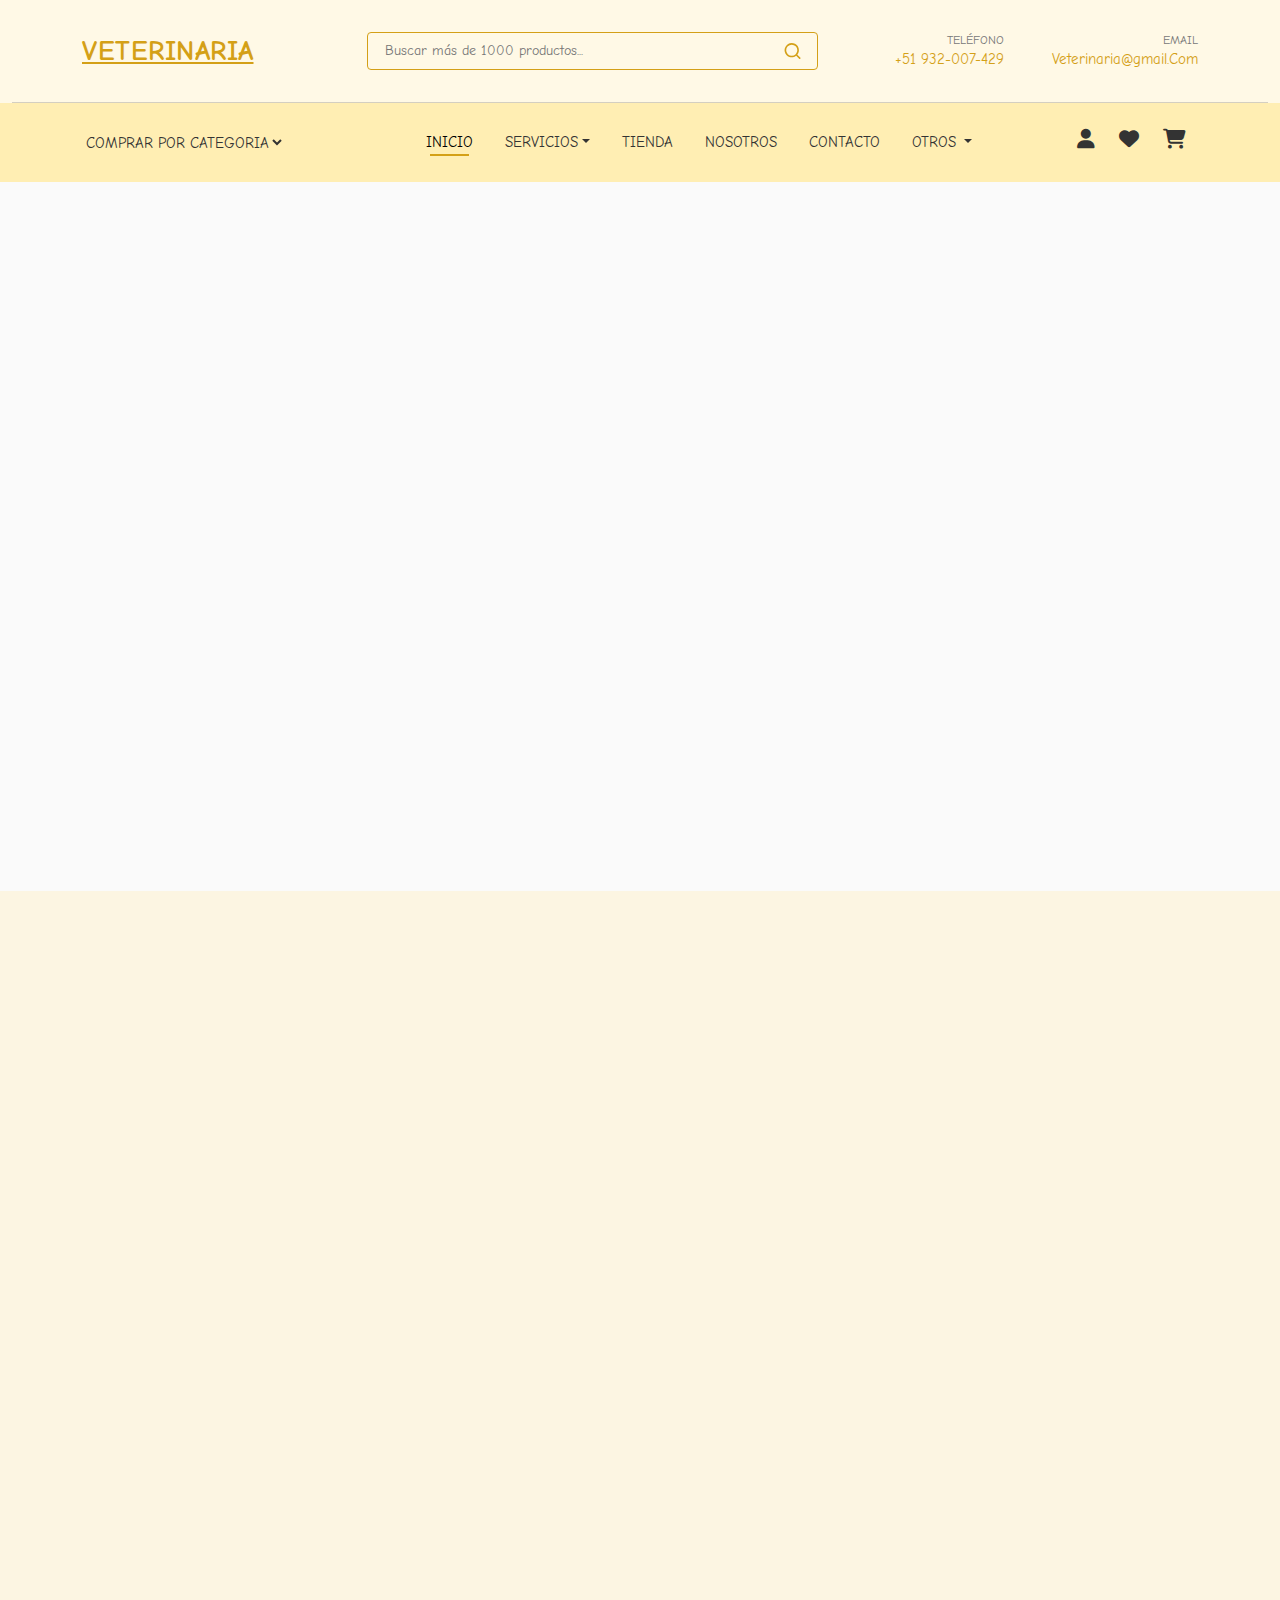
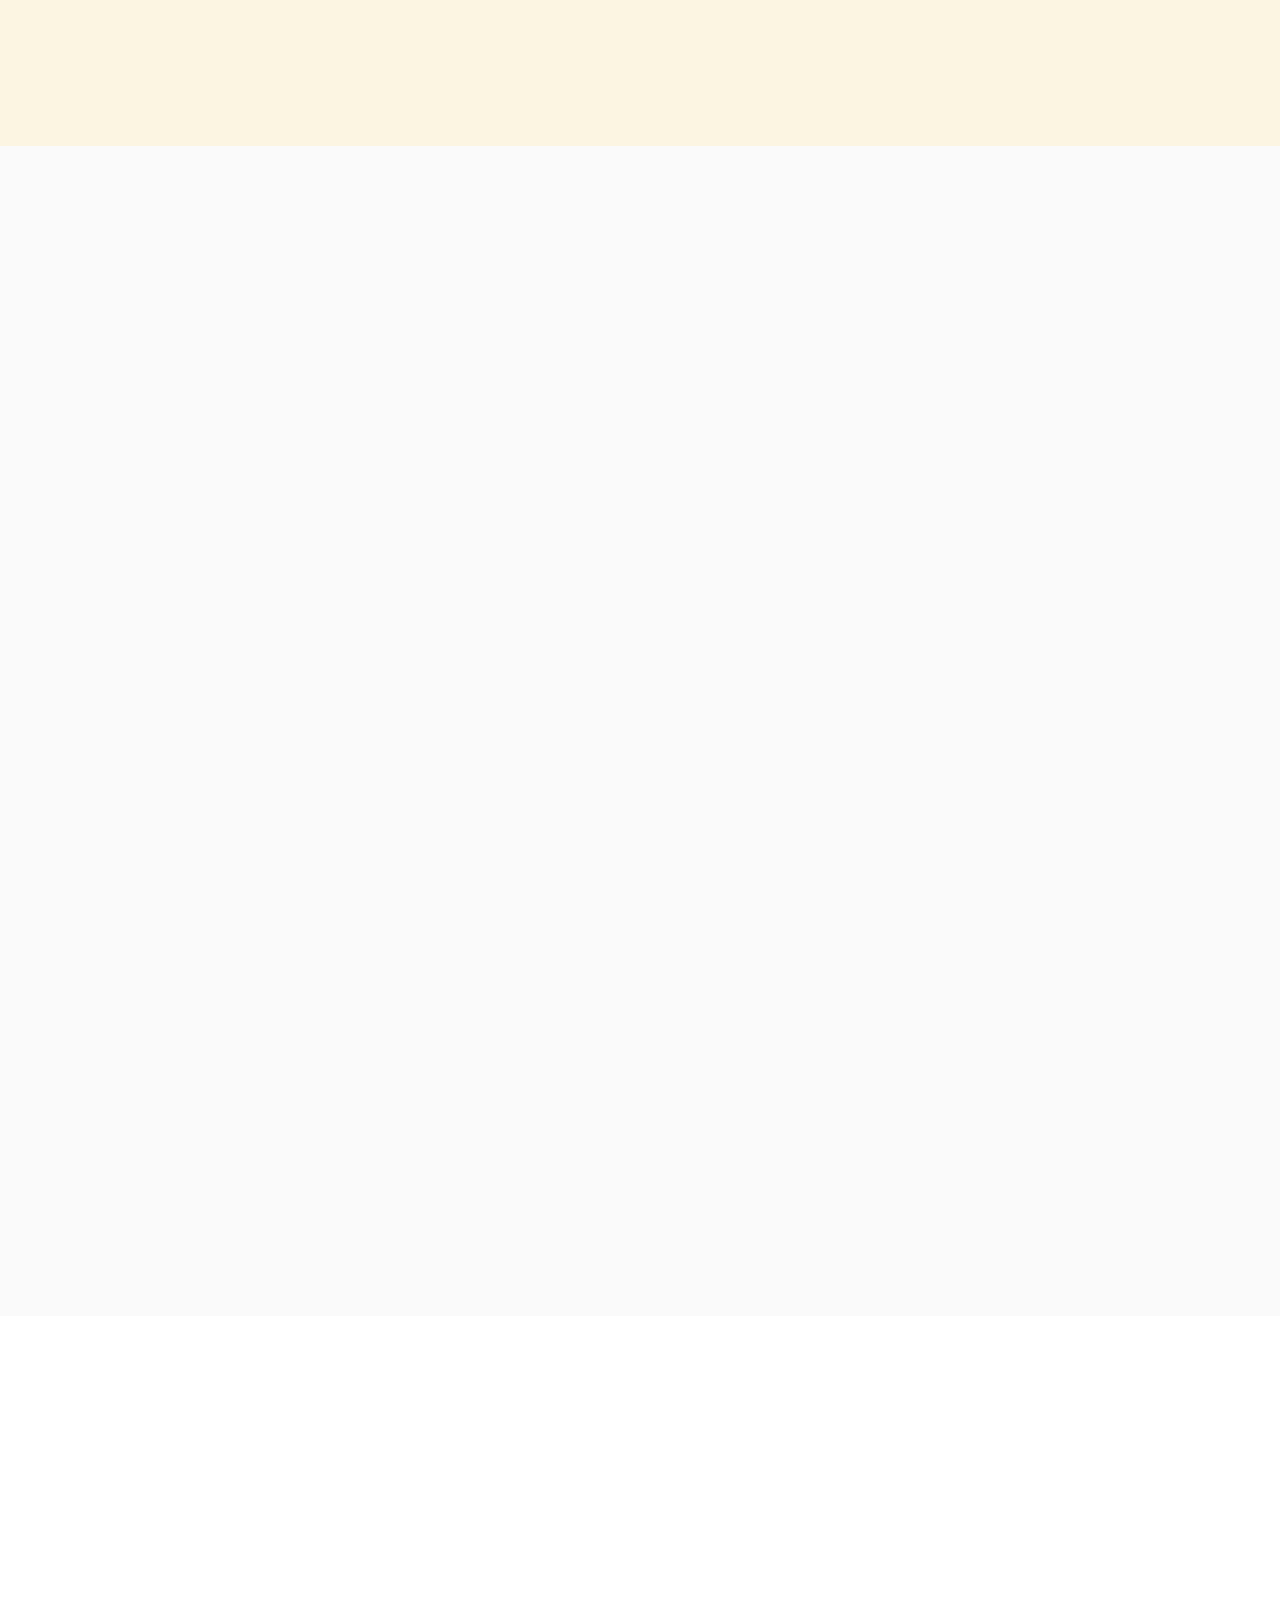
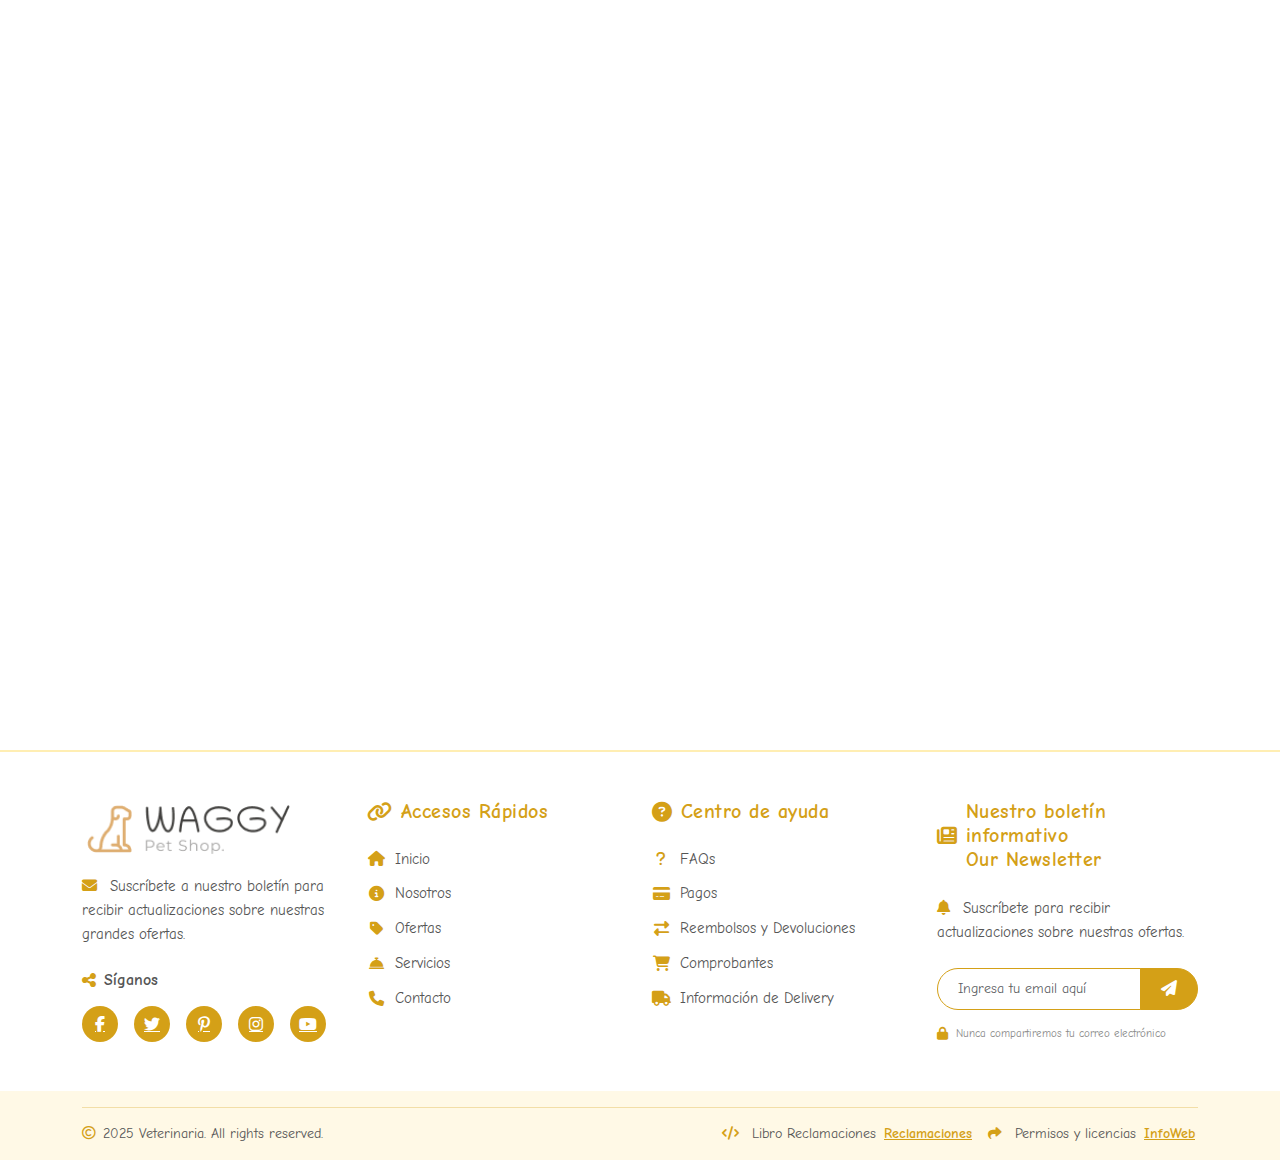
<file: index.html>
<!DOCTYPE html>
<html lang="en">
<head>
    <meta charset="UTF-8">
    <meta name="viewport" content="width=device-width, initial-scale=1.0">
    <title>Inicio</title>
        <!-- Bootstrap CSS -->
        <link href="https://cdn.jsdelivr.net/npm/bootstrap@5.3.0/dist/css/bootstrap.min.css" rel="stylesheet">
        <!-- Font Awesome para iconos -->
        <link rel="stylesheet" href="https://cdnjs.cloudflare.com/ajax/libs/font-awesome/6.4.0/css/all.min.css">
        <!-- Swiper -->
        <link rel="stylesheet" href="https://cdn.jsdelivr.net/npm/swiper@11/swiper-bundle.min.css" />
        <!-- Google Fonts - Comic Sans MS -->
        <link href="https://fonts.googleapis.com/css2?family=Comic+Neue:wght@400;700&display=swap" rel="stylesheet">
        <!-- Estilos -->
        <link rel="stylesheet" href="css/footer_style.css">
        <link rel="stylesheet" href="css/navbar_style.css">
        <link rel="stylesheet" href="css/index.css">
            
    </head>
<body >
    <!-- Navbar -->
    <div id="navbar"></div>
    <!-- Contenido -->
    <!-- Quiénes Somos -->
    <div id="quienes-somos" class="spa_about-section my-0" style="background-color: #fafafa;">
        <div class="container spa_animated">
          <div class="row align-items-center">
            <div class="col-lg-6">
              <div class="spa_about-content pe-lg-5">
                <span class="spa_about-badge">Sobre Nosotros</span> <!-- Badge bonito -->
                <h2 class="spa_about-title display-4 fw-normal mb-4">
                  <span class="golden">Quiénes</span> Somos
                </h2>
                <p class="spa_about-text">
                  En Waggy, somos un equipo apasionado de veterinarios, asistentes y amantes de los animales dedicados a proporcionar atención médica de calidad y productos excepcionales para tus mascotas.
                </p>
                <p class="spa_about-text">
                  Fundada en 2010, nuestra clínica veterinaria ha crecido hasta convertirse en un referente en cuidado animal, combinando experiencia profesional con un trato cálido y personalizado para cada paciente.
                </p>
                <p class="spa_about-text">
                  Entendemos que tus mascotas son parte de tu familia, por eso nos esforzamos cada día para ofrecerles el mejor cuidado posible en un ambiente acogedor y seguro.
                </p>
              </div>
            </div>
            <div class="col-lg-6">
              <div class="spa_about-image text-center">
                <img src="img/nosotros_img-3.png" alt="Equipo Waggy" class="img-fluid spa_rounded-img">
              </div>
            </div>
          </div>
        </div>
    </div>
      
    <!-- Sección Servicios Veterinarios -->
    <section id="spa-valores" class="spa_valores-section py-5">
        <div class="container spa_animated">
        <div class="row text-center mb-5">
            <div class="col-12">
            <h2 class="spa_valores-title display-4 fw-normal mb-3">
                Nuestros <span class="spa_gold-text">Servicios</span>
            </h2>
            <p class="spa_valores-description">
                Cuidamos de tus mascotas con atención profesional y amorosa
            </p>
            </div>
        </div>
        <div class="row g-4">
    
            <div class="col-md-4">
            <div class="spa_valor-card p-4">
                <div class="spa_valor-icon">
                <i class="fas fa-bath"></i>
                </div>
                <h5 class="mt-3 mb-2 spa_valor-title">Baño y Corte</h5>
                <p class="spa_valor-text">
                Servicios de higiene y estética para mantener a tu mascota limpia, saludable y feliz.
                </p>
            </div>
            </div>
    
            <div class="col-md-4">
            <div class="spa_valor-card p-4">
                <div class="spa_valor-icon">
                <i class="fas fa-stethoscope"></i>
                </div>
                <h5 class="mt-3 mb-2 spa_valor-title">Consulta Veterinaria</h5>
                <p class="spa_valor-text">
                Evaluaciones de salud detalladas para diagnosticar y tratar cualquier problema a tiempo.
                </p>
            </div>
            </div>
    
            <div class="col-md-4">
            <div class="spa_valor-card p-4">
                <div class="spa_valor-icon">
                <i class="fas fa-pills"></i>
                </div>
                <h5 class="mt-3 mb-2 spa_valor-title">Desparasitación</h5>
                <p class="spa_valor-text">
                Eliminamos parásitos internos y externos para asegurar el bienestar de tu compañero.
                </p>
            </div>
            </div>
    
            <div class="col-md-4">
            <div class="spa_valor-card p-4">
                <div class="spa_valor-icon">
                <i class="fas fa-syringe"></i>
                </div>
                <h5 class="mt-3 mb-2 spa_valor-title">Vacunación</h5>
                <p class="spa_valor-text">
                Aplicamos vacunas esenciales para proteger a tu mascota de enfermedades peligrosas.
                </p>
            </div>
            </div>
    
            <div class="col-md-4">
            <div class="spa_valor-card p-4">
                <div class="spa_valor-icon">
                <i class="fas fa-heartbeat"></i>
                </div>
                <h5 class="mt-3 mb-2 spa_valor-title">Esterilización</h5>
                <p class="spa_valor-text">
                Procedimientos seguros para controlar la reproducción y mejorar la calidad de vida.
                </p>
            </div>
            </div>
    
            <div class="col-md-4">
            <div class="spa_valor-card p-4">
                <div class="spa_valor-icon">
                <i class="fas fa-tooth"></i>
                </div>
                <h5 class="mt-3 mb-2 spa_valor-title">Profilaxis Dental</h5>
                <p class="spa_valor-text">
                Limpieza dental profesional para prevenir enfermedades bucales y mejorar su salud.
                </p>
            </div>
            </div>
    
        </div>
        </div>
    </section>

    <!-- Section Servicios Mejorado con Swiper -->
    <div class="spa_servicios-section py-5">
        <div class="container spa_animated">
            <div class="text-center mb-5">
                <h2 class="spa_valores-title display-4 fw-normal">
                Nuestros <span class="spa_gold-text">Planes</span>
                </h2>
                <p class="spa_valores-description">
                Conoce cada uno de los planes que ofrecemos en nuestra veterinaria.
                </p>
            </div>
    
            <!-- Swiper -->
            <div class="swiper mySwiper">
                <div class="swiper-wrapper">
    
        <!-- Servicio 1 -->
        <div class="swiper-slide">
            <div class="card spa_servicio-card h-100 p-4 d-flex flex-column">
            <div class="card-body text-center d-flex flex-column">
                <div class="mb-4">
                <img src="img/Baño_y_corte_img-5.png" class="spa_servicio-img mb-3" alt="Circuito Hidroterapia">
                </div>
                <h5 class="card-title mb-3" style="font-family: 'Comic Neue', cursive; font-size: 1.8rem; color: var(--spa_text); font-weight: bold;">
                Circuito <span style="color: var(--spa_gold);">Hidroterapia</span>
                </h5>
                <p class="card-text mb-4" style="color: var(--spa_text); font-size: 1.1rem; line-height: 1.6;">
                Experimenta los beneficios del agua en diferentes temperaturas.
                </p>
                <ul class="list-unstyled spa_servicio-list text-start mx-auto mb-4" style="max-width: 300px;">
                <li class="mb-2"><i class="fas fa-check spa_text-gold me-2"></i> Piscinas de contraste</li>
                <li class="mb-2"><i class="fas fa-check spa_text-gold me-2"></i> Jacuzzi relajante</li>
                <li class="mb-2"><i class="fas fa-check spa_text-gold me-2"></i> Baño turco</li>
                <li><i class="fas fa-check spa_text-gold me-2"></i> Sauna finlandés</li>
                </ul>
                <div class="mt-auto pt-3">
                <a href="#" class="spa_reservar-btn-custom w-100">
                    Reservar Ahora
                </a>
                </div>
            </div>
            </div>
        </div>
  
       <!-- Servicio 2 - Popular -->
        <div class="swiper-slide">
            <div class="card spa_servicio-card popular h-100 p-4 d-flex flex-column">
            <div class="card-body text-center d-flex flex-column">
                <div class="badge-popular">Popular</div>
                <div class="mb-4">
                <img src="img/Baño_y_corte_img-6.png" class="spa_servicio-img mb-3" alt="Spa Completo">
                </div>
                <h5 class="card-title mb-3" style="font-family: 'Comic Neue', cursive; font-size: 1.8rem; color: var(--spa_text); font-weight: bold;">
                Spa <span style="color: var(--spa_gold);">Completo</span>
                </h5>
                <p class="card-text mb-4" style="color: var(--spa_text); font-size: 1.1rem; line-height: 1.6;">
                Tratamientos premium en un ambiente de máxima relajación.
                </p>
                <ul class="list-unstyled spa_servicio-list text-start mx-auto mb-4" style="max-width: 300px;">
                <li class="mb-2"><i class="fas fa-check spa_text-gold me-2"></i> Aromaterapia personalizada</li>
                <li class="mb-2"><i class="fas fa-check spa_text-gold me-2"></i> Exfoliación corporal</li>
                <li class="mb-2"><i class="fas fa-check spa_text-gold me-2"></i> Masaje de piedras calientes</li>
                <li><i class="fas fa-check spa_text-gold me-2"></i> Facial hidratante</li>
                </ul>
                <div class="mt-auto pt-3">
                <a href="#" class="spa_reservar-btn-custom w-100">
                    Reservar Ahora
                </a>
                </div>
            </div>
            </div>
        </div>
  
        <!-- Servicio 3 -->
        <div class="swiper-slide">
            <div class="card spa_servicio-card h-100 p-4 d-flex flex-column">
            <div class="card-body text-center d-flex flex-column">
                <div class="mb-4">
                <img src="img/Baño_y_corte_img-7.png" class="spa_servicio-img mb-3" alt="Circuito Hidroterapia">
                </div>
                <h5 class="card-title mb-3" style="font-family: 'Comic Neue', cursive; font-size: 1.8rem; color: var(--spa_text); font-weight: bold;">
                Circuito <span style="color: var(--spa_gold);">Hidroterapia</span>
                </h5>
                <p class="card-text mb-4" style="color: var(--spa_text); font-size: 1.1rem; line-height: 1.6;">
                Experimenta los beneficios del agua en diferentes temperaturas.
                </p>
                <ul class="list-unstyled spa_servicio-list text-start mx-auto mb-4" style="max-width: 300px;">
                <li class="mb-2"><i class="fas fa-check spa_text-gold me-2"></i> Piscinas de contraste</li>
                <li class="mb-2"><i class="fas fa-check spa_text-gold me-2"></i> Jacuzzi relajante</li>
                <li class="mb-2"><i class="fas fa-check spa_text-gold me-2"></i> Baño turco</li>
                <li><i class="fas fa-check spa_text-gold me-2"></i> Sauna finlandés</li>
                </ul>
                <div class="mt-auto pt-3">
                <a href="#" class="spa_reservar-btn-custom w-100">
                    Reservar Ahora
                </a>
                </div>
            </div>
            </div>
        </div>
  
       <!-- Servicio 4 - Popular -->
        <div class="swiper-slide">
            <div class="card spa_servicio-card popular h-100 p-4 d-flex flex-column">
            <div class="card-body text-center d-flex flex-column">
                <div class="badge-popular">Popular</div>
                <div class="mb-4">
                <img src="img/Baño_y_corte_img-8.avif" class="spa_servicio-img mb-3" alt="Spa Completo">
                </div>
                <h5 class="card-title mb-3" style="font-family: 'Comic Neue', cursive; font-size: 1.8rem; color: var(--spa_text); font-weight: bold;">
                Spa <span style="color: var(--spa_gold);">Completo</span>
                </h5>
                <p class="card-text mb-4" style="color: var(--spa_text); font-size: 1.1rem; line-height: 1.6;">
                Tratamientos premium en un ambiente de máxima relajación.
                </p>
                <ul class="list-unstyled spa_servicio-list text-start mx-auto mb-4" style="max-width: 300px;">
                <li class="mb-2"><i class="fas fa-check spa_text-gold me-2"></i> Aromaterapia personalizada</li>
                <li class="mb-2"><i class="fas fa-check spa_text-gold me-2"></i> Exfoliación corporal</li>
                <li class="mb-2"><i class="fas fa-check spa_text-gold me-2"></i> Masaje de piedras calientes</li>
                <li><i class="fas fa-check spa_text-gold me-2"></i> Facial hidratante</li>
                </ul>
                <div class="mt-auto pt-3">
                <a href="#" class="spa_reservar-btn-custom w-100">
                    Reservar Ahora
                </a>
                </div>
            </div>
            </div>
        </div>
        
        </div>
        <!-- Flechas de navegación -->
        <div class="swiper-button-next"></div>
        <div class="swiper-button-prev"></div>
            <!-- Paginación -->
            <div class="swiper-pagination"></div>
        </div>
        </div>
    </div>
    
    <!-- Sección Nuestro Equipo Mejorada -->
    <section id="nuestro-equipo" class="py-5" style="background-color: #ffffff;">
        <div class="container spa_animated">
        <div class="text-center mb-5">
            <h2 class="spa_valores-title display-4 fw-normal">
            Nuestro <span class="spa_gold-text">Equipo</span>
            </h2>
            <p class="spa_valores-description">
            Conoce a los profesionales apasionados que hacen posible el cuidado y bienestar de tu mascota.
            </p>
        </div>
        <div class="row g-4">
            
            <!-- Tarjeta 1 -->
            <div class="col-md-3 col-sm-6">
            <div class="card spa_card-glow h-100 text-center p-3">
                <div class="equipo-img-wrapper">
                <img src="img/nosotros_img-4.webp" class="equipo-img img-fluid" alt="Veterinario 1">
                </div>
                <div class="card-body">
                <h5 class="equipo-nombre">Dr. Carlos López</h5>
                <p class="equipo-cargo"><span class="spa_gold-text">Veterinario General</span></p>
                <p class="equipo-bio">Apasionado por la medicina preventiva y el bienestar animal, con más de 15 años de experiencia.</p>
                </div>
            </div>
            </div>
    
            <!-- Tarjeta 2 -->
            <div class="col-md-3 col-sm-6">
            <div class="card spa_card-glow h-100 text-center p-3">
                <div class="equipo-img-wrapper">
                <img src="img/nosotros_img-5.png" class="equipo-img img-fluid" alt="Veterinaria 2">
                </div>
                <div class="card-body">
                <h5 class="equipo-nombre">Dra. Jordany Franco Mata</h5>
                <p class="equipo-cargo"><span class="spa_gold-text">Especialista en Cirugía</span></p>
                <p class="equipo-bio">Especializada en cirugías de alta complejidad, amante de los animales de compañía.</p>
                </div>
            </div>
            </div>
    
            <!-- Tarjeta 3 -->
            <div class="col-md-3 col-sm-6">
            <div class="card spa_card-glow h-100 text-center p-3">
                <div class="equipo-img-wrapper">
                <img src="img/nosotros_img-6.png" class="equipo-img img-fluid" alt="Asistente 3">
                </div>
                <div class="card-body">
                <h5 class="equipo-nombre">Dave Armando Silva Alva</h5>
                <p class="equipo-cargo"><span class="spa_gold-text">Técnico Veterinario</span></p>
                <p class="equipo-bio">Dedicado al cuidado y atención de nuestros pacientes, con especial habilidad para calmar a las mascotas nerviosas.</p>
                </div>
            </div>
            </div>

            <!-- Tarjeta 4 -->
            <div class="col-md-3 col-sm-6">
                        <div class="card spa_card-glow h-100 text-center p-3">
                        <div class="equipo-img-wrapper">
                            <img src="img/index_imagendoctor_4.webp" class="equipo-img img-fluid" alt="Asistente 3">
                        </div>
                        <div class="card-body">
                            <h5 class="equipo-nombre">Cristian Huaman Alva</h5>
                            <p class="equipo-cargo"><span class="spa_gold-text">Asistente Veterinaria</span></p>
                            <p class="equipo-bio">Comprometida en brindar amor, apoyo y una atención excepcional a cada paciente.</p>
                        </div>
                        </div>
            </div>
        </div>
        </div>
    </section>
    <!-- Fin Contenido -->
    <!-- Agrega este div en tu HTML (puede ir justo antes del footer) -->
    <div id="back-to-top" class="back-to-top">
        <i class="fas fa-arrow-up"></i>
    </div>
    <!-- Footer -->
    <div id="footer"></div>

    <!-- Bootstrap JS Bundle with Popper -->
    <!-- Swiper JS -->
    <script src="https://cdn.jsdelivr.net/npm/swiper@11/swiper-bundle.min.js"></script>
    <script src="https://cdn.jsdelivr.net/npm/bootstrap@5.3.0/dist/js/bootstrap.bundle.min.js"></script>
    <script src="js/archivos_carga.js"></script>
</body>
</html>
</file>
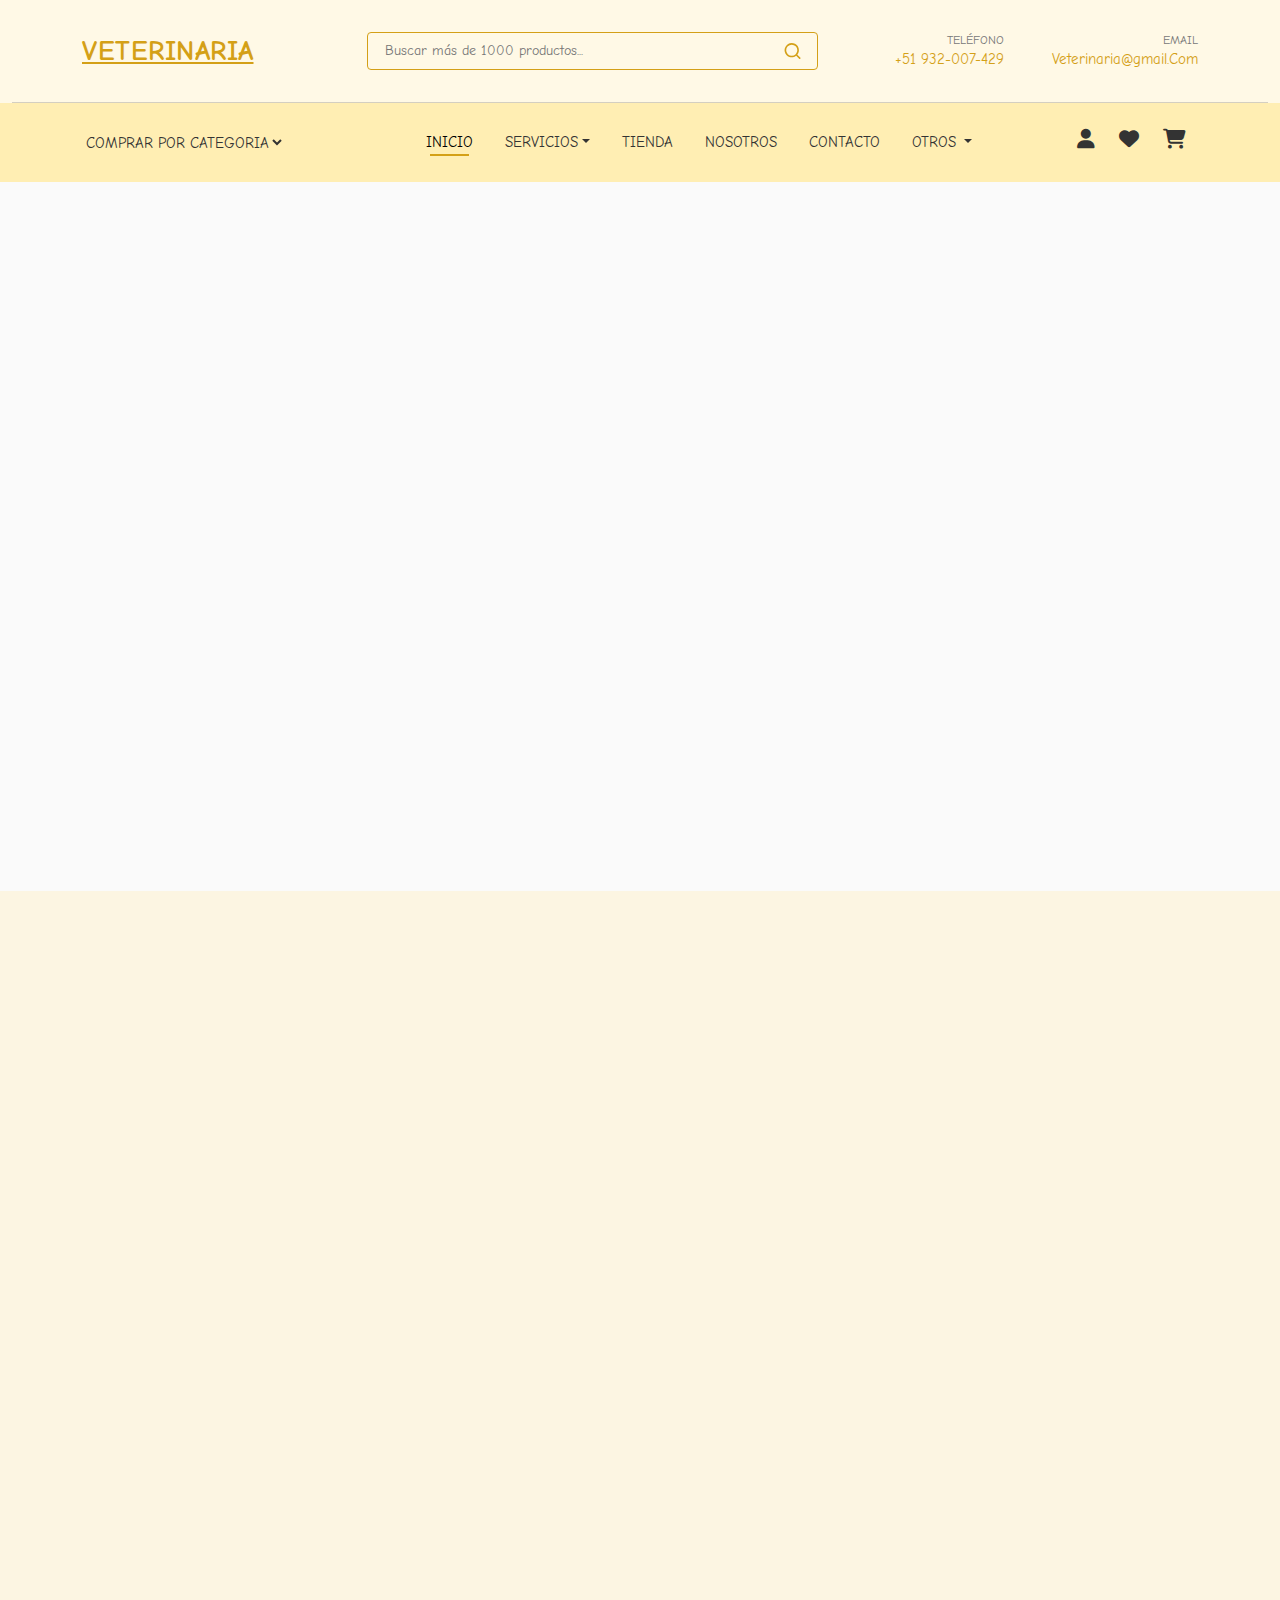
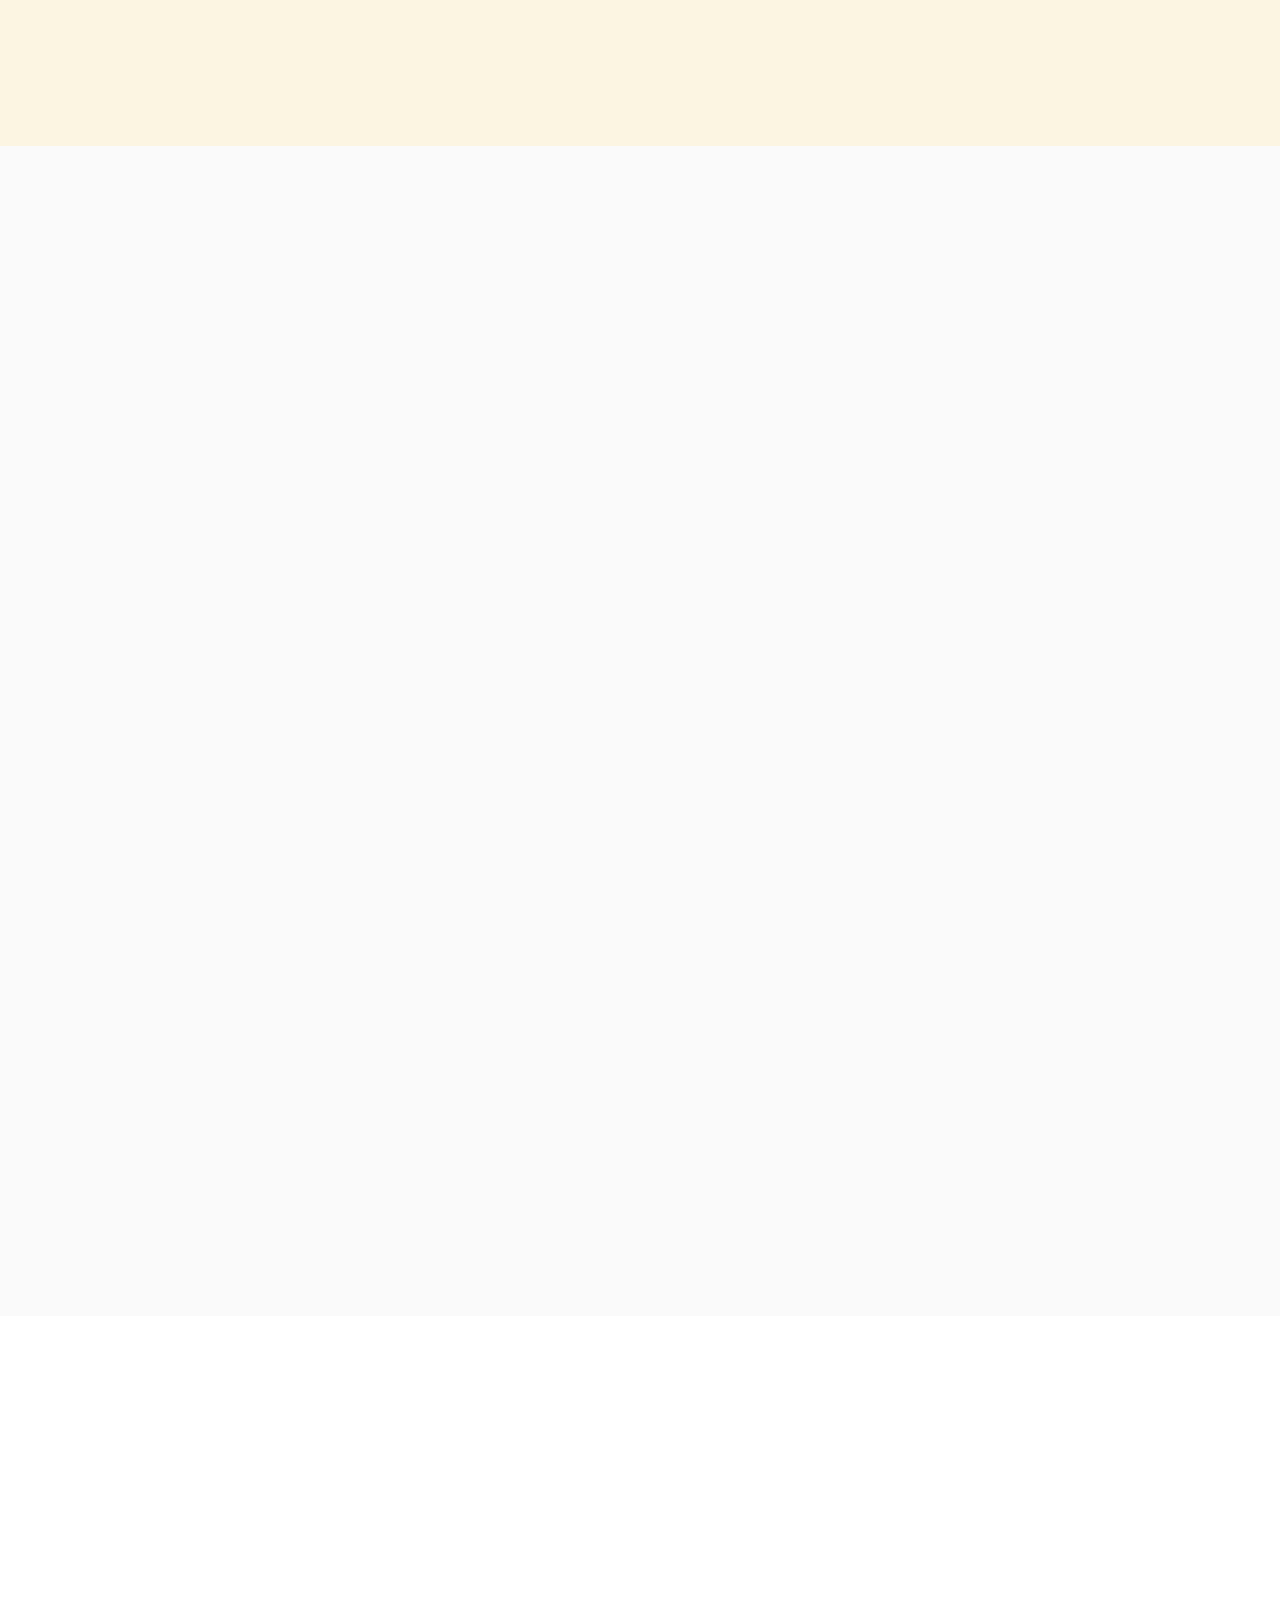
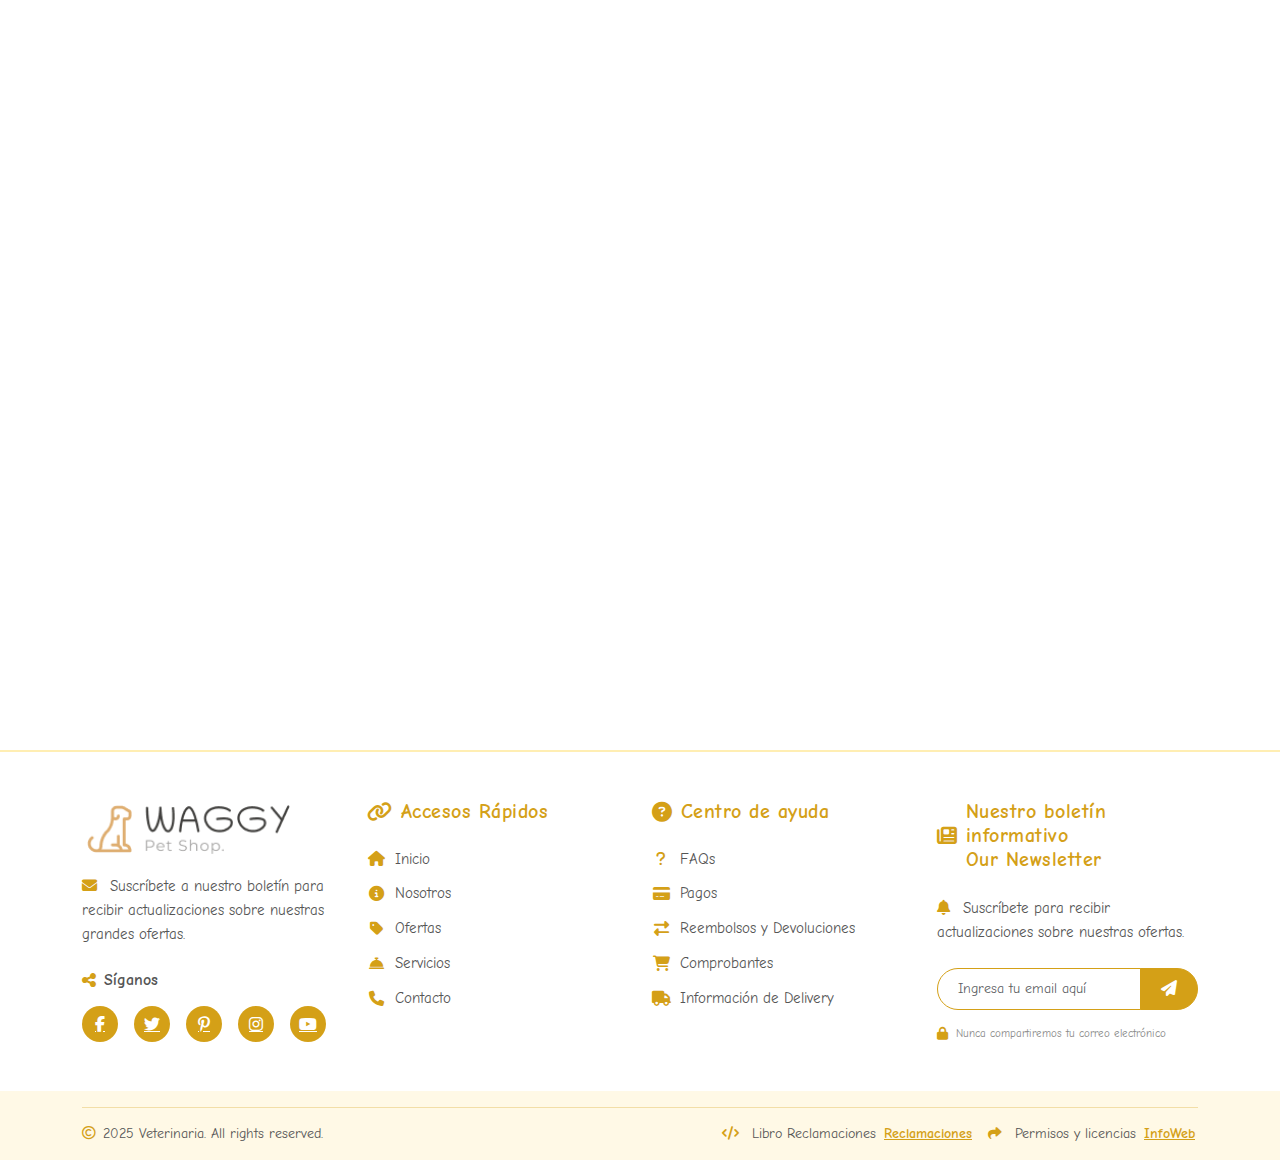
<file: html/index.html>
<!DOCTYPE html>
<html lang="en">
<head>
    <meta charset="UTF-8">
    <meta name="viewport" content="width=device-width, initial-scale=1.0">
    <title>Inicio</title>
        <!-- Bootstrap CSS -->
        <link href="https://cdn.jsdelivr.net/npm/bootstrap@5.3.0/dist/css/bootstrap.min.css" rel="stylesheet">
        <!-- Font Awesome para iconos -->
        <link rel="stylesheet" href="https://cdnjs.cloudflare.com/ajax/libs/font-awesome/6.4.0/css/all.min.css">
        <!-- Swiper -->
        <link rel="stylesheet" href="https://cdn.jsdelivr.net/npm/swiper@11/swiper-bundle.min.css" />
        <!-- Google Fonts - Comic Sans MS -->
        <link href="https://fonts.googleapis.com/css2?family=Comic+Neue:wght@400;700&display=swap" rel="stylesheet">
        <!-- Estilos -->
        <link rel="stylesheet" href="../css/footer_style.css">
        <link rel="stylesheet" href="../css/navbar_style.css">
        <link rel="stylesheet" href="../css/index.css">
            
    </head>
<body >
    <!-- Navbar -->
    <div id="navbar"></div>
    <!-- Contenido -->
    <!-- Quiénes Somos -->
    <div id="quienes-somos" class="spa_about-section my-0" style="background-color: #fafafa;">
        <div class="container spa_animated">
          <div class="row align-items-center">
            <div class="col-lg-6">
              <div class="spa_about-content pe-lg-5">
                <span class="spa_about-badge">Sobre Nosotros</span> <!-- Badge bonito -->
                <h2 class="spa_about-title display-4 fw-normal mb-4">
                  <span class="golden">Quiénes</span> Somos
                </h2>
                <p class="spa_about-text">
                  En Waggy, somos un equipo apasionado de veterinarios, asistentes y amantes de los animales dedicados a proporcionar atención médica de calidad y productos excepcionales para tus mascotas.
                </p>
                <p class="spa_about-text">
                  Fundada en 2010, nuestra clínica veterinaria ha crecido hasta convertirse en un referente en cuidado animal, combinando experiencia profesional con un trato cálido y personalizado para cada paciente.
                </p>
                <p class="spa_about-text">
                  Entendemos que tus mascotas son parte de tu familia, por eso nos esforzamos cada día para ofrecerles el mejor cuidado posible en un ambiente acogedor y seguro.
                </p>
              </div>
            </div>
            <div class="col-lg-6">
              <div class="spa_about-image text-center">
                <img src="../img/nosotros_img-3.png" alt="Equipo Waggy" class="img-fluid spa_rounded-img">
              </div>
            </div>
          </div>
        </div>
    </div>
      
    <!-- Sección Servicios Veterinarios -->
    <section id="spa-valores" class="spa_valores-section py-5">
        <div class="container spa_animated">
        <div class="row text-center mb-5">
            <div class="col-12">
            <h2 class="spa_valores-title display-4 fw-normal mb-3">
                Nuestros <span class="spa_gold-text">Servicios</span>
            </h2>
            <p class="spa_valores-description">
                Cuidamos de tus mascotas con atención profesional y amorosa
            </p>
            </div>
        </div>
        <div class="row g-4">
    
            <div class="col-md-4">
            <div class="spa_valor-card p-4">
                <div class="spa_valor-icon">
                <i class="fas fa-bath"></i>
                </div>
                <h5 class="mt-3 mb-2 spa_valor-title">Baño y Corte</h5>
                <p class="spa_valor-text">
                Servicios de higiene y estética para mantener a tu mascota limpia, saludable y feliz.
                </p>
            </div>
            </div>
    
            <div class="col-md-4">
            <div class="spa_valor-card p-4">
                <div class="spa_valor-icon">
                <i class="fas fa-stethoscope"></i>
                </div>
                <h5 class="mt-3 mb-2 spa_valor-title">Consulta Veterinaria</h5>
                <p class="spa_valor-text">
                Evaluaciones de salud detalladas para diagnosticar y tratar cualquier problema a tiempo.
                </p>
            </div>
            </div>
    
            <div class="col-md-4">
            <div class="spa_valor-card p-4">
                <div class="spa_valor-icon">
                <i class="fas fa-pills"></i>
                </div>
                <h5 class="mt-3 mb-2 spa_valor-title">Desparasitación</h5>
                <p class="spa_valor-text">
                Eliminamos parásitos internos y externos para asegurar el bienestar de tu compañero.
                </p>
            </div>
            </div>
    
            <div class="col-md-4">
            <div class="spa_valor-card p-4">
                <div class="spa_valor-icon">
                <i class="fas fa-syringe"></i>
                </div>
                <h5 class="mt-3 mb-2 spa_valor-title">Vacunación</h5>
                <p class="spa_valor-text">
                Aplicamos vacunas esenciales para proteger a tu mascota de enfermedades peligrosas.
                </p>
            </div>
            </div>
    
            <div class="col-md-4">
            <div class="spa_valor-card p-4">
                <div class="spa_valor-icon">
                <i class="fas fa-heartbeat"></i>
                </div>
                <h5 class="mt-3 mb-2 spa_valor-title">Esterilización</h5>
                <p class="spa_valor-text">
                Procedimientos seguros para controlar la reproducción y mejorar la calidad de vida.
                </p>
            </div>
            </div>
    
            <div class="col-md-4">
            <div class="spa_valor-card p-4">
                <div class="spa_valor-icon">
                <i class="fas fa-tooth"></i>
                </div>
                <h5 class="mt-3 mb-2 spa_valor-title">Profilaxis Dental</h5>
                <p class="spa_valor-text">
                Limpieza dental profesional para prevenir enfermedades bucales y mejorar su salud.
                </p>
            </div>
            </div>
    
        </div>
        </div>
    </section>

    <!-- Section Servicios Mejorado con Swiper -->
    <div class="spa_servicios-section py-5">
        <div class="container spa_animated">
            <div class="text-center mb-5">
                <h2 class="spa_valores-title display-4 fw-normal">
                Nuestros <span class="spa_gold-text">Planes</span>
                </h2>
                <p class="spa_valores-description">
                Conoce cada uno de los planes que ofrecemos en nuestra veterinaria.
                </p>
            </div>
    
            <!-- Swiper -->
            <div class="swiper mySwiper">
                <div class="swiper-wrapper">
    
        <!-- Servicio 1 -->
        <div class="swiper-slide">
            <div class="card spa_servicio-card h-100 p-4 d-flex flex-column">
            <div class="card-body text-center d-flex flex-column">
                <div class="mb-4">
                <img src="../img/Baño_y_corte_img-5.png" class="spa_servicio-img mb-3" alt="Circuito Hidroterapia">
                </div>
                <h5 class="card-title mb-3" style="font-family: 'Comic Neue', cursive; font-size: 1.8rem; color: var(--spa_text); font-weight: bold;">
                Circuito <span style="color: var(--spa_gold);">Hidroterapia</span>
                </h5>
                <p class="card-text mb-4" style="color: var(--spa_text); font-size: 1.1rem; line-height: 1.6;">
                Experimenta los beneficios del agua en diferentes temperaturas.
                </p>
                <ul class="list-unstyled spa_servicio-list text-start mx-auto mb-4" style="max-width: 300px;">
                <li class="mb-2"><i class="fas fa-check spa_text-gold me-2"></i> Piscinas de contraste</li>
                <li class="mb-2"><i class="fas fa-check spa_text-gold me-2"></i> Jacuzzi relajante</li>
                <li class="mb-2"><i class="fas fa-check spa_text-gold me-2"></i> Baño turco</li>
                <li><i class="fas fa-check spa_text-gold me-2"></i> Sauna finlandés</li>
                </ul>
                <div class="mt-auto pt-3">
                <a href="#" class="spa_reservar-btn-custom w-100">
                    Reservar Ahora
                </a>
                </div>
            </div>
            </div>
        </div>
  
       <!-- Servicio 2 - Popular -->
        <div class="swiper-slide">
            <div class="card spa_servicio-card popular h-100 p-4 d-flex flex-column">
            <div class="card-body text-center d-flex flex-column">
                <div class="badge-popular">Popular</div>
                <div class="mb-4">
                <img src="../img/Baño_y_corte_img-6.png" class="spa_servicio-img mb-3" alt="Spa Completo">
                </div>
                <h5 class="card-title mb-3" style="font-family: 'Comic Neue', cursive; font-size: 1.8rem; color: var(--spa_text); font-weight: bold;">
                Spa <span style="color: var(--spa_gold);">Completo</span>
                </h5>
                <p class="card-text mb-4" style="color: var(--spa_text); font-size: 1.1rem; line-height: 1.6;">
                Tratamientos premium en un ambiente de máxima relajación.
                </p>
                <ul class="list-unstyled spa_servicio-list text-start mx-auto mb-4" style="max-width: 300px;">
                <li class="mb-2"><i class="fas fa-check spa_text-gold me-2"></i> Aromaterapia personalizada</li>
                <li class="mb-2"><i class="fas fa-check spa_text-gold me-2"></i> Exfoliación corporal</li>
                <li class="mb-2"><i class="fas fa-check spa_text-gold me-2"></i> Masaje de piedras calientes</li>
                <li><i class="fas fa-check spa_text-gold me-2"></i> Facial hidratante</li>
                </ul>
                <div class="mt-auto pt-3">
                <a href="#" class="spa_reservar-btn-custom w-100">
                    Reservar Ahora
                </a>
                </div>
            </div>
            </div>
        </div>
  
        <!-- Servicio 3 -->
        <div class="swiper-slide">
            <div class="card spa_servicio-card h-100 p-4 d-flex flex-column">
            <div class="card-body text-center d-flex flex-column">
                <div class="mb-4">
                <img src="../img/Baño_y_corte_img-7.png" class="spa_servicio-img mb-3" alt="Circuito Hidroterapia">
                </div>
                <h5 class="card-title mb-3" style="font-family: 'Comic Neue', cursive; font-size: 1.8rem; color: var(--spa_text); font-weight: bold;">
                Circuito <span style="color: var(--spa_gold);">Hidroterapia</span>
                </h5>
                <p class="card-text mb-4" style="color: var(--spa_text); font-size: 1.1rem; line-height: 1.6;">
                Experimenta los beneficios del agua en diferentes temperaturas.
                </p>
                <ul class="list-unstyled spa_servicio-list text-start mx-auto mb-4" style="max-width: 300px;">
                <li class="mb-2"><i class="fas fa-check spa_text-gold me-2"></i> Piscinas de contraste</li>
                <li class="mb-2"><i class="fas fa-check spa_text-gold me-2"></i> Jacuzzi relajante</li>
                <li class="mb-2"><i class="fas fa-check spa_text-gold me-2"></i> Baño turco</li>
                <li><i class="fas fa-check spa_text-gold me-2"></i> Sauna finlandés</li>
                </ul>
                <div class="mt-auto pt-3">
                <a href="#" class="spa_reservar-btn-custom w-100">
                    Reservar Ahora
                </a>
                </div>
            </div>
            </div>
        </div>
  
       <!-- Servicio 4 - Popular -->
        <div class="swiper-slide">
            <div class="card spa_servicio-card popular h-100 p-4 d-flex flex-column">
            <div class="card-body text-center d-flex flex-column">
                <div class="badge-popular">Popular</div>
                <div class="mb-4">
                <img src="../img/Baño_y_corte_img-8.avif" class="spa_servicio-img mb-3" alt="Spa Completo">
                </div>
                <h5 class="card-title mb-3" style="font-family: 'Comic Neue', cursive; font-size: 1.8rem; color: var(--spa_text); font-weight: bold;">
                Spa <span style="color: var(--spa_gold);">Completo</span>
                </h5>
                <p class="card-text mb-4" style="color: var(--spa_text); font-size: 1.1rem; line-height: 1.6;">
                Tratamientos premium en un ambiente de máxima relajación.
                </p>
                <ul class="list-unstyled spa_servicio-list text-start mx-auto mb-4" style="max-width: 300px;">
                <li class="mb-2"><i class="fas fa-check spa_text-gold me-2"></i> Aromaterapia personalizada</li>
                <li class="mb-2"><i class="fas fa-check spa_text-gold me-2"></i> Exfoliación corporal</li>
                <li class="mb-2"><i class="fas fa-check spa_text-gold me-2"></i> Masaje de piedras calientes</li>
                <li><i class="fas fa-check spa_text-gold me-2"></i> Facial hidratante</li>
                </ul>
                <div class="mt-auto pt-3">
                <a href="#" class="spa_reservar-btn-custom w-100">
                    Reservar Ahora
                </a>
                </div>
            </div>
            </div>
        </div>
        
        </div>
        <!-- Flechas de navegación -->
        <div class="swiper-button-next"></div>
        <div class="swiper-button-prev"></div>
            <!-- Paginación -->
            <div class="swiper-pagination"></div>
        </div>
        </div>
    </div>
    
    <!-- Sección Nuestro Equipo Mejorada -->
    <section id="nuestro-equipo" class="py-5" style="background-color: #ffffff;">
        <div class="container spa_animated">
        <div class="text-center mb-5">
            <h2 class="spa_valores-title display-4 fw-normal">
            Nuestro <span class="spa_gold-text">Equipo</span>
            </h2>
            <p class="spa_valores-description">
            Conoce a los profesionales apasionados que hacen posible el cuidado y bienestar de tu mascota.
            </p>
        </div>
        <div class="row g-4">
            
            <!-- Tarjeta 1 -->
            <div class="col-md-3 col-sm-6">
            <div class="card spa_card-glow h-100 text-center p-3">
                <div class="equipo-img-wrapper">
                <img src="../img/nosotros_img-4.webp" class="equipo-img img-fluid" alt="Veterinario 1">
                </div>
                <div class="card-body">
                <h5 class="equipo-nombre">Dr. Carlos López</h5>
                <p class="equipo-cargo"><span class="spa_gold-text">Veterinario General</span></p>
                <p class="equipo-bio">Apasionado por la medicina preventiva y el bienestar animal, con más de 15 años de experiencia.</p>
                </div>
            </div>
            </div>
    
            <!-- Tarjeta 2 -->
            <div class="col-md-3 col-sm-6">
            <div class="card spa_card-glow h-100 text-center p-3">
                <div class="equipo-img-wrapper">
                <img src="../img/nosotros_img-5.png" class="equipo-img img-fluid" alt="Veterinaria 2">
                </div>
                <div class="card-body">
                <h5 class="equipo-nombre">Dra. Jordany Franco Mata</h5>
                <p class="equipo-cargo"><span class="spa_gold-text">Especialista en Cirugía</span></p>
                <p class="equipo-bio">Especializada en cirugías de alta complejidad, amante de los animales de compañía.</p>
                </div>
            </div>
            </div>
    
            <!-- Tarjeta 3 -->
            <div class="col-md-3 col-sm-6">
            <div class="card spa_card-glow h-100 text-center p-3">
                <div class="equipo-img-wrapper">
                <img src="../img/nosotros_img-6.png" class="equipo-img img-fluid" alt="Asistente 3">
                </div>
                <div class="card-body">
                <h5 class="equipo-nombre">Dave Armando Silva Alva</h5>
                <p class="equipo-cargo"><span class="spa_gold-text">Técnico Veterinario</span></p>
                <p class="equipo-bio">Dedicado al cuidado y atención de nuestros pacientes, con especial habilidad para calmar a las mascotas nerviosas.</p>
                </div>
            </div>
            </div>

            <!-- Tarjeta 4 -->
            <div class="col-md-3 col-sm-6">
                        <div class="card spa_card-glow h-100 text-center p-3">
                        <div class="equipo-img-wrapper">
                            <img src="../img/index_imagendoctor_4.webp" class="equipo-img img-fluid" alt="Asistente 3">
                        </div>
                        <div class="card-body">
                            <h5 class="equipo-nombre">Cristian Huaman Alva</h5>
                            <p class="equipo-cargo"><span class="spa_gold-text">Asistente Veterinaria</span></p>
                            <p class="equipo-bio">Comprometida en brindar amor, apoyo y una atención excepcional a cada paciente.</p>
                        </div>
                        </div>
            </div>
        </div>
        </div>
    </section>
    <!-- Fin Contenido -->
    <!-- Agrega este div en tu HTML (puede ir justo antes del footer) -->
    <div id="back-to-top" class="back-to-top">
        <i class="fas fa-arrow-up"></i>
    </div>
    <!-- Footer -->
    <div id="footer"></div>

    <!-- Bootstrap JS Bundle with Popper -->
    <!-- Swiper JS -->
    <script src="https://cdn.jsdelivr.net/npm/swiper@11/swiper-bundle.min.js"></script>
    <script src="https://cdn.jsdelivr.net/npm/bootstrap@5.3.0/dist/js/bootstrap.bundle.min.js"></script>
    <script src="../js/archivos_carga.js"></script>
</body>
</html>
</file>
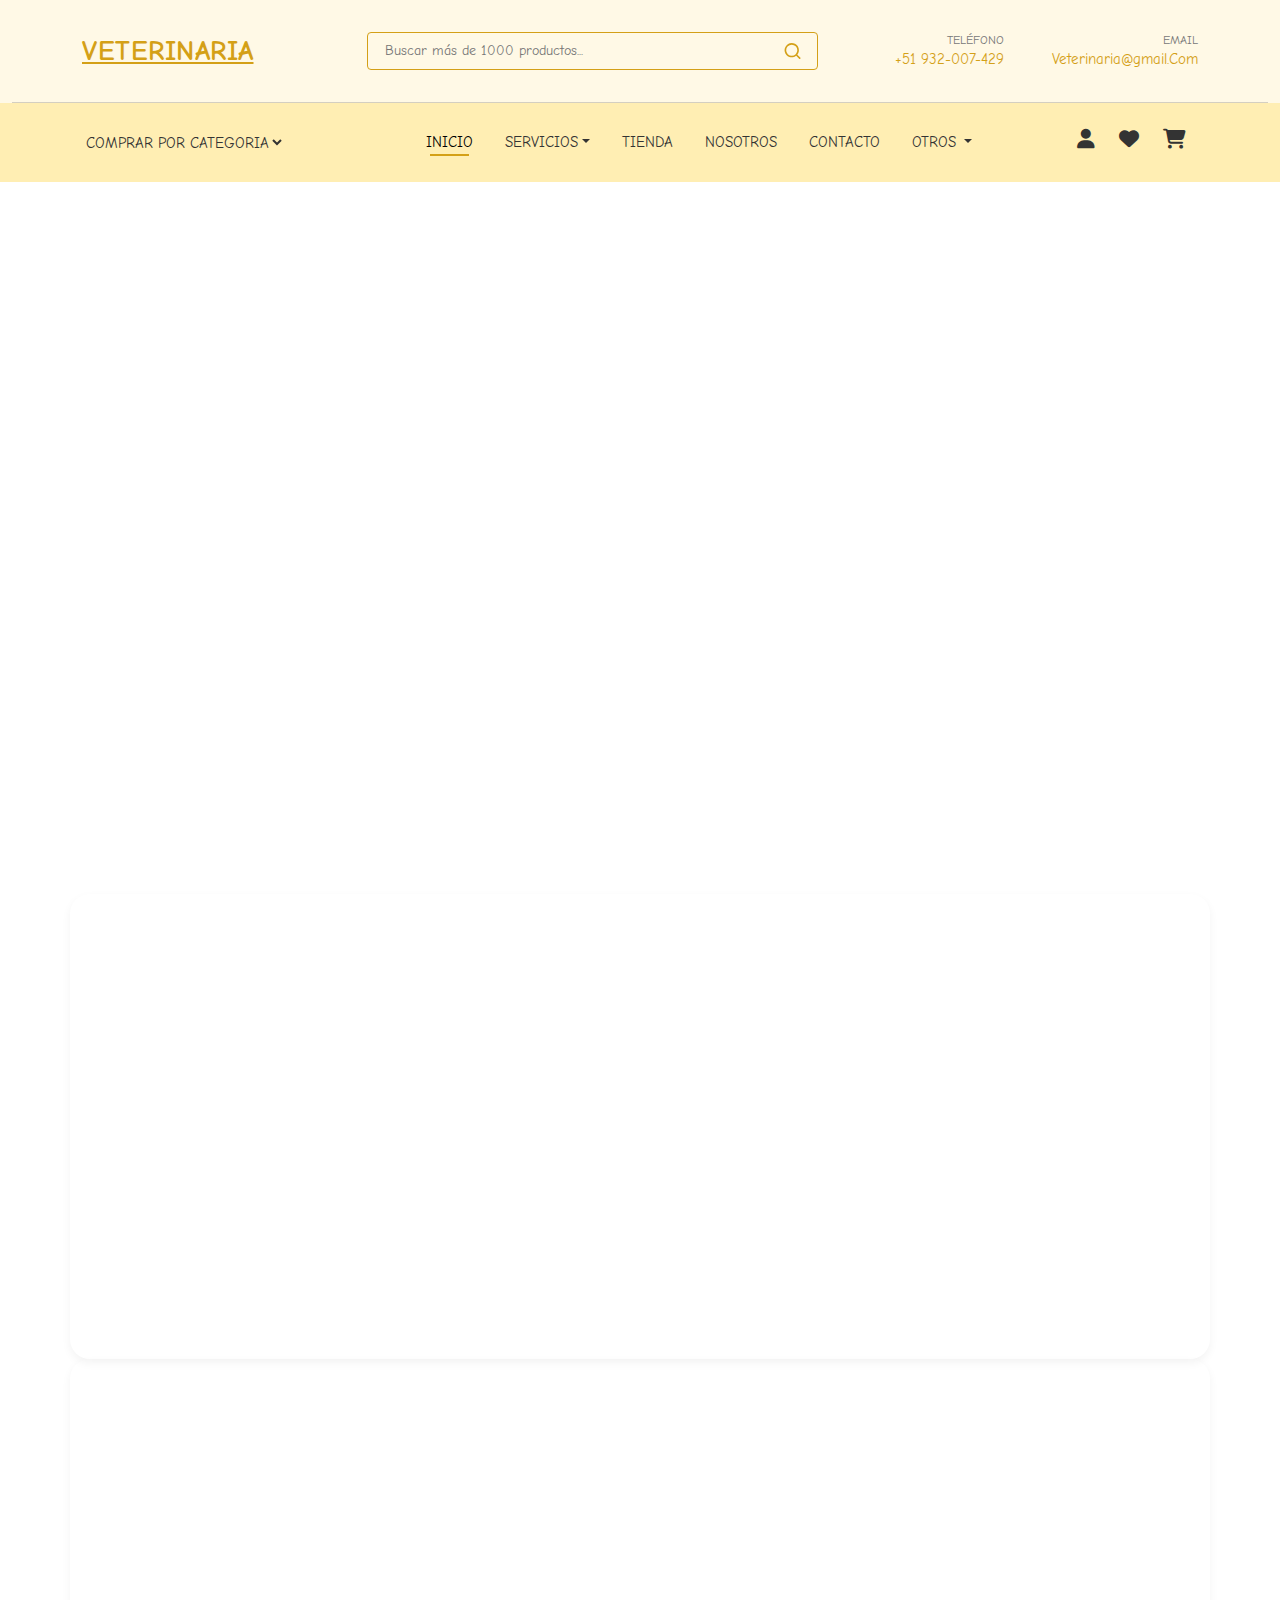
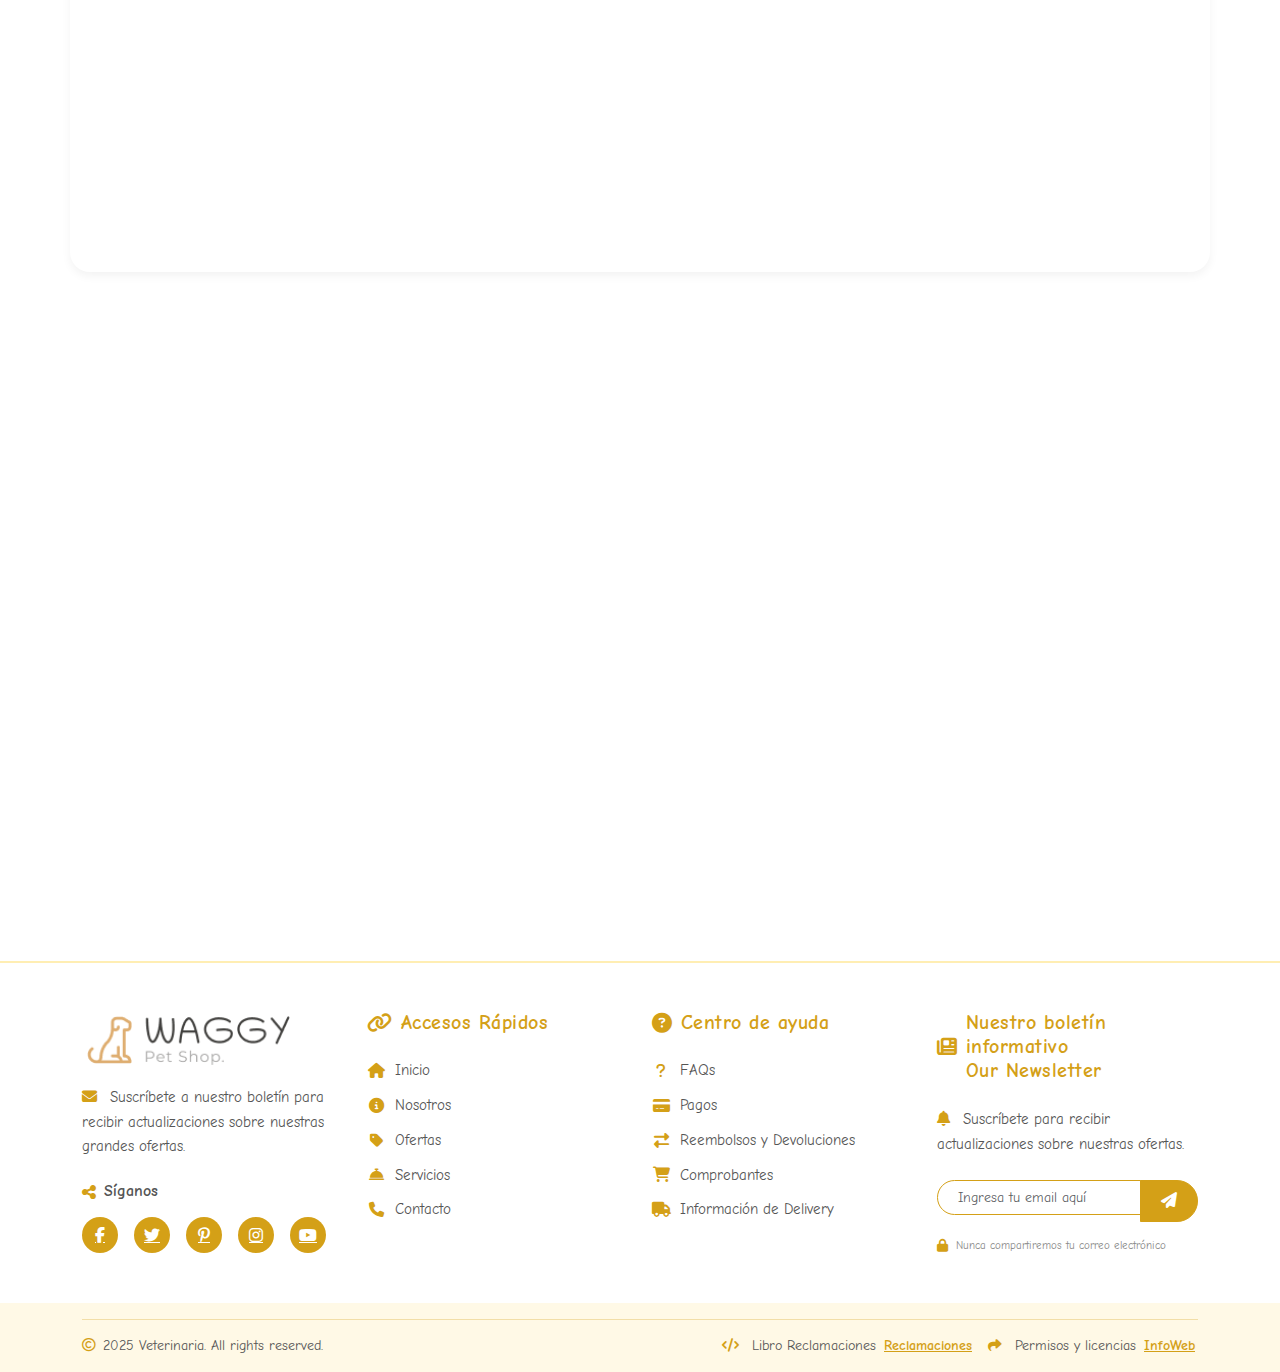
<file: html/consultaveterinaria.html>
<!DOCTYPE html>
<html lang="es">

<head>
    <meta charset="UTF-8">
    <meta name="viewport" content="width=device-width, initial-scale=1.0">
    <title>Consulta Veterinaria</title>
    <link href="https://cdn.jsdelivr.net/npm/bootstrap@4.6.2/dist/css/bootstrap.min.css" rel="stylesheet">
    <link href="https://fonts.googleapis.com/css2?family=Comic+Neue:wght@400;700&display=swap" rel="stylesheet">
    <link href="https://cdnjs.cloudflare.com/ajax/libs/font-awesome/5.15.4/css/all.min.css" rel="stylesheet">
    <link rel="stylesheet" href="https://cdn.jsdelivr.net/npm/bootstrap-icons@1.10.5/font/bootstrap-icons.css">
    <link rel="stylesheet" href="https://cdnjs.cloudflare.com/ajax/libs/font-awesome/6.5.0/css/all.min.css">
    <!-- Bootstrap CSS -->
    <link href="https://cdn.jsdelivr.net/npm/bootstrap@5.3.0/dist/css/bootstrap.min.css" rel="stylesheet">
    <!-- Estilos -->
    <link rel="stylesheet" href="../css/footer_style.css">
    <link rel="stylesheet" href="../css/navbar_style.css"> 
    <link rel="stylesheet" href="../css/consultaveterinaria.css">
</head>

<body>
        <!-- Navbar -->
        <div id="navbar"></div>
        <!-- Fin Navbar-->

    <!-- Vacunación Start -->
    <div class="container py-5 px-5">
        
        <div class="row align-items-center spa_animated">
            <div class="col-lg-7 mb-5 mb-lg-0">
                <h4 class="text-secondary">Consulta Veterinaria para</h4>
                <h1 class="display-4 font-weight-bold">
                    <span class="text-primary-custom">Perros</span> & <span class="text-gold">Gatos</span>
                </h1>
                <h5 class="text-muted mb-3">Lo mejor para cuidar a tus mascotas.</h5>
                <p class="mb-4">Una consulta veterinaria permite detectar problemas de salud en sus primeras etapas o
                    manejar eficazmente enfermedades crónicas.</p>

                <ul class="list-unstyled lista-beneficios">
                    <li><i class="fa fa-paw"></i>Previene enfermedades</li>
                    <li><i class="fa fa-balance-scale"></i>Control de peso y nutrición</li>
                    <li><i class="fa fa-stethoscope"></i>Chequeos de rutina</li>
                </ul>

                <a href="#" class="btn btn-lg btn-custom mt-1 px-4">
                    <i class="fas fa-calendar-alt mr-2"></i>Agenda una cita
                </a>
            </div>

            <div class="col-lg-5">
                <div class="row">
                    <div class="col-12 mb-3">
                        <img class="rounded-img- rounded-img w-100" src="../img/consulta_img-1.jpg" alt="Consulta 1" style="height: 400px; object-fit: cover;">
                    </div>
                    <div class="col-6 pr-2">
                        <img class="rounded-img- rounded-img w-100" src="../img/consulta_img-2.webp" alt="Consulta 2" style="height: 200px; object-fit: cover;">
                    </div>
                    <div class="col-6 pl-2">
                        <img class="rounded-img- rounded-img w-100" src="../img/consulta_img-3.webp" alt="Consulta 3" style="height: 200px; object-fit: cover;">
                    </div>
                </div>
            </div>
        </div>
    
    </div>
    <!-- Consulta Veterinaria End -->

    <!-- Señales de necesidad de una consulta médica -->
    <div class="container py-2 px-5 contenedor-consulta">
        <div class="row align-items-center spa_animated">
            <div class="col-lg-6 mb-4 mb-lg-0">
                <h2 class="titulo-consulta">
                    <strong>Señales que indican que tu perro o gato necesita una consulta veterinaria</strong>
                </h2>
                <ul class="lista-consulta">
                    <li><i class="fas fa-check icon-custom-margin"></i>Vómitos o diarrea</li>
                    <li><i class="fas fa-check icon-custom-margin"></i>Pérdida de apetito o aumento del apetito</li>
                    <li><i class="fas fa-check icon-custom-margin"></i>Mal aliento o dificultad al comer</li>
                    <li><i class="fas fa-check icon-custom-margin"></i>Picazón y rascado constante</li>
                    <li><i class="fas fa-check icon-custom-margin"></i>Excesiva caída de pelo o pelaje opaco</li>
                    <li><i class="fas fa-check icon-custom-margin"></i>Aumento de la sed y la micción</li>
                    <li><i class="fas fa-check icon-custom-margin"></i>Decaimiento, hiperactividad o cambios en el
                        comportamiento</li>
                    <li><i class="fas fa-check icon-custom-margin"></i>Aumento de peso o obesidad</li>
                </ul>

            </div>
            <div class="col-lg-6 text-center">
                <img src="../img/consulta_img-4.jpg" alt="Consulta mascota" class="img-fluid img-consulta rounded-img">
            </div>
        </div>
    </div>
    <!--Fin del señales-->

    <!-- Señales de que tu mascota necesita urgente una consulta médica -->
    <div class="container py-5 px-5 contenedor-consulta">
        <div class="row align-items-center spa_animated">
            <div class="col-lg-6 text-center">
                <img src="../img/consulta_img-5.jpg" alt="Consulta mascota" class="img-fluid img-consulta rounded-img">
            </div>
            <div class="col-lg-6 mb-4 mb-lg-0">
                <h2 class="titulo-consulta">
                    <strong>Síntomas de urgencia que requieren atención veterinaria inmediata</strong>
                </h2>
                <ul class="lista-consulta">
                    <li><i class="fas fa-check icon-custom-margin"></i>Tos, dificultad para respirar o sangrado nasal
                    </li>
                    <li><i class="fas fa-check icon-custom-margin"></i>Jadeo excesivo</li>
                    <li><i class="fas fa-check icon-custom-margin"></i>Mal aliento o dificultad al comer</li>
                    <li><i class="fas fa-check icon-custom-margin"></i>Secreciones oculares o nasales anormales</li>
                    <li><i class="fas fa-check icon-custom-margin"></i>Dificultad para orinar o cambios en el color de
                        la orina</li>
                    <li><i class="fas fa-check icon-custom-margin"></i>Convulsiones</li>
                    <li><i class="fas fa-check icon-custom-margin"></i>Golpes y traumatismos</li>
                    <li><i class="fas fa-check icon-custom-margin"></i>Pérdida de peso inesperada</li>
                </ul>
            </div>
        </div>
    </div>
    <!--Fin del señales-->

    <!-- Proceso de consulta -->
    <div class="container py-5 px-5 spa_animated">
        <div class="row justify-content-center">
            <div class="col-md-10 text-center">
                <h2 class="mb-4 titulo-consulta">
                    Una mejor y más rápida recuperación comienza con un diagnóstico correcto.
                </h2>

                <p class="texto-consulta mb-5">
                    Por eso contamos con un equipo de veterinarios que evaluarán a tu mascota en detalle para conocer su
                    caso.
                    Cada consulta veterinaria es un <strong>proceso integral que se adapta a las necesidades específicas
                        de tu mascota</strong>.
                    Desde la anamnesis hasta el tratamiento, nuestros veterinarios se aseguran de brindar un cuidado
                    preciso y profesional en cada paso.
                </p>
            </div>
        </div>

        <div class="contenedor-general">

            <div class="contenedor-imagen">
                <img src="../img/consulta_img-6.jpg" alt="Consulta veterinaria" class="rounded-img">
            </div>

            <div class="contenedor-acordeon">
                <div class="acordeon-item">
                    <input type="checkbox" id="acordeon1" class="acordeon-toggle">
                    <label for="acordeon1">1. Cuéntale todo al veterinario</label>
                    <div class="acordeon-body">
                        La consulta comienza escuchándote a ti, el dueño, que mejor conoce a su mascota.
                        El veterinario escuchará con atención todas tus inquietudes y detalles sobre el comportamiento o
                        los síntomas de tu mascota.
                        La información que compartas será clave para la evaluación inicial.
                    </div>
                </div>

                <div class="acordeon-item">
                    <input type="checkbox" id="acordeon2" class="acordeon-toggle">
                    <label for="acordeon2">2. Examen físico: Una revisión integral</label>
                    <div class="acordeon-body">
                        El veterinario realizará un examen físico completo, evaluando a tu mascota de nariz a cola.
                        Además de la revisión general, se enfocará en las áreas que mencionaste como preocupantes.
                        Este examen detallado permite identificar posibles problemas de salud antes de que empeoren.
                    </div>
                </div>

                <div class="acordeon-item">
                    <input type="checkbox" id="acordeon3" class="acordeon-toggle">
                    <label for="acordeon3">3. Diagnóstico: Apoyados por la mejor tecnología</label>
                    <div class="acordeon-body">
                        Si es necesario, el veterinario te indicará pruebas adicionales, como análisis de laboratorio,
                        ecografías o rayos X, para obtener un diagnóstico más preciso.
                        Gracias a nuestra tecnología avanzada, podemos conocer de forma inmediata y segura qué está
                        ocurriendo con tu mascota, permitiéndonos actuar de manera rápida y eficaz.
                    </div>
                </div>

                <div class="acordeon-item">
                    <input type="checkbox" id="acordeon4" class="acordeon-toggle">
                    <label for="acordeon4">4. Tratamiento: Personalizado para tu mascota</label>
                    <div class="acordeon-body">
                        Una vez obtenido el diagnóstico, el veterinario diseñará un plan de tratamiento personalizado,
                        adaptado a las necesidades específicas de tu mascota.
                    </div>
                </div>
            </div>
        </div>
    </div>
    <!-- Fin de proceso de consulta -->
    <!-- Footer -->
    <div id="footer"></div>
    <!-- Fin del footer-->
    <!-- jQuery, Bootstrap JS -->
    <script src="https://code.jquery.com/jquery-3.6.0.min.js"></script>
    <script src="https://cdn.jsdelivr.net/npm/bootstrap@4.6.2/dist/js/bootstrap.bundle.min.js"></script>
    
    <script src="https://cdn.jsdelivr.net/npm/swiper@10/swiper-bundle.min.js"></script>
    <script src="../js/archivos_carga.js"></script>
    <script src="https://cdn.jsdelivr.net/npm/bootstrap@5.3.0/dist/js/bootstrap.bundle.min.js"></script>
    <script src="../js/consultaveterinaria.js"></script>
</body>

</html>
</file>
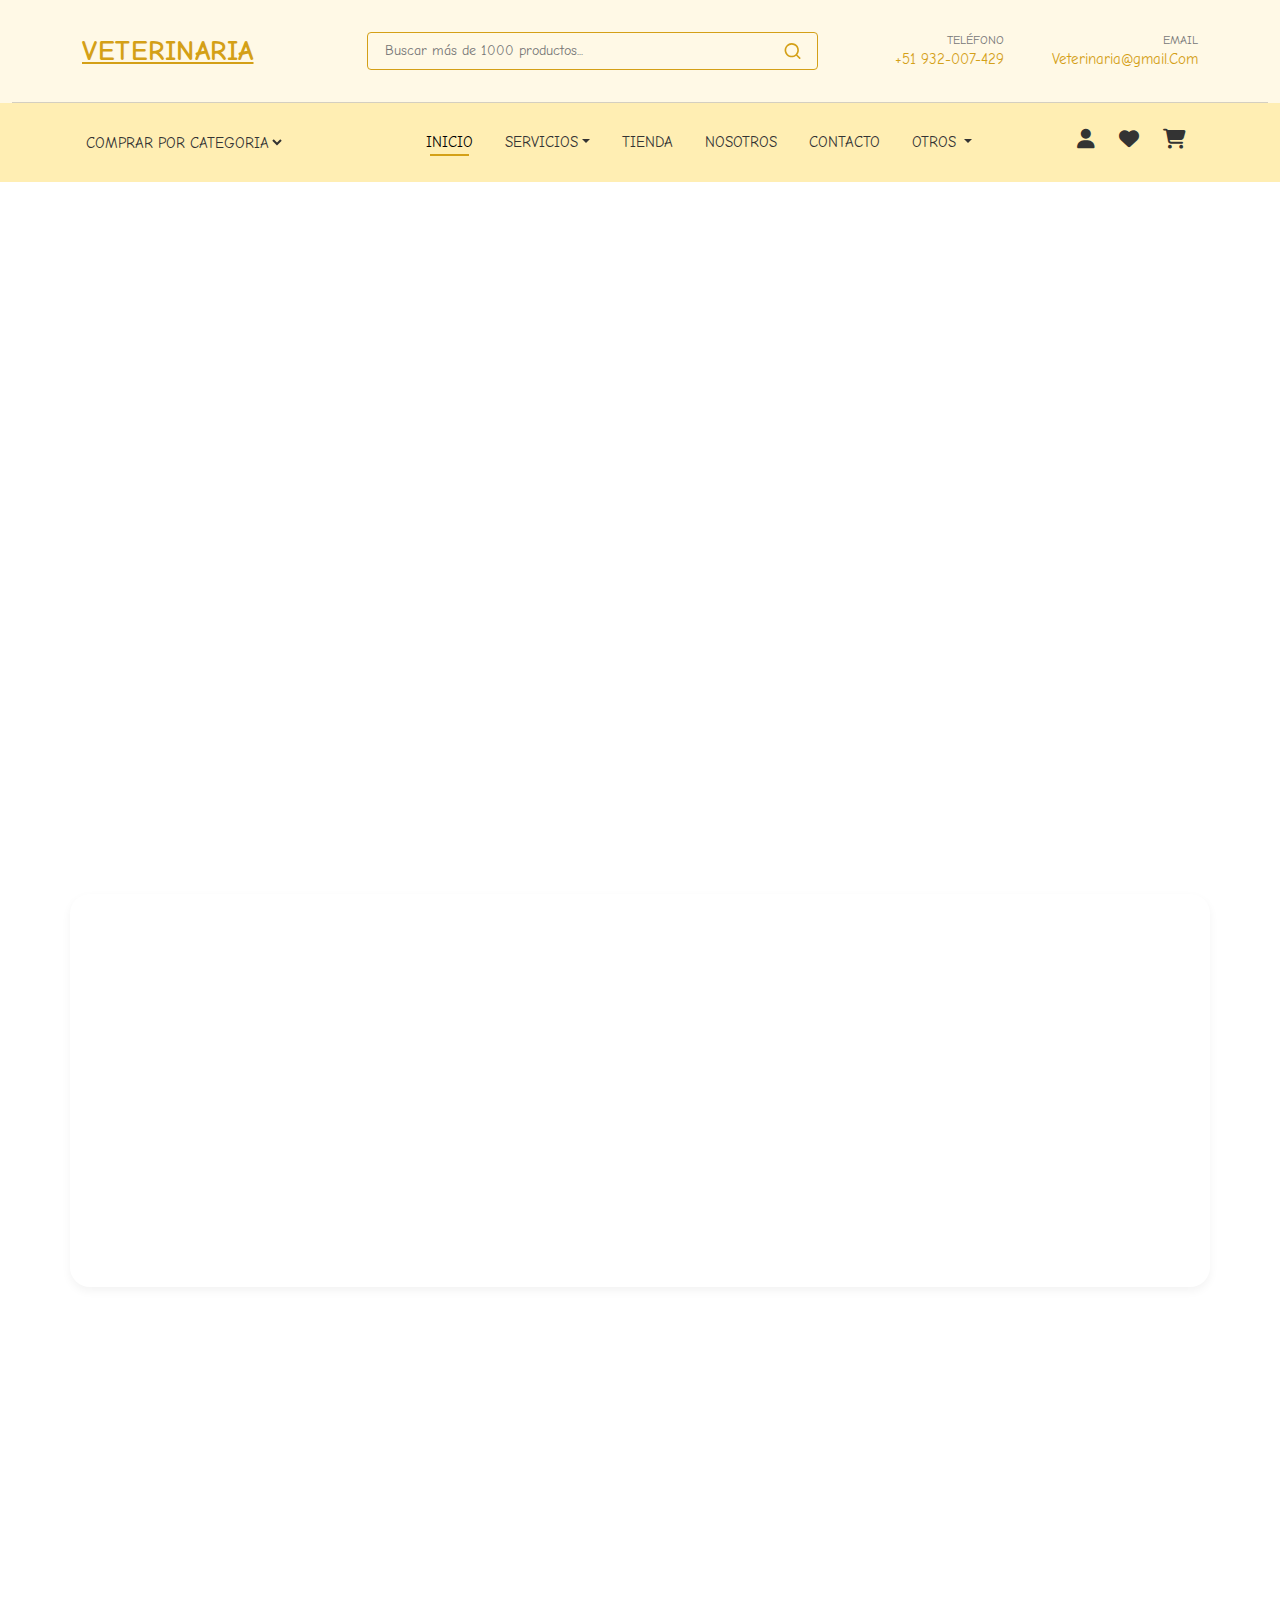
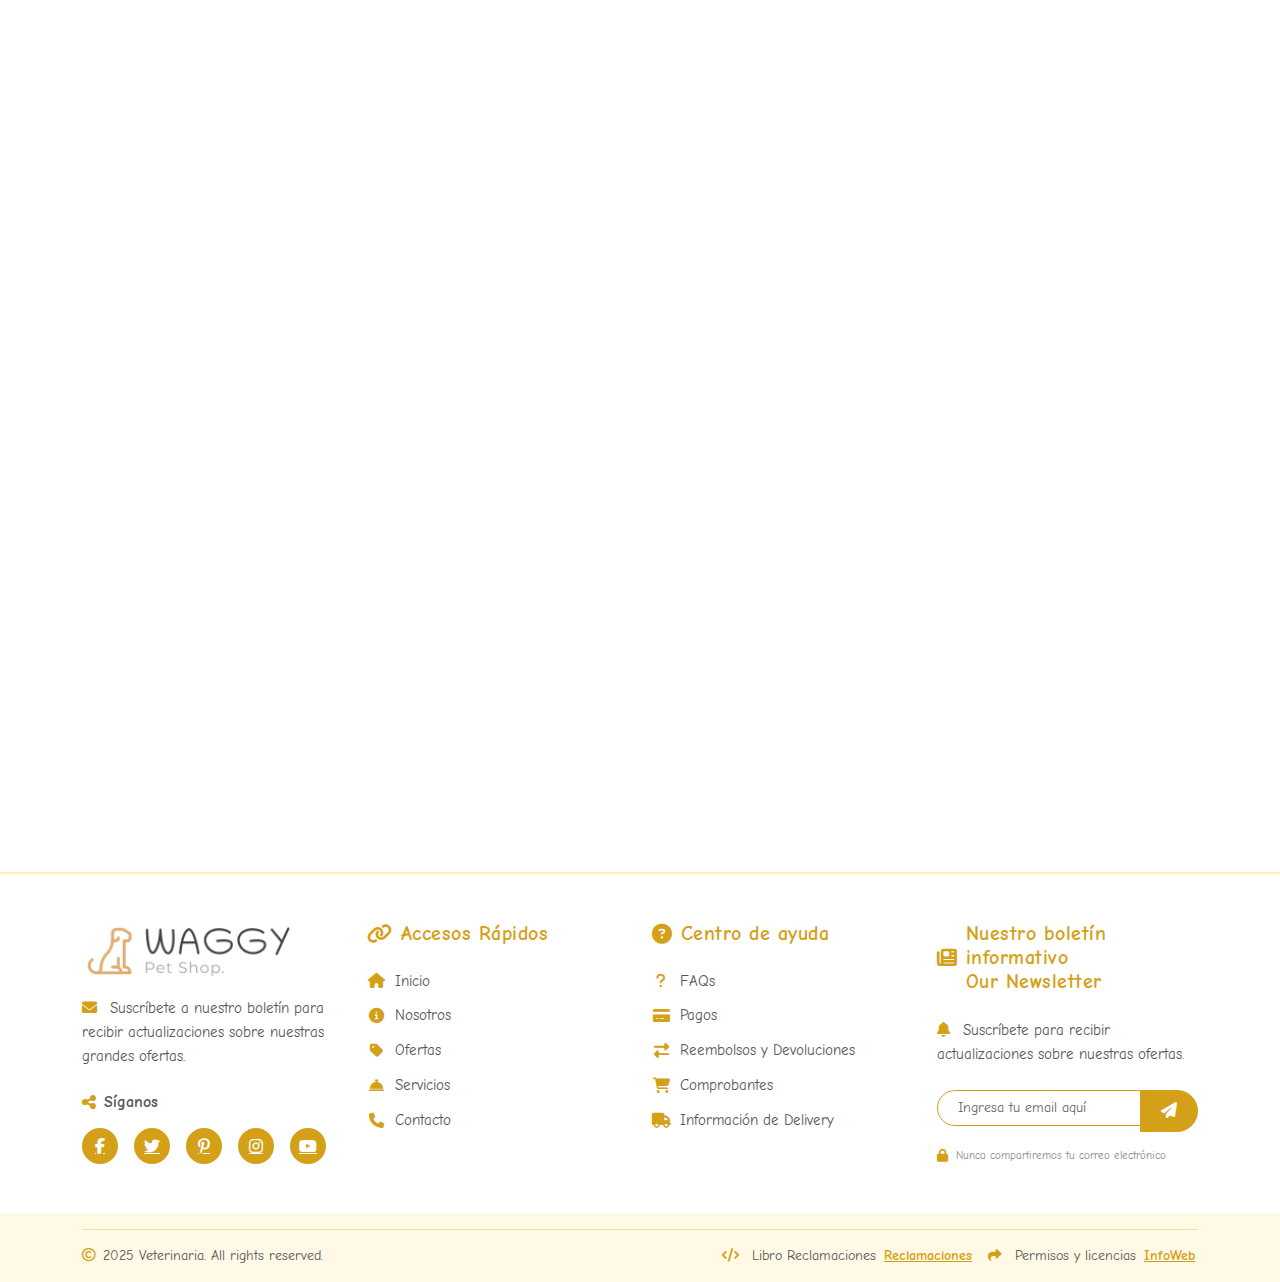
<file: html/desparasitacion.html>
<!DOCTYPE html>
<html lang="es">

<head>
  <meta charset="UTF-8">
  <meta name="viewport" content="width=device-width, initial-scale=1.0">
  <title>Desparasitación</title>
  <link href="https://cdn.jsdelivr.net/npm/bootstrap@4.6.2/dist/css/bootstrap.min.css" rel="stylesheet">
  <link href="https://fonts.googleapis.com/css2?family=Comic+Neue:wght@400;700&display=swap" rel="stylesheet">
  <link href="https://cdnjs.cloudflare.com/ajax/libs/font-awesome/5.15.4/css/all.min.css" rel="stylesheet">
  <link rel="stylesheet" href="https://cdn.jsdelivr.net/npm/bootstrap-icons@1.10.5/font/bootstrap-icons.css">
  <link rel="stylesheet" href="https://cdnjs.cloudflare.com/ajax/libs/font-awesome/6.5.0/css/all.min.css">

      <!-- Bootstrap CSS -->
      <link href="https://cdn.jsdelivr.net/npm/bootstrap@5.3.0/dist/css/bootstrap.min.css" rel="stylesheet">
  <link rel="stylesheet" href="../css/desparasitacion.css">
  <link rel="stylesheet" href="../css/footer_style.css">
  <link rel="stylesheet" href="../css/navbar_style.css">
</head>

<body>
  <!-- Navbar -->
    <div id="navbar"></div>
  <!-- Fin Navbar-->

  <!-- Desparasitación Start -->
  <div class="container py-5 px-5">
    <div class="row align-items-center spa_animated">
      <div class="col-lg-7 mb-5 mb-lg-0">
        <h4 class="text-secondary">Desparasitación para</h4>
        <h1 class="display-4 font-weight-bold">
          <span class="text-primary-custom">Perros</span> & <span class="text-gold">Gatos</span>
        </h1>
        <h5 class="text-muted mb-3">Mantenerlos siempre protegidos.</h5>
        <p class="mb-4">Protege a tu mascota de parásitos internos y externos con un calendario de desparasitación
          adecuado.</p>

        <ul class="list-unstyled lista-beneficios">
          <li><i class="fa fa-paw"></i>Previene enfermedades</li>
          <li><i class="fa fa-dollar-sign"></i>Reducción de costos médicos</li>
          <li><i class="fa bi-heart-pulse-fill"></i>Mayor esperanza de vida</li>
        </ul>

        <a href="#" class="btn btn-lg btn-custom mt-1 px-4">
          <i class="fas fa-calendar-alt mr-2"></i>Agenda una cita
        </a>
      </div>

      <div class="col-lg-5">
        <div class="row">
          <div class="col-12 mb-3">
            <img class="rounded-img- rounded-img w-100" src="../img/desparasitacion_img-1.jpg" alt="desparasitacion 1" style="height: 400px; object-fit: cover;">
          </div>
          <div class="col-6 pr-2">
            <img class="rounded-img- rounded-img w-100" src="../img/desparasitacion_img-3.jpeg" alt="desparasitacion 2" style="height: 200px; object-fit: cover;">
          </div>
          <div class="col-6 pl-2">
            <img class="rounded-img- rounded-img w-100" src="../img/desparasitacion_img-4.jpeg" alt="desparasitacion 3" style="height: 200px; object-fit: cover;">
          </div>
        </div>
      </div>
    </div>
  </div>
  <!-- Desparasitación End -->

  <!-- Por qué desparacitar a tu mascota-->
  <div class="container py-2 contenedor-desparasitacion">
    <div class="row align-items-center spa_animated">
      <div class="col-lg-6 mb-4 mb-lg-0">
        <h2 class="titulo-desparasitacion">
          <strong>Desparasitar de forma interna y externa a tu mascota es la manera más fácil de cuidar la salud de tu
            mascota y proteger a toda tu familia.</strong>
        </h2>
        <p class="texto-desparasitacion">
          Un <strong>30% de las consultas veterinarias</strong> estan relacionadas con problemas parasitarios, por eso
          es crucial mantener a tu mascota libre de estos invasores.
        </p>
        <p class="texto-desparasitacion">
          En <strong>nuestra veterinaria</strong>, ofrecemos un <strong>plan de desparasitación regular</strong> que
          protege tanto a tu mascota como a tu familia de estos riesgos, asegurando un ambiente seguro y saludable.
        </p>
      </div>
      <div class="col-lg-6 text-center">
        <img src="../img/desparasitacion_img-2.jpg" alt="Desparasitación mascota"
          class="img-fluid img-desparasitacion rounded-img">
      </div>
    </div>
  </div>
  <!--Fin del porque-->

  <!--Parásitos externos-->
  <div class="container py-5 px-5 spa_animated">
    <div class="row justify-content-center">
      <div class="col-md-10 text-center">
        <h2 class="mb-4 titulo-desparasitacion">
          Una mejor y más rápida recuperación comienza con un diagnóstico correcto.
        </h2>

        <p class="texto-desparasitacion mb-5">
          Por eso contamos con un equipo de veterinarios que evaluarán a tu mascota en detalle para conocer su
          caso.
          Cada consulta veterinaria es un <strong>proceso integral que se adapta a las necesidades específicas
            de tu mascota</strong>.
          Desde la anamnesis hasta el tratamiento, nuestros veterinarios se aseguran de brindar un cuidado
          preciso y profesional en cada paso.
        </p>
      </div>
    </div>
    <div id="desparasitacion-container" class="container">
      <div id="desparasitacion-row" class="row">
        <!-- Columna para el texto -->
        <div class="col-md-6 px-5">
          <h2 id="desparasitacion-titulo" class="text-center mb-4">Parásitos externos</h2>
          <div id="desparasitacion-accordion" class="accordion">

            <!-- Acordeón PULGAS-->
            <div class="card mb-3">
              <div class="card-header" id="heading1">
                <h3 class="mb-0">
                  <button class="btn btn-link desparasitacion-toggle collapsed" type="button" data-toggle="collapse"
                    data-target="#collapse1" aria-expanded="false" aria-controls="collapse1">
                    Pulgas
                    <i class="icon fa-solid float-right ml-2"></i>
                  </button>
                </h3>
              </div>
              <div id="collapse1" class="collapse" aria-labelledby="heading1" data-parent="#desparasitacion-accordion">
                <div class="card-body">
                  <p>Causan irritación, alergias y pueden transmitir enfermedades como la bartonelosis (en gatos) y la
                    teniasis, además de ser vectores de varios patógenos. Afectan a perros y gatos.</p>
                </div>
              </div>
            </div>

            <!-- Acordeón GARRAPATAS -->
            <div class="card mb-3">
              <div class="card-header" id="heading2">
                <h3 class="mb-0">
                  <button class="btn btn-link desparasitacion-toggle collapsed" type="button" data-toggle="collapse"
                    data-target="#collapse2" aria-expanded="false" aria-controls="collapse2">
                    Garrapatas
                    <i class="icon fa-solid fa-plus float-right ml-2"></i>
                  </button>
                </h3>
              </div>
              <div id="collapse2" class="collapse" aria-labelledby="heading2" data-parent="#desparasitacion-accordion">
                <div class="card-body">
                  <p>Transmisores de enfermedades graves como la enfermedad de Lyme, ehrlichiosis y anaplasmosis.
                    Afectan a perros y gatos.</p>
                </div>
              </div>
            </div>

            <!-- Acordeón PIOJOS -->
            <div class="card mb-3">
              <div class="card-header" id="heading3">
                <h3 class="mb-0">
                  <button class="btn btn-link desparasitacion-toggle collapsed" type="button" data-toggle="collapse"
                    data-target="#collapse3" aria-expanded="false" aria-controls="collapse3">
                    Piojos
                    <i class="icon fa-solid fa-plus float-right ml-2"></i>
                  </button>
                </h3>
              </div>
              <div id="collapse3" class="collapse" aria-labelledby="heading3" data-parent="#desparasitacion-accordion">
                <div class="card-body">
                  <p>Provocan picazón intensa, estrés y pueden llevar a infecciones secundarias por rascado. Más comunes
                    en perros.</p>
                </div>
              </div>
            </div>
            <!-- Acordeón Ácaros -->
            <div class="card mb-3">
              <div class="card-header" id="heading4">
                <h3 class="mb-0">
                  <button class="btn btn-link desparasitacion-toggle collapsed" type="button" data-toggle="collapse"
                    data-target="#collapse4" aria-expanded="false" aria-controls="collapse4">
                    Ácaros
                    <i class="icon fa-solid fa-plus float-right ml-2"></i>
                  </button>
                </h3>
              </div>
              <div id="collapse4" class="collapse" aria-labelledby="heading4" data-parent="#desparasitacion-accordion">
                <div class="card-body">
                  <p>Responsables de la sarna, que causa intensa picazón, pérdida de pelo y lesiones cutáneas que pueden
                    infectarse. Afectan a perros y gatos</p>
                </div>
              </div>
            </div>
          </div>
        </div>

        <!-- Columna para texto -->
        <div class="col-md-6 d-flex align-items-center justify-content-center px-4">
          <div class="card-body-desparasitacion">
            <p>Ofrecemos varios tratamientos de amplio espectro que varían según la frecuencia de aplicación:</p>
            <ul>
              <li><strong>Pipetas Antiparasitarias:</strong> Aplicadores tópicos que protegen contra pulgas y garrapatas
                por aproximadamente un mes. Son fáciles de aplicar y aseguran una protección continua.</li>
              <li><strong>Collares Antiparasitarios:</strong> Ofrecen una protección prolongada, entre 3 a 8 meses, al
                repeler y eliminar parásitos externos.</li>
              <li><strong>Sprays Medicados:</strong> Soluciones líquidas de calidad médica que se aplican directamente
                sobre la piel y el pelaje, eliminando los parásitos al contacto. Son ideales para un control a corto
                plazo.</li>
            </ul>
          </div>
        </div>
      </div>
    </div>
  </div>
    <!--Parásitos externos-->

    <!--Parásitos internos-->
    <div class="container px-5 spa_animated">
      <div id="desparasitacion-container" class="container">
        <div id="desparasitacion-row" class="row">
          <!-- Columna para el texto -->
          <div class="col-md-6 d-flex align-items-center justify-content-center px-4">
            <div class="card-body-desparasitacion">
              <p>Ofrecemos una variedad de opciones que se ajustan a las necesidades de cada mascota, incluyendo <strong>pastillas, jarabes y tratamientos inyectables.</strong> </p>
              <p>La recomendación estándar es la <strong>desparasitación mensual o cada tres meses</strong>. Las mascotas que tienen mayor riesgo de exposición a parásitos (por ejemplo, que salen al exterior con frecuencia o interactúan con otros animales) pueden necesitar desparasitarse más seguido.</p>
            </div>
          </div>
          <div class="col-md-6 px-5">
            <h2 id="desparasitacion-titulo" class="text-center mb-4">Parásitos internos</h2>
            <div id="desparasitacion2-accordion" class="accordion">

              <!-- Acordeón Nematodos (Gusanos redondos y planos)-->
              <div class="card mb-3">
                <div class="card-header" id="heading5">
                  <h3 class="mb-0">
                    <button class="btn btn-link desparasitacion-toggle collapsed" type="button" data-toggle="collapse"
                      data-target="#collapse5" aria-expanded="false" aria-controls="collapse5">
                      Nematodos (Gusanos redondos y planos)
                      <i class="icon fa-solid float-right ml-2"></i>
                    </button>
                  </h3>
                </div>
                <div id="collapse5" class="collapse" aria-labelledby="heading5"
                  data-parent="#desparasitacion2-accordion">
                  <div class="card-body">
                    <p>Causan problemas gastrointestinales, desnutrición y obstrucciones. Comunes en perros y gatos.</p>
                    <ul>
                      <li><strong>Ascaris:</strong> Pueden llevar a daño intestinal y mala absorción de nutrientes. Comunes en ambos.</li>
                      <li><strong>Ancilostomas:</strong> Estos gusanos se adhieren a la pared intestinal y chupan sangre, provocando anemia, especialmente en perros y gatos jóvenes.</li>
                      <li><strong>Trichuris (Gusanos látigo):</strong> Afectan principalmente a perros, causando diarrea y pérdida de peso.</li>
                    </ul>
                  </div>
                </div>
              </div>

              <!-- Acordeón Cestodos (Tenias) -->
              <div class="card mb-3">
                <div class="card-header" id="heading6">
                  <h3 class="mb-0">
                    <button class="btn btn-link desparasitacion-toggle collapsed" type="button" data-toggle="collapse"
                      data-target="#collapse6" aria-expanded="false" aria-controls="collapse6">
                      Cestodos (Tenias)
                      <i class="icon fa-solid fa-plus float-right ml-2"></i>
                    </button>
                  </h3>
                </div>
                <div id="collapse6" class="collapse" aria-labelledby="heading6"
                  data-parent="#desparasitacion2-accordion">
                  <div class="card-body">
                    <p>Consumen nutrientes importantes, resultando en deficiencias nutricionales para la mascota. Comunes en perros y gatos.</p>
                    <ul>
                      <li><strong>Dipylidium caninum:</strong> Transmitido por pulgas, afecta a perros y gatos.</li>
                    </ul>
                  </div>
                </div>
              </div>

              <!-- Acordeón Protozoos -->
              <div class="card mb-3">
                <div class="card-header" id="heading7">
                  <h3 class="mb-0">
                    <button class="btn btn-link desparasitacion-toggle collapsed" type="button" data-toggle="collapse"
                      data-target="#collapse7" aria-expanded="false" aria-controls="collapse7">
                      Protozoos
                      <i class="icon fa-solid fa-plus float-right ml-2"></i>
                    </button>
                  </h3>
                </div>
                <div id="collapse7" class="collapse" aria-labelledby="heading7"
                  data-parent="#desparasitacion2-accordion">
                  <div class="card-body">
                    <p>Como la Giardia y coccidios, provocan diarrea severa y deshidratación. Afectan tanto a perros como a gatos.</p>
                    <ul>
                      <li><strong>Giardia:</strong> Común en ambos.</li>
                      <li><strong>Coccidios:</strong> Común en cachorros y gatitos.</li>
                    </ul>
                  </div>
                </div>
              </div>
            </div>
          </div>
        </div>
      </div>
      <!--Parásitos internos-->


    </div>

  <!-- Footer -->
  <div id="footer"></div>
  <!-- jQuery y Bootstrap -->
  <script src="https://code.jquery.com/jquery-3.6.0.min.js"></script>
  <script src="https://cdn.jsdelivr.net/npm/bootstrap@4.6.2/dist/js/bootstrap.bundle.min.js"></script>
  <script src="https://cdn.jsdelivr.net/npm/swiper@10/swiper-bundle.min.js"></script>
  <script src="../js/archivos_carga.js"></script>
  <script src="https://cdn.jsdelivr.net/npm/bootstrap@5.3.0/dist/js/bootstrap.bundle.min.js"></script>
</body>

</html>
</file>
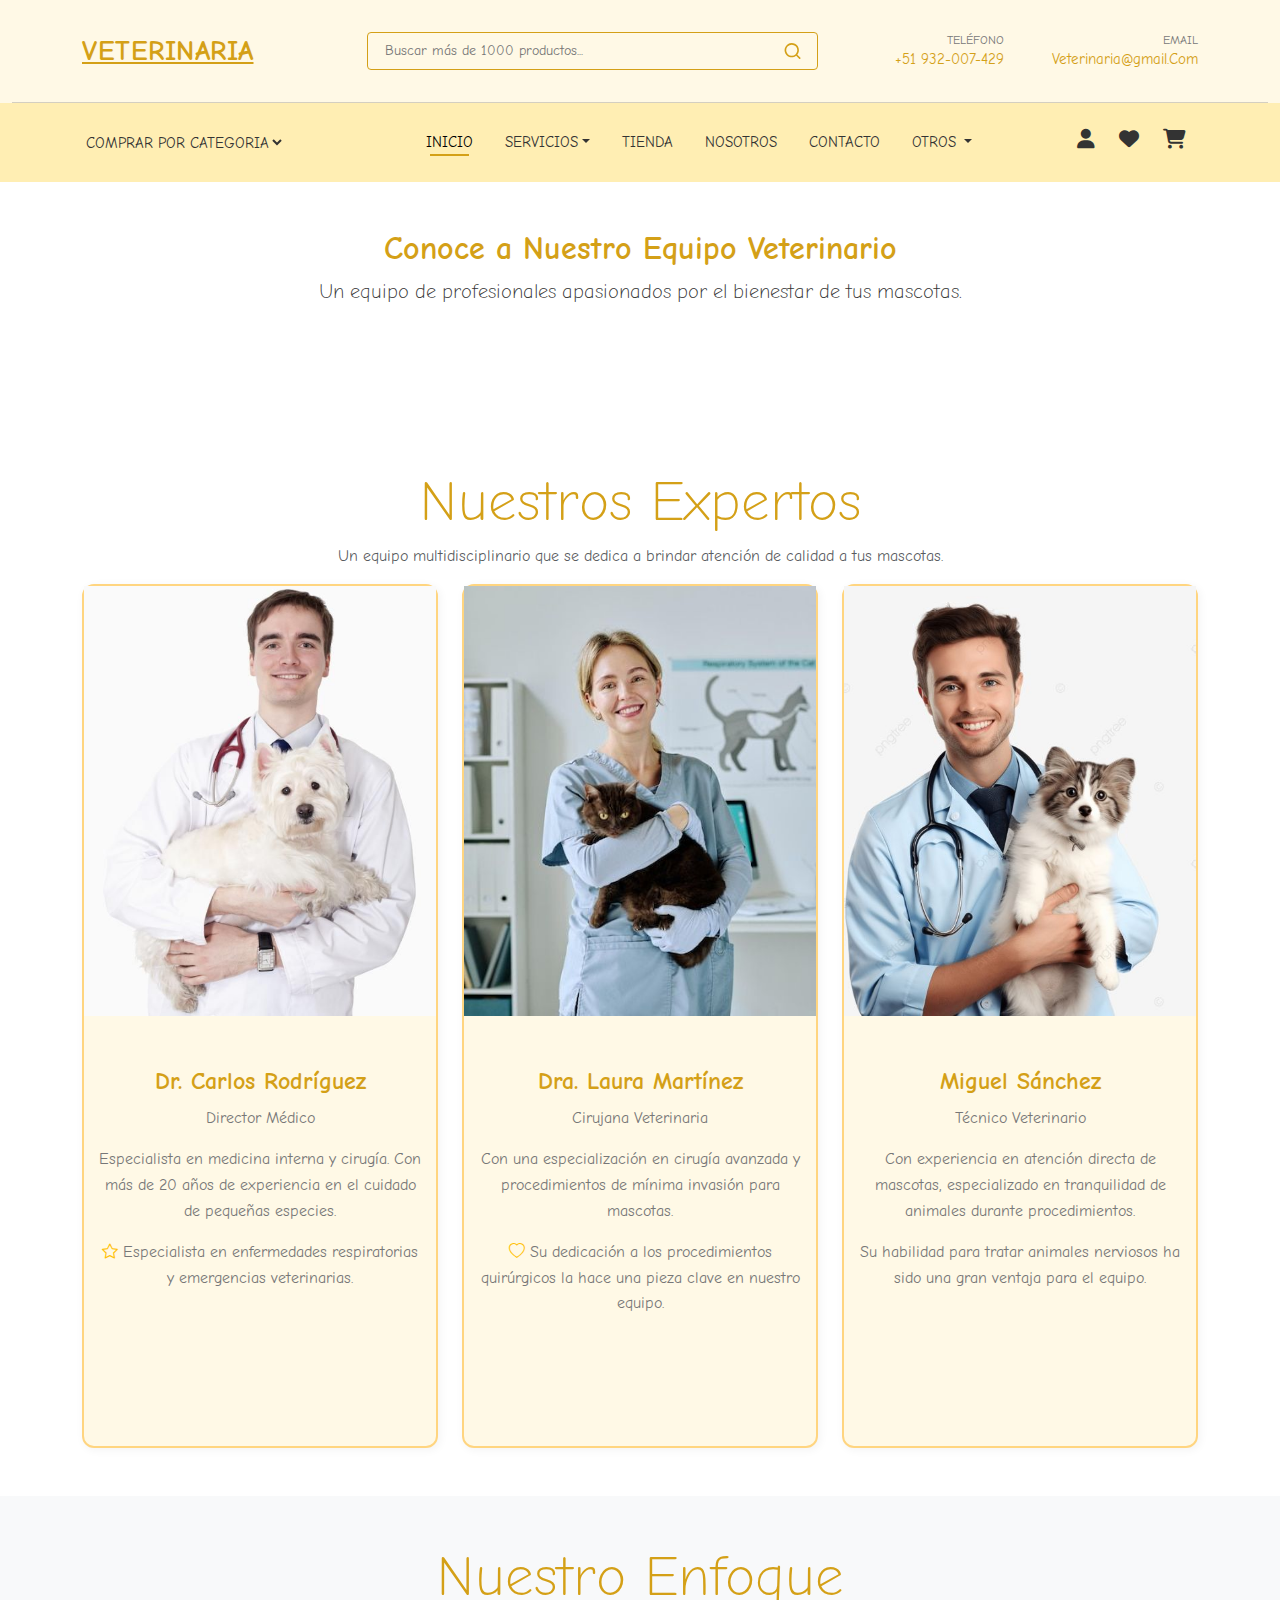
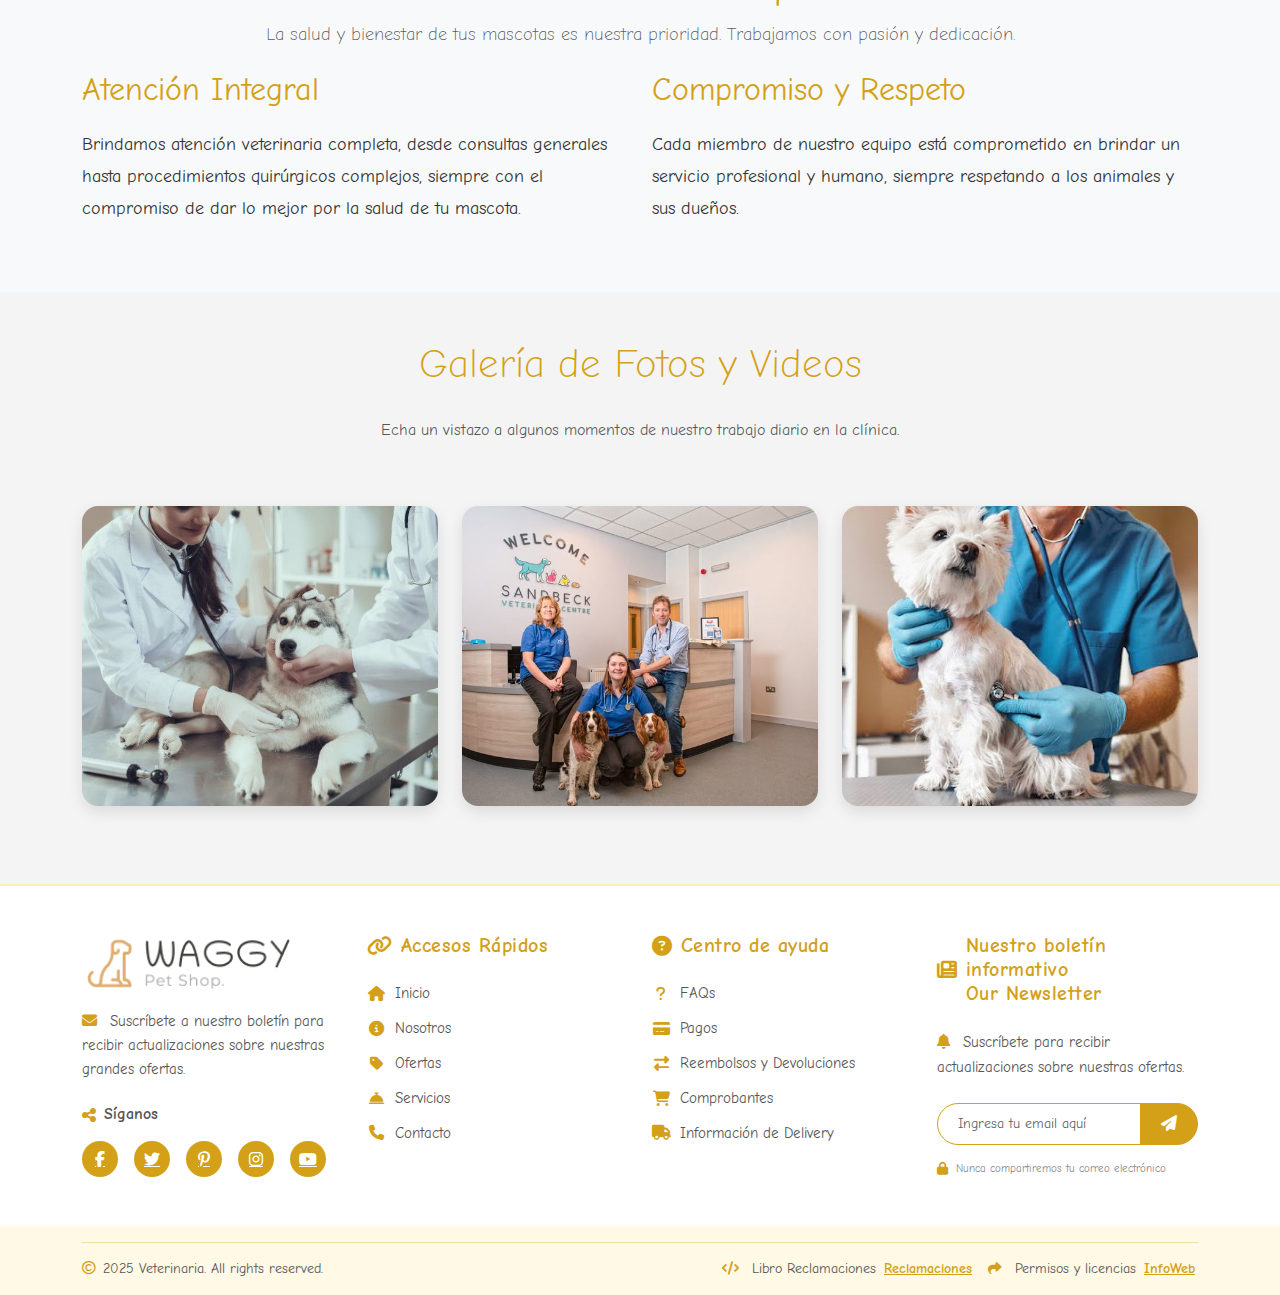
<file: html/equipo.html>
<!DOCTYPE html>
<html lang="es">

<head>
  <title>Equipo Veterinario | Waggy Veterinaria</title>
  <meta charset="utf-8">
  <meta name="viewport" content="width=device-width, initial-scale=1.0">
  <meta name="author" content="Waggy Veterinaria">
  <meta name="keywords" content="equipo veterinario, veterinaria, médicos, atención mascotas, Waggy">
  <meta name="description" content="Conoce a nuestro equipo profesional de veterinarios y expertos en bienestar animal.">

  <!-- Enlaces de CSS -->
    <link href="https://fonts.googleapis.com/css2?family=Comic+Neue:wght@400;700&display=swap" rel="stylesheet">
    <link href="https://cdnjs.cloudflare.com/ajax/libs/font-awesome/5.15.4/css/all.min.css" rel="stylesheet">
    <link rel="stylesheet" href="https://cdn.jsdelivr.net/npm/bootstrap-icons@1.10.5/font/bootstrap-icons.css">
    <link rel="stylesheet" href="https://cdnjs.cloudflare.com/ajax/libs/font-awesome/6.5.0/css/all.min.css">
    <!-- Bootstrap CSS -->
    <link href="https://cdn.jsdelivr.net/npm/bootstrap@5.3.0/dist/css/bootstrap.min.css" rel="stylesheet">
    <!-- Estilos -->
    <link rel="stylesheet" href="../css/footer_style.css">
    <link rel="stylesheet" href="../css/navbar_style.css"> 
    <link rel="stylesheet" href="../css/equipo.css"> <!-- Este es el CSS que usaremos -->

</head>

<body>
  <div id="navbar"></div>

  <!-- Banner de Equipo Veterinario -->
  <section id="banner-equipo">
    <div class="container">
      <div class="row align-items-center text-center py-5">
        <div class="col-12">
          <h2 class="text-primary fw-bold">Conoce a Nuestro Equipo Veterinario</h2>
          <p class="lead">Un equipo de profesionales apasionados por el bienestar de tus mascotas.</p>
        </div>
      </div>
    </div>
  </section>

  <!-- Sección de Presentación del Equipo -->
  <section id="equipo-veterinario" class="container py-5">
    <div class="row text-center">
      <div class="col-12">
        <h3 class="display-4 text-primary">Nuestros Expertos</h3> <!-- Título con color dorado -->
        <p class="text-muted">Un equipo multidisciplinario que se dedica a brindar atención de calidad a tus mascotas.</p>
      </div>
    </div>
    
    <!-- Perfil del equipo -->
    <div class="row text-center g-4">
      <!-- Dr. Carlos Rodríguez -->
      <div class="col-md-4">
        <div class="team-card">
          <div class="team-img">
            <img src="../img/carlos.jpg" alt="Dr. Carlos Rodríguez" class="img-fluid">
          </div>
          <div class="team-info mt-3">
            <h4 class="fw-bold text-primary">Dr. Carlos Rodríguez</h4> <!-- Título dentro de la tarjeta, color dorado -->
            <p>Director Médico</p>
            <p>Especialista en medicina interna y cirugía. Con más de 20 años de experiencia en el cuidado de pequeñas especies.</p>
            <p><i class="bi bi-star text-warning"></i> Especialista en enfermedades respiratorias y emergencias veterinarias.</p>
          </div>
        </div>
      </div>
      <!-- Dra. Laura Martínez -->
      <div class="col-md-4">
        <div class="team-card">
          <div class="team-img">
            <img src="../img/laura.jpg" alt="Dra. Laura Martínez" class="img-fluid">
          </div>
          <div class="team-info mt-3">
            <h4 class="fw-bold text-primary">Dra. Laura Martínez</h4> <!-- Título dentro de la tarjeta, color dorado -->
            <p>Cirujana Veterinaria</p>
            <p>Con una especialización en cirugía avanzada y procedimientos de mínima invasión para mascotas.</p>
            <p><i class="bi bi-heart text-warning"></i> Su dedicación a los procedimientos quirúrgicos la hace una pieza clave en nuestro equipo.</p>
          </div>
        </div>
      </div>
      <!-- Miguel Sánchez -->
      <div class="col-md-4">
        <div class="team-card">
          <div class="team-img">
            <img src="../img/miguel.jpg" alt="Miguel Sánchez" class="img-fluid">
          </div>
          <div class="team-info mt-3">
            <h4 class="fw-bold text-primary">Miguel Sánchez</h4> <!-- Título dentro de la tarjeta, color dorado -->
            <p>Técnico Veterinario</p>
            <p>Con experiencia en atención directa de mascotas, especializado en tranquilidad de animales durante procedimientos.</p>
            <p><i class="bi bi-paw text-warning"></i> Su habilidad para tratar animales nerviosos ha sido una gran ventaja para el equipo.</p>
          </div>
        </div>
      </div>
    </div>
  </section>

  <!-- Sección de Filosofía y Enfoque -->
  <section id="filosofia" class="bg-light py-5">
    <div class="container">
      <div class="row text-center">
        <div class="col-12">
          <h3 class="display-4 text-primary">Nuestro Enfoque</h3>
          <p class="lead text-muted">La salud y bienestar de tus mascotas es nuestra prioridad. Trabajamos con pasión y dedicación.</p>
        </div>
      </div>
      <div class="row">
        <div class="col-md-6">
          <h4 class="text-primary">Atención Integral</h4>
          <p>Brindamos atención veterinaria completa, desde consultas generales hasta procedimientos quirúrgicos complejos, siempre con el compromiso de dar lo mejor por la salud de tu mascota.</p>
        </div>
        <div class="col-md-6">
          <h4 class="text-primary">Compromiso y Respeto</h4>
          <p>Cada miembro de nuestro equipo está comprometido en brindar un servicio profesional y humano, siempre respetando a los animales y sus dueños.</p>
        </div>
      </div>
    </div>
  </section>

  <!-- Sección Galería de Fotos y Videos -->
  <section id="galeria" class="py-5">
    <div class="container">
      <div class="row text-center mb-5">
        <div class="col-12">
          <h3 class="display-4 text-primary">Galería de Fotos y Videos</h3>
          <p class="text-muted">Echa un vistazo a algunos momentos de nuestro trabajo diario en la clínica.</p>
        </div>
      </div>
      <div class="row g-4">
        <!-- Imagen 1 -->
        <div class="col-md-4">
          <div class="gallery-item">
            <img src="../img/equipo.jpg" alt="Equipo de trabajo" class="img-fluid rounded-4">
          </div>
        </div>
        <!-- Imagen 2 -->
        <div class="col-md-4">
          <div class="gallery-item">
            <img src="../img/equipo2.jpg" alt="Consulta veterinaria" class="img-fluid rounded-4">
          </div>
        </div>
        <!-- Imagen 3 -->
        <div class="col-md-4">
          <div class="gallery-item">
            <img src="../img/equipo3.jpg" alt="Veterinaria en acción" class="img-fluid rounded-4">
          </div>
        </div>
      </div>
    </div>
  </section>

  <!-- Footer -->
  <div id="footer"></div>

  <!-- Scripts -->
    <!-- jQuery, Bootstrap JS -->
    <script src="https://code.jquery.com/jquery-3.6.0.min.js"></script>
    <script src="https://cdn.jsdelivr.net/npm/bootstrap@4.6.2/dist/js/bootstrap.bundle.min.js"></script>
    
    <script src="https://cdn.jsdelivr.net/npm/swiper@10/swiper-bundle.min.js"></script>
    <script src="../js/archivos_carga.js"></script>
    <script src="https://cdn.jsdelivr.net/npm/bootstrap@5.3.0/dist/js/bootstrap.bundle.min.js"></script>
</body>

</html>
</file>
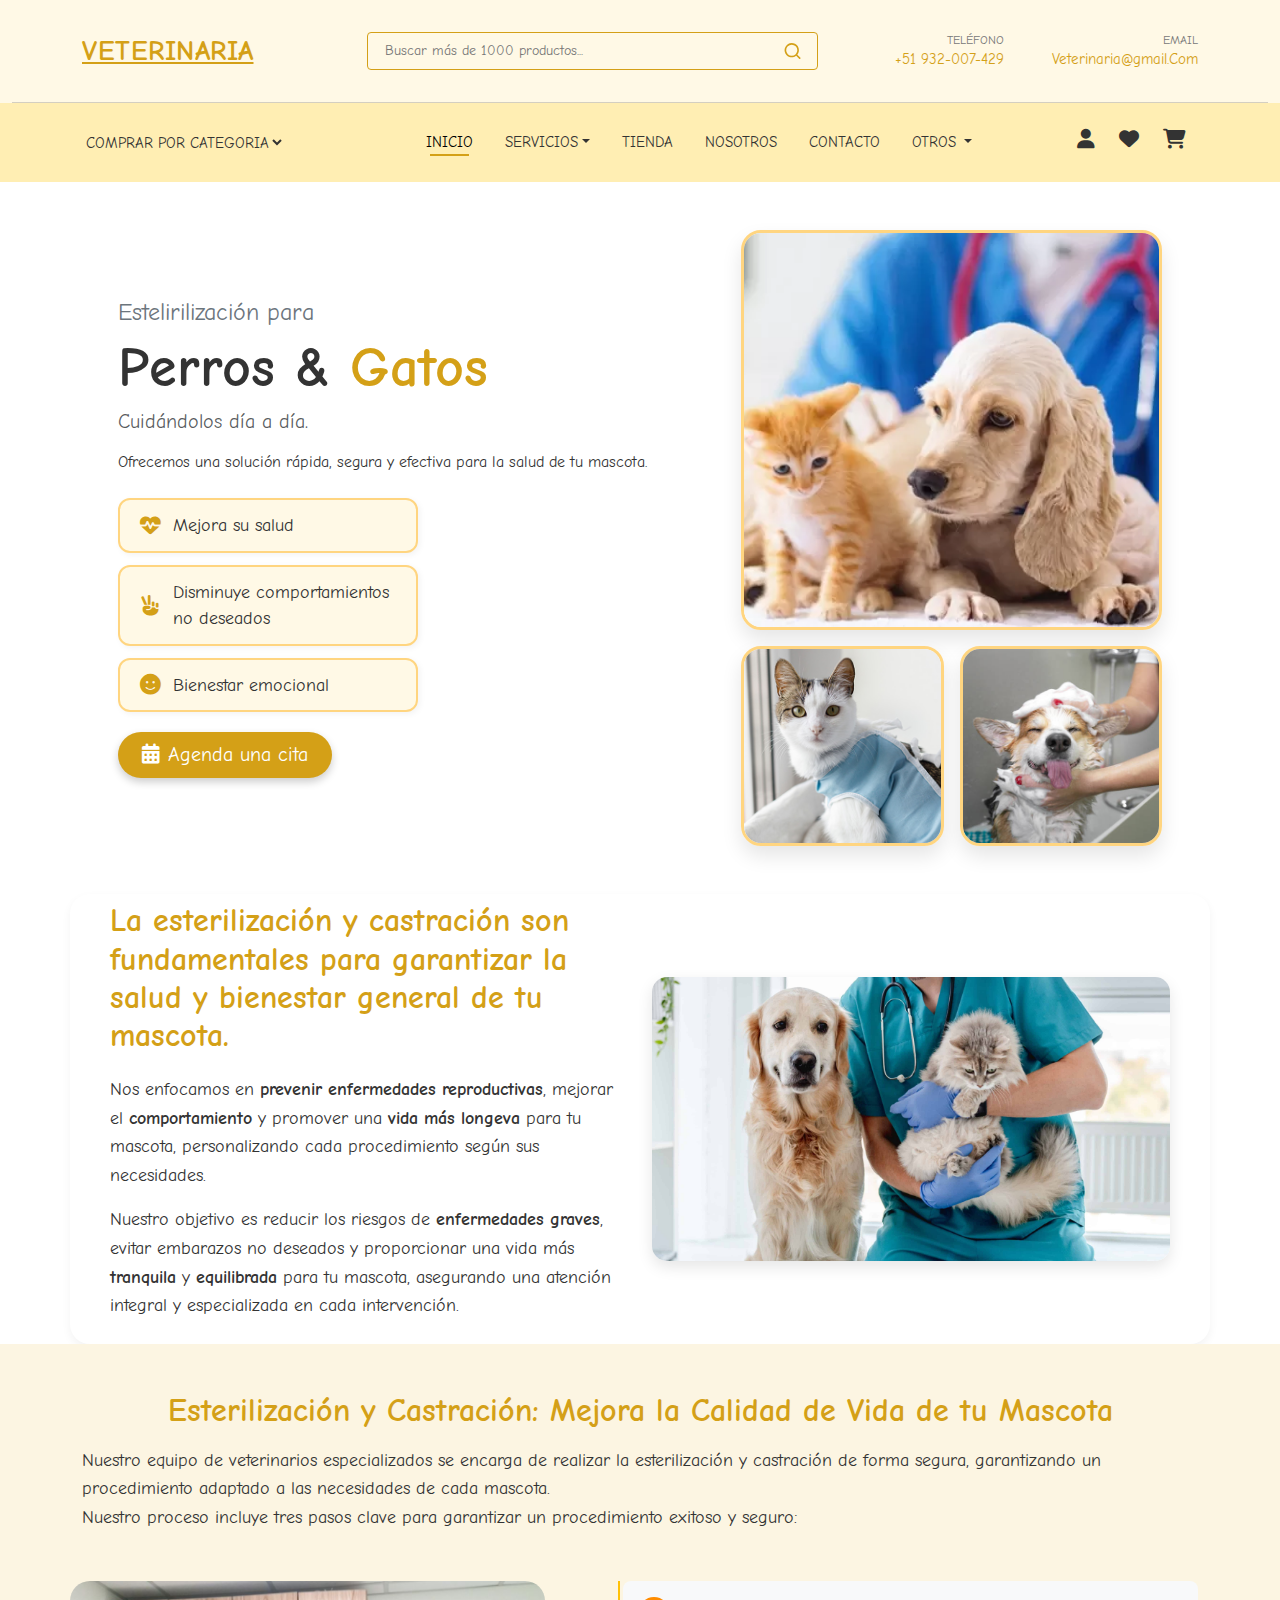
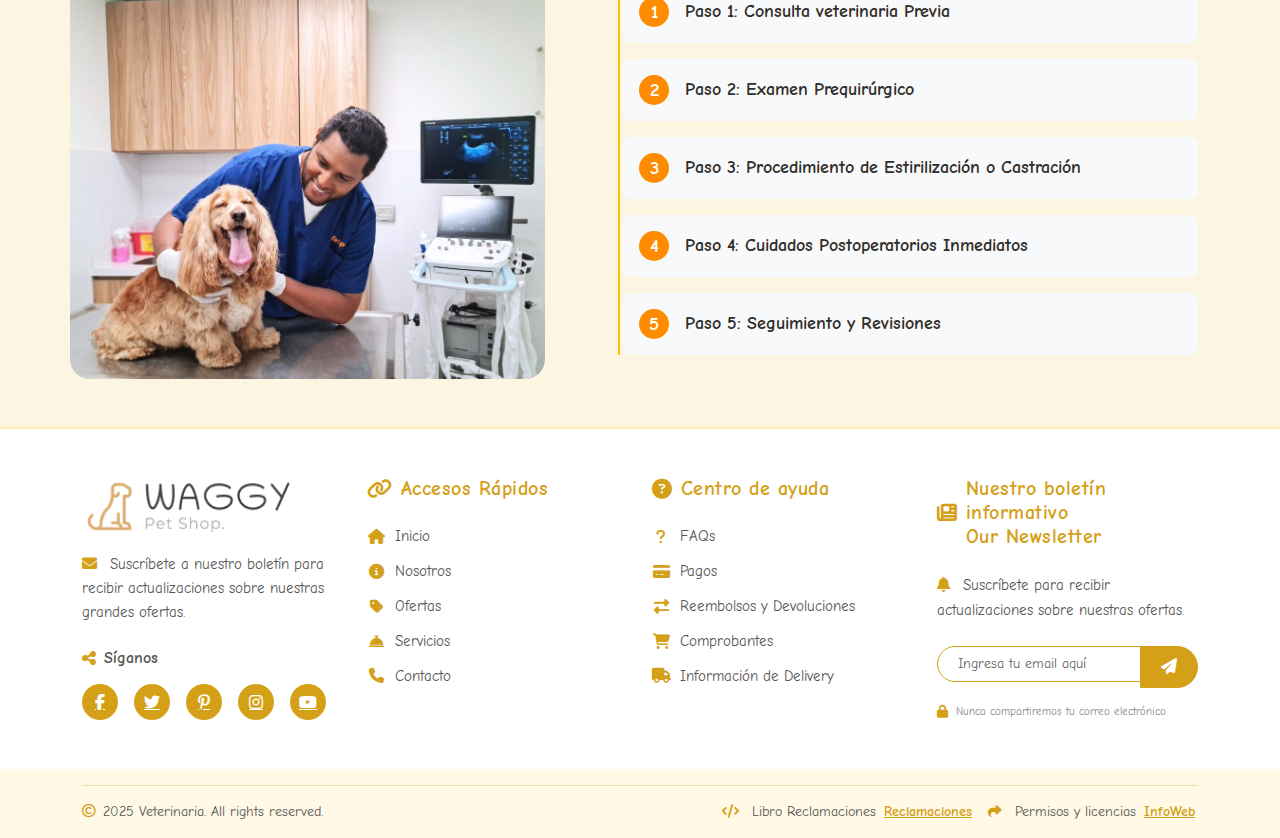
<file: html/esterilizacion.html>
<!DOCTYPE html>
<html lang="es">
<head>
    <meta charset="UTF-8">
    <meta name="viewport" content="width=device-width, initial-scale=1.0">
    <title>Estelirilización para mascotas</title>
    <!-- Bootstrap CSS -->
    <link href="https://cdn.jsdelivr.net/npm/bootstrap@4.6.2/dist/css/bootstrap.min.css" rel="stylesheet">
    <!-- Font Awesome -->
    <link rel="stylesheet" href="https://cdnjs.cloudflare.com/ajax/libs/font-awesome/6.4.0/css/all.min.css">
    <!-- Google Fonts - Comic Neue -->
    <link href="https://fonts.googleapis.com/css2?family=Comic+Neue:wght@400;700&display=swap" rel="stylesheet">
    <link rel="stylesheet" href="https://cdn.jsdelivr.net/npm/swiper@10/swiper-bundle.min.css" />
    <!-- Bootstrap CSS -->
    <link href="https://cdn.jsdelivr.net/npm/bootstrap@5.3.0/dist/css/bootstrap.min.css" rel="stylesheet">

    <!-- Estilos -->
    <link rel="stylesheet" href="../css/footer_style.css">
    <link rel="stylesheet" href="../css/navbar_style.css">  
    <link rel="stylesheet" href="../css/esterilizacion.css">
</head>
<body>
    <!-- Navbar -->
    <div id="navbar"></div>
    <!-- Fin Navbar-->
    <!-- Estelirilización Start -->
    <div class="container py-5 px-5">
        <div class="row align-items-center spa_animated">
        <div class="col-lg-7 mb-5 mb-lg-0">
            <h4 class="text-secondary">Estelirilización para</h4>
            <h1 class="display-4 font-weight-bold">
            <span class="text-primary-custom">Perros</span> & <span class="text-gold">Gatos</span>
            </h1>
            <h5 class="text-muted mb-3">Cuidándolos día a día.</h5>
            <p class="mb-4">Ofrecemos una solución rápida, segura y efectiva para la salud de tu mascota.</p>

            <ul class="list-unstyled lista-beneficios">
            <li><i class="fa fa-heartbeat"></i>Mejora su salud</li>
            <li><i class="fa fa-hand-peace"></i>Disminuye comportamientos no deseados</li>
            <li><i class="fa fa-smile"></i>Bienestar emocional</li>
            </ul>

            <a href="#" class="btn btn-lg btn-custom mt-1 px-4">
            <i class="fas fa-calendar-alt mr-2"></i>Agenda una cita
            </a>
        </div>

        <div class="col-lg-5">
            <div class="row">
            <div class="col-12 mb-3">
                <img class="rounded-img- rounded-img w-100" src="../img/esterilizacion_img-2.jpeg" alt="desparasitacion 1" style="height: 400px; object-fit: cover;">
            </div>
            <div class="col-6 pr-2">
                <img class="rounded-img- rounded-img w-100" src="../img/esterilizacion_img-1.jpg" alt="desparasitacion 2" style="height: 200px; object-fit: cover;">
            </div>
            <div class="col-6 pl-2">
                <img class="rounded-img- rounded-img w-100" src="../img/Baño_y_corte_img-3.png" alt="desparasitacion 3" style="height: 200px; object-fit: cover;">
            </div>
            </div>
        </div>
        </div>
    </div>
  <!-- Desparasitación End -->

   <!-- Por qué esterilizar a tu mascota-->
   <div class="container py-2 contenedor-esterilizacion">
    <div class="row align-items-center spa_animated">
      <div class="col-lg-6 mb-4 mb-lg-0">
        <h2 class="titulo-esterilizacion">
          <strong>La esterilización y castración son fundamentales para garantizar la salud y bienestar general de tu mascota.</strong>
        </h2>
        <p class="texto-esterilizacion">
            Nos enfocamos en <strong>prevenir enfermedades reproductivas</strong>, mejorar el <strong>comportamiento</strong> y promover una <strong>vida más longeva</strong> para tu mascota, personalizando cada procedimiento según sus necesidades.
        </p>
        <p class="texto-esterilizacion">
            Nuestro objetivo es reducir los riesgos de <strong>enfermedades graves</strong>, evitar embarazos no deseados y proporcionar una vida más <strong>tranquila</strong> y <strong>equilibrada</strong> para tu mascota, asegurando una atención integral y especializada en cada intervención.
        </p>
      </div>
      <div class="col-lg-6 text-center">
        <img src="../img/esterilizacion_img-4.jpg" alt="esterilización mascota" class="img-fluid img-esterilizacion rounded-img">
      </div>
    </div>
  </div>
  <!--Fin del porque-->

  <!--PASOS DE LA ESTERILIZACION-->
      <!-- Section Linea de tiempo -->
      <div class="container-fluid py-5 esterilizacion_animated" style="background-color: #fcf5e2;">
        <div class="container spa_animated">
        <h2 class="text-center mb-3"><span class="titulo-esterilizacion">Esterilización y Castración:
            Mejora la Calidad de Vida de tu Mascota</h2>
        
        <p class="texto-esterilizacion mb-5">
          Nuestro equipo de veterinarios especializados se encarga de realizar la esterilización y castración de forma segura, garantizando un procedimiento adaptado a las necesidades de cada mascota.<br>
            Nuestro proceso incluye tres pasos clave para garantizar un procedimiento exitoso y seguro:
        </p>
      
        <div class="row">
          <!-- Columna de imagen -->
          <div class="col-lg-5 mb-4 mb-lg-0 p-0">
            <img src="../img/esterilizacion_img-5.jpg" 
                 class=" esterilizacion_rounded-img-2 img-fluid w-100 h-100" 
                 alt="Mascota en grooming" 
                 style="object-fit: cover; border-radius: 20px;">
          </div>
          
          <!-- Columna de pasos -->
          <div class="col-lg-7 pl-lg-5">
            <div class="steps-accordion" id="groomingSteps">
              <!-- Paso 1 -->
              <div class="step-card mb-3">
                <div class="step-header bg-light border-0" id="headingOne">
                  <button class="btn btn-link text-decoration-none w-100 text-left collapsed" 
                          type="button" 
                          data-toggle="collapse" 
                          data-target="#collapseOne" 
                          aria-expanded="false" 
                          aria-controls="collapseOne">
                    <div class="d-flex align-items-center">
                      <div class="step-number mr-3">1</div>
                      <h5 class="mb-0 step-title">Paso 1: Consulta veterinaria Previa</h5>
                    </div>
                  </button>
                </div>
                <div id="collapseOne" class="collapse" aria-labelledby="headingOne" data-parent="#groomingSteps" style="transition: 0.3s ease; ">
                  <div class="step-content bg-light">
                    <p>Comenzamos con una consulta veterinaria completa donde se evalúa el estado general de salud de tu mascota. </p>
                    <p>El veterinario examina su sistema reproductivo y revisa cualquier posible complicación que deba considerarse antes del procedimiento.</p>
                  </div>
                </div>
              </div>
              
              <!-- Paso 2 -->
              <div class="step-card mb-3">
                <div class="step-header bg-light border-0" id="headingTwo">
                  <button class="btn btn-link text-decoration-none w-100 text-left collapsed" 
                          type="button" 
                          data-toggle="collapse" 
                          data-target="#collapseTwo" 
                          aria-expanded="false" 
                          aria-controls="collapseTwo">
                    <div class="d-flex align-items-center">
                      <div class="step-number mr-3">2</div>
                      <h5 class="mb-0 step-title">Paso 2: Examen Prequirúrgico</h5>
                    </div>
                  </button>
                </div>
                <div id="collapseTwo" class="collapse" aria-labelledby="headingTwo" data-parent="#groomingSteps" style="transition: 0.3s ease; ">
                  <div class="step-content bg-light">
                    <p>Antes de la cirugía, realizamos un <b>examen prequirúrgico</b> exhaustivo, que incluye análisis de laboratorio y otras pruebas para asegurarnos de que tu mascota está en óptimas condiciones para la operación, minimizando riesgos durante el procedimiento</p>
                  </div>
                </div>
              </div>
              
              <!-- Paso 3 -->
              <div class="step-card mb-3">
                <div class="step-header bg-light border-0" id="headingThree">
                  <button class="btn btn-link text-decoration-none w-100 text-left collapsed" 
                          type="button" 
                          data-toggle="collapse" 
                          data-target="#collapseThree" 
                          aria-expanded="false" 
                          aria-controls="collapseThree">
                    <div class="d-flex align-items-center">
                      <div class="step-number mr-3">3</div>
                      <h5 class="mb-0 step-title">Paso 3: Procedimiento de Estirilización o Castración</h5>
                    </div>
                  </button>
                </div>
                <div id="collapseThree" class="collapse" aria-labelledby="headingThree" data-parent="#groomingSteps" style="transition: 0.3s ease; ">
                  <div class="step-content bg-light">
                    <p>Durante la cirugía, utilizamos técnicas quirúrgicas avanzadas y aplicamos anestesia segura para garantizar que tu mascota esté cómoda en todo momento. </p>
                    <p>Luego, monitorizamos su recuperación, proporcionando el cuidado postoperatorio adecuado para asegurar una pronta y completa recuperación.</p>
                  </div>
                </div>
              </div>
              
              <!-- Paso 4 -->
              <div class="step-card mb-3">
                <div class="step-header bg-light border-0" id="headingFour">
                  <button class="btn btn-link text-decoration-none w-100 text-left collapsed" 
                          type="button" 
                          data-toggle="collapse" 
                          data-target="#collapseFour" 
                          aria-expanded="false" 
                          aria-controls="collapseFour">
                    <div class="d-flex align-items-center">
                      <div class="step-number mr-3">4</div>
                      <h5 class="mb-0 step-title">Paso 4: Cuidados Postoperatorios Inmediatos</h5>
                    </div>
                  </button>
                </div>
                <div id="collapseFour" class="collapse" aria-labelledby="headingFour" data-parent="#groomingSteps" style="transition: 0.3s ease; ">
                  <div class="step-content bg-light">
                    <p>Después de la cirugía, trasladamos a tu mascota a un área de recuperación donde será monitoreada atentamente.</p>
                    <p>Te entregaremos indicaciones sobre medicación, alimentación y restricciones físicas para los primeros días en casa.</p>
                  </div>
                </div>
              </div>
              
              <!-- Paso 5 -->
              <div class="step-card">
                <div class="step-header bg-light border-0" id="headingFive">
                  <button class="btn btn-link text-decoration-none w-100 text-left collapsed" 
                          type="button" 
                          data-toggle="collapse" 
                          data-target="#collapseFive" 
                          aria-expanded="false" 
                          aria-controls="collapseFive">
                    <div class="d-flex align-items-center">
                      <div class="step-number mr-3">5</div>
                      <h5 class="mb-0 step-title">Paso 5: Seguimiento y Revisiones</h5>
                    </div>
                  </button>
                </div>
                <div id="collapseFive" class="collapse" aria-labelledby="headingFive" data-parent="#groomingSteps" style="transition: 0.3s ease; ">
                  <div class="step-content bg-light">
                    <p>Agendamos una revisión posterior para evaluar la cicatrización y asegurar que tu mascota se está recuperando sin complicaciones.</p>
                    <p>También resolveremos cualquier duda que tengas sobre su cuidado en esta nueva etapa.</p>
                </div>
                </div>
              </div>
            </div>
          </div>
        </div>
        </div>
      </div>
  <!--Fin de esterilizacion-->
    <!-- Footer -->
      <div id="footer"></div>
    <!-- Fin del footer-->
    <!-- jQuery, Bootstrap JS -->
    <script src="https://code.jquery.com/jquery-3.6.0.min.js"></script>
    <script src="https://cdn.jsdelivr.net/npm/bootstrap@4.6.2/dist/js/bootstrap.bundle.min.js"></script>
    
    <script src="https://cdn.jsdelivr.net/npm/swiper@10/swiper-bundle.min.js"></script>
    <script src="../js/archivos_carga.js"></script>
    <script src="https://cdn.jsdelivr.net/npm/bootstrap@5.3.0/dist/js/bootstrap.bundle.min.js"></script>
</body>
</html>
</file>
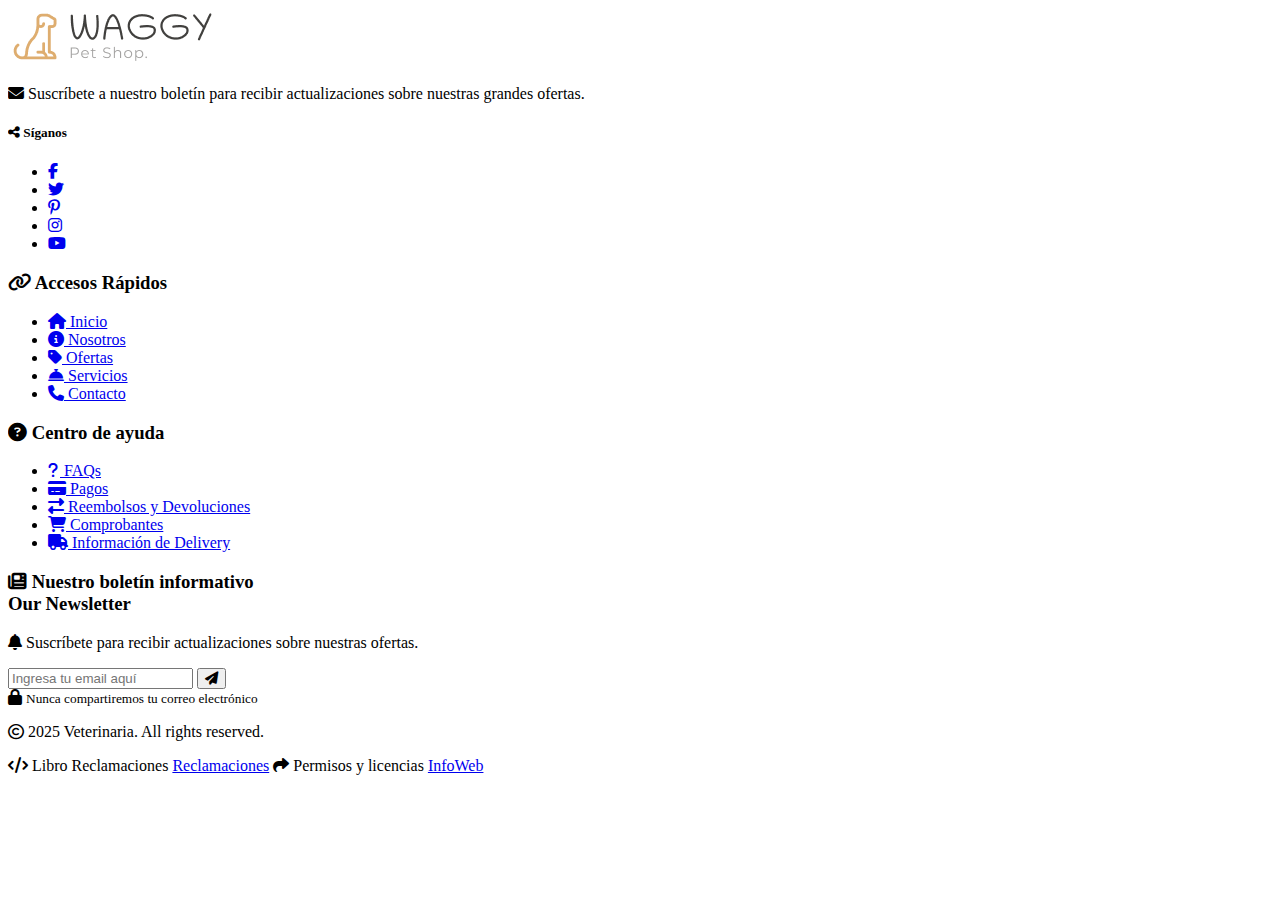
<file: html/footer.html>
<!DOCTYPE html>
<html lang="es">
<head>
    <meta charset="UTF-8">
    <meta name="viewport" content="width=device-width, initial-scale=1.0">
    <title>Veterinaria</title>
    <!-- Font Awesome (íconos) -->
    <link href="https://cdnjs.cloudflare.com/ajax/libs/font-awesome/6.5.0/css/all.min.css" rel="stylesheet">

</head>
<body>
    <footer id="footer_estilo" class="footer_estilo">
        <div class="container footer_estilo-container py-5">
            <div class="row g-4">
    
                <!-- Columna Logo y Redes -->
                <div class="col-lg-3 col-md-6">
                    <div class="footer_estilo-brand">
                        <img src="/img/nosotros_img-1.png" alt="Veterinaria Logo" class="footer_estilo-logo mb-3">
                        <p class="footer_estilo-desc mb-4">
                            <i class="fas fa-envelope footer_estilo-icon me-2"></i>
                            Suscríbete a nuestro boletín para recibir actualizaciones sobre nuestras grandes ofertas.
                        </p>
                        <div class="footer_estilo-social-box">
                            <h5 class="footer_estilo-social-title mb-3">
                                <i class="fas fa-share-alt footer_estilo-icon me-2"></i>
                                Síganos
                            </h5>
                            <ul class="footer_estilo-social-list list-unstyled d-flex gap-3">
                                <li><a href="#" class="footer_estilo-social-link" title="Facebook"><i class="fab fa-facebook-f"></i></a></li>
                                <li><a href="#" class="footer_estilo-social-link" title="Twitter"><i class="fab fa-twitter"></i></a></li>
                                <li><a href="#" class="footer_estilo-social-link" title="Pinterest"><i class="fab fa-pinterest-p"></i></a></li>
                                <li><a href="#" class="footer_estilo-social-link" title="Instagram"><i class="fab fa-instagram"></i></a></li>
                                <li><a href="#" class="footer_estilo-social-link" title="YouTube"><i class="fab fa-youtube"></i></a></li>
                            </ul>
                        </div>
                    </div>
                </div>
    
                <!-- Columna Quick Links y Help Center en dos columnas -->
                <div class="col-lg-6 col-md-12">
                    <div class="row">
                        <!-- Quick Links -->
                        <div class="col-md-6">
                            <div class="footer_estilo-section">
                                <h3 class="footer_estilo-title">
                                    <i class="fas fa-link footer_estilo-icon me-2"></i>
                                    Accesos Rápidos
                                </h3>
                                <ul class="footer_estilo-link-list list-unstyled">
                                    <li class="footer_estilo-link-item"><a href="index.html" class="footer_estilo-link"><i class="fas fa-home footer_estilo-link-icon"></i> Inicio</a></li>
                                    <li class="footer_estilo-link-item"><a href="html/nosotros.html" class="footer_estilo-link"><i class="fas fa-info-circle footer_estilo-link-icon"></i> Nosotros</a></li>
                                    <li class="footer_estilo-link-item"><a href="#" class="footer_estilo-link"><i class="fas fa-tag footer_estilo-link-icon"></i> Ofertas</a></li>
                                    <li class="footer_estilo-link-item"><a href="#" class="footer_estilo-link"><i class="fas fa-concierge-bell footer_estilo-link-icon"></i> Servicios</a></li>
                                    <li class="footer_estilo-link-item"><a href="html/contacto.html" class="footer_estilo-link"><i class="fas fa-phone footer_estilo-link-icon"></i> Contacto</a></li>
                                </ul>
                            </div>
                        </div>
    
                        <!-- Help Center -->
                        <div class="col-md-6">
                            <div class="footer_estilo-section">
                                <h3 class="footer_estilo-title">
                                    <i class="fas fa-question-circle footer_estilo-icon me-2"></i>
                                    Centro de ayuda
                                </h3>
                                <ul class="footer_estilo-link-list list-unstyled">
                                    <li class="footer_estilo-link-item"><a href="#" class="footer_estilo-link"><i class="fas fa-question footer_estilo-link-icon"></i> FAQs</a></li>
                                    <li class="footer_estilo-link-item"><a href="#" class="footer_estilo-link"><i class="fas fa-credit-card footer_estilo-link-icon"></i> Pagos</a></li>
                                    <li class="footer_estilo-link-item"><a href="#" class="footer_estilo-link"><i class="fas fa-exchange-alt footer_estilo-link-icon"></i> Reembolsos y Devoluciones</a></li>
                                    <li class="footer_estilo-link-item"><a href="#" class="footer_estilo-link"><i class="fas fa-shopping-cart footer_estilo-link-icon"></i> Comprobantes</a></li>
                                    <li class="footer_estilo-link-item"><a href="#" class="footer_estilo-link"><i class="fas fa-truck footer_estilo-link-icon"></i> Información de Delivery</a></li>
                                </ul>
                            </div>
                        </div>
                    </div>
                </div>
    
                <!-- Columna Newsletter -->
                <div class="col-lg-3 col-md-6">
                    <div class="footer_estilo-section">
                        <h3 class="footer_estilo-title">
                            <i class="fas fa-newspaper footer_estilo-icon me-2"></i>
                            Nuestro boletín informativo 
                            <br> Our Newsletter
                        </h3>
                        <p class="footer_estilo-desc mb-3">
                            <i class="fas fa-bell footer_estilo-icon me-2"></i>
                            Suscríbete para recibir actualizaciones sobre nuestras ofertas.
                        </p>
                        <div class="footer_estilo-newsletter-box">
                            <form class="footer_estilo-newsletter-form">
                                <div class="input-group mb-3">
                                    <input type="email" class="form-control footer_estilo-newsletter-input" placeholder="Ingresa tu email aquí">
                                    <button class="btn footer_estilo-newsletter-btn" type="submit" title="Subscribe">
                                        <i class="fas fa-paper-plane"></i>
                                    </button>
                                </div>
                            </form>
                            <div class="footer_estilo-secure-info mt-2">
                                <i class="fas fa-lock footer_estilo-icon me-2"></i>
                                <small>Nunca compartiremos tu correo electrónico</small>
                            </div>
                        </div>
                    </div>
                </div>
    
            </div>
        </div>
    
        <!-- Footer Bottom -->
        <div class="footer_estilo-bottom py-3">
            <div class="container">
                <div class="footer_estilo-divider"></div>
                <div class="row align-items-center mt-3">
                    <div class="col-md-6">
                        <p class="footer_estilo-copyright mb-2 mb-md-0">
                            <i class="far fa-copyright footer_estilo-icon me-2"></i>
                            2025 Veterinaria. All rights reserved.
                        </p>
                    </div>
                    <div class="col-md-6 text-md-end">
                        <p class="footer_estilo-credits">
                            <i class="fas fa-code footer_estilo-icon me-2"></i>
                            Libro Reclamaciones <a href="#" class="footer_estilo-credit-link">Reclamaciones</a>
                            <i class="fas fa-share footer_estilo-icon mx-2"></i>
                            Permisos y licencias <a href="#" class="footer_estilo-credit-link">InfoWeb</a>
                        </p>
                    </div>
                </div>
            </div>
        </div>
    </footer>
</body>
</html>
</file>
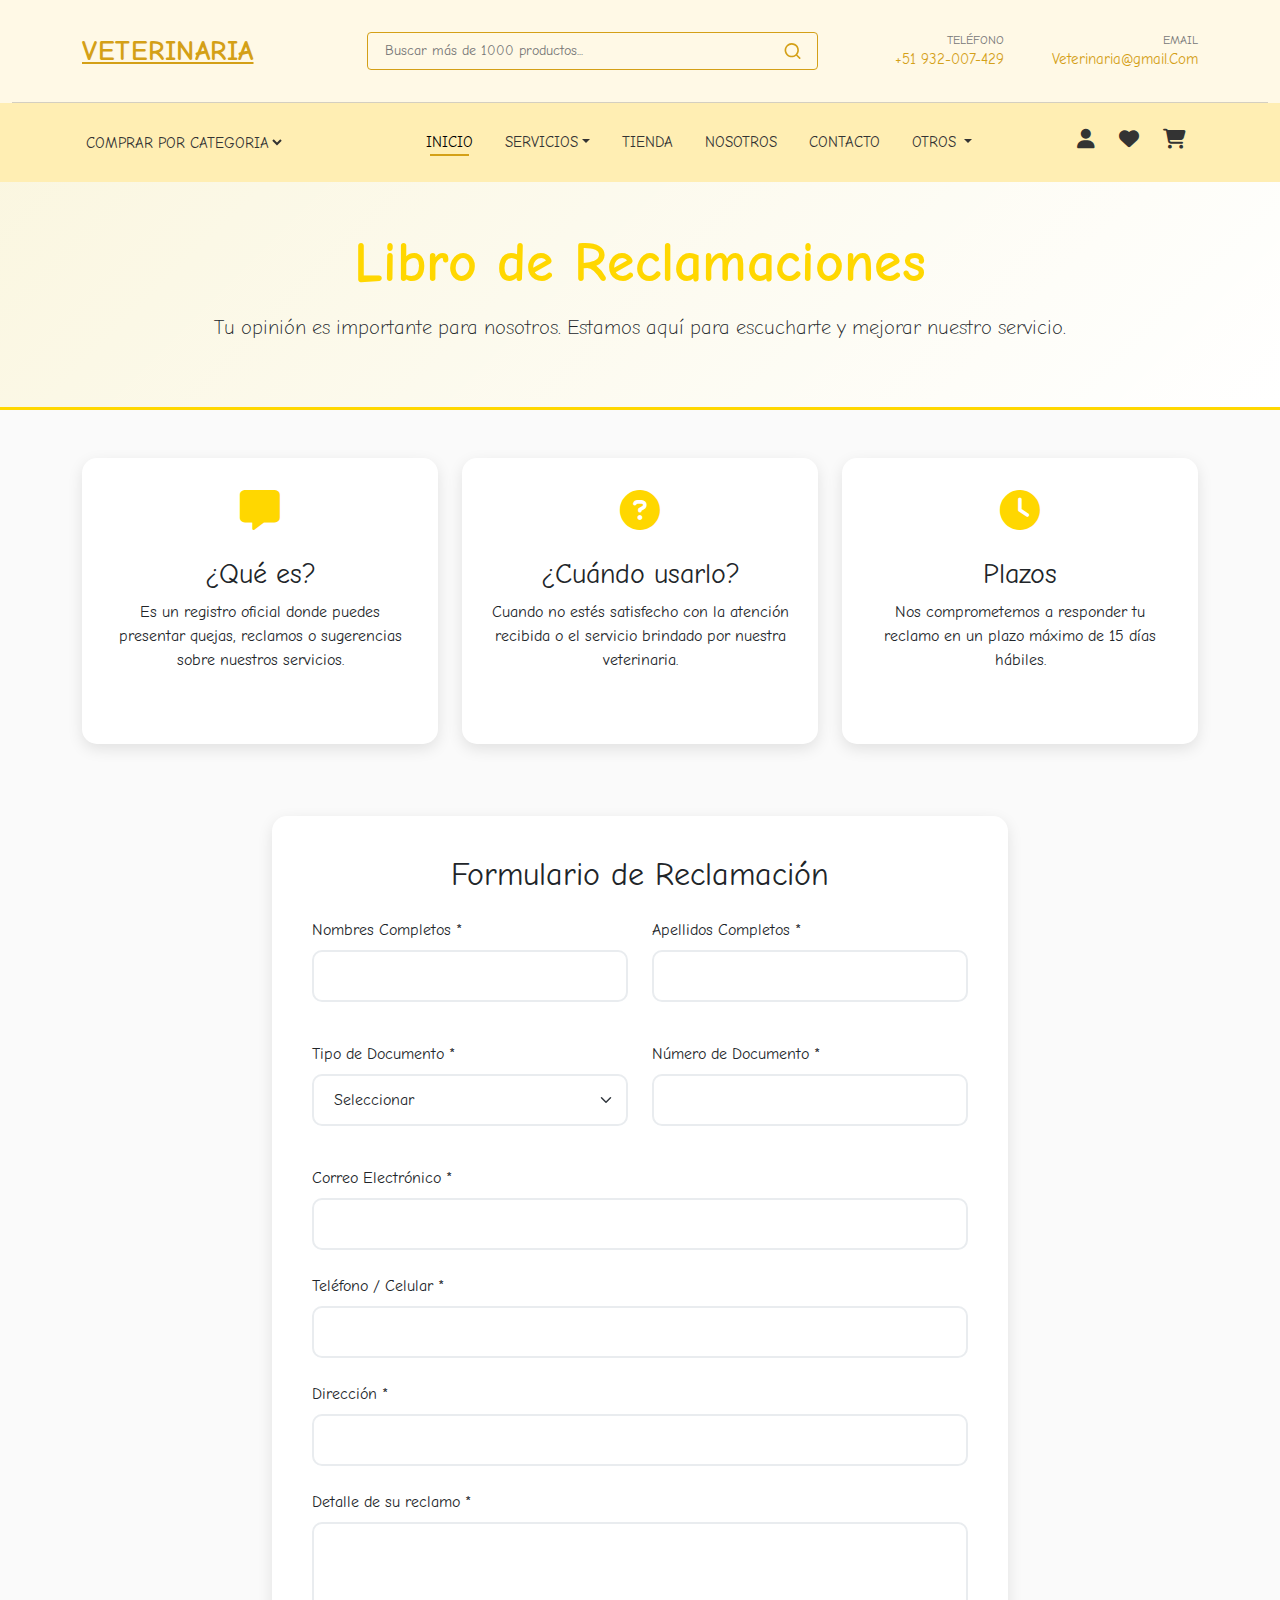
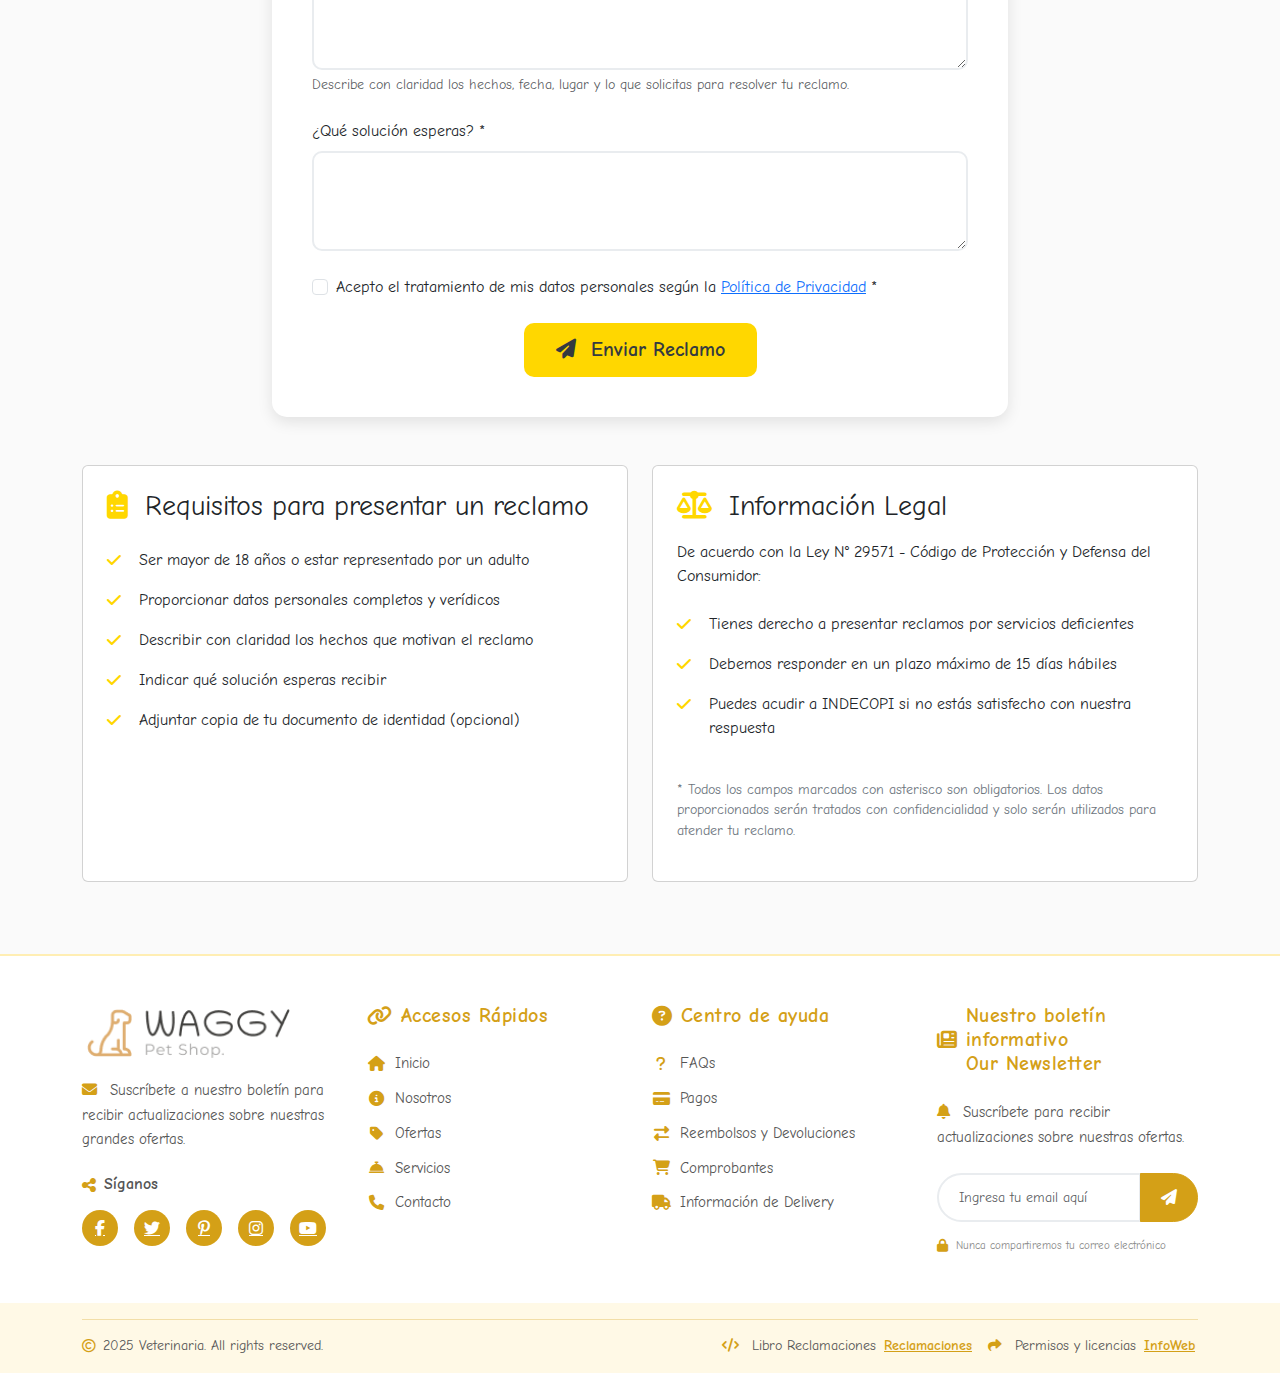
<file: html/Libro_reclamaciones.html>
<!DOCTYPE html>
<html lang="es">
<head>
    <meta charset="UTF-8">
    <meta name="viewport" content="width=device-width, initial-scale=1.0">
    <title>Libro de Reclamaciones - Waggy</title>
    <!-- Bootstrap CSS -->
    <link href="https://cdn.jsdelivr.net/npm/bootstrap@5.3.0/dist/css/bootstrap.min.css" rel="stylesheet">
    <!-- Font Awesome para iconos -->
    <link rel="stylesheet" href="https://cdnjs.cloudflare.com/ajax/libs/font-awesome/6.4.0/css/all.min.css">
    <!-- Google Fonts - Comic Sans MS -->
    <link href="https://fonts.googleapis.com/css2?family=Comic+Neue:wght@400;700&display=swap" rel="stylesheet">
    <!-- Estilos -->
    <link rel="stylesheet" href="../css/footer_style.css">
    <link rel="stylesheet" href="../css/navbar_style.css">   
    <link rel="stylesheet" href="../css/reclamaciones.css">
</head>
<body>
    <!-- Navbar -->
    <div id="navbar"></div>
    
    <!-- Header -->
    <header class="reclamo-header text-center">
        <div class="container">
            <h1 class="display-4 fw-bold mb-3">
                <span class="spa_gold-text">Libro de Reclamaciones</span>
            </h1>
            <p class="lead">Tu opinión es importante para nosotros. Estamos aquí para escucharte y mejorar nuestro servicio.</p>
        </div>
    </header>
    
    <!-- Sección de Información -->
    <section class="container mb-5">
        <div class="row">
            <div class="col-md-4 mb-4">
                <div class="card reclamo-card h-100 p-4 text-center">
                    <div class="reclamo-icon">
                        <i class="fas fa-comment-alt"></i>
                    </div>
                    <h3>¿Qué es?</h3>
                    <p>Es un registro oficial donde puedes presentar quejas, reclamos o sugerencias sobre nuestros servicios.</p>
                </div>
            </div>
            
            <div class="col-md-4 mb-4">
                <div class="card reclamo-card h-100 p-4 text-center">
                    <div class="reclamo-icon">
                        <i class="fas fa-question-circle"></i>
                    </div>
                    <h3>¿Cuándo usarlo?</h3>
                    <p>Cuando no estés satisfecho con la atención recibida o el servicio brindado por nuestra veterinaria.</p>
                </div>
            </div>
            
            <div class="col-md-4 mb-4">
                <div class="card reclamo-card h-100 p-4 text-center">
                    <div class="reclamo-icon">
                        <i class="fas fa-clock"></i>
                    </div>
                    <h3>Plazos</h3>
                    <p>Nos comprometemos a responder tu reclamo en un plazo máximo de 15 días hábiles.</p>
                </div>
            </div>
        </div>
    </section>
    
    <!-- Formulario de Reclamación -->
    <section class="container mb-5">
        <div class="row justify-content-center">
            <div class="col-lg-8">
                <div class="form-section">
                    <h2 class="text-center mb-4">Formulario de Reclamación</h2>
                    
                    <form id="reclamoForm">
                        <div class="row mb-4">
                            <div class="col-md-6 mb-3">
                                <label for="nombre" class="form-label">Nombres Completos *</label>
                                <input type="text" class="form-control" id="nombre" required>
                            </div>
                            <div class="col-md-6 mb-3">
                                <label for="apellidos" class="form-label">Apellidos Completos *</label>
                                <input type="text" class="form-control" id="apellidos" required>
                            </div>
                        </div>
                        
                        <div class="row mb-4">
                            <div class="col-md-6 mb-3">
                                <label for="tipo-documento" class="form-label">Tipo de Documento *</label>
                                <select class="form-select" id="tipo-documento" required>
                                    <option value="" selected disabled>Seleccionar</option>
                                    <option value="dni">DNI</option>
                                    <option value="ce">Carné de Extranjería</option>
                                    <option value="pasaporte">Pasaporte</option>
                                    <option value="otros">Otros</option>
                                </select>
                            </div>
                            <div class="col-md-6 mb-3">
                                <label for="numero-documento" class="form-label">Número de Documento *</label>
                                <input type="text" class="form-control" id="numero-documento" required>
                            </div>
                        </div>
                        
                        <div class="mb-4">
                            <label for="email" class="form-label">Correo Electrónico *</label>
                            <input type="email" class="form-control" id="email" required>
                        </div>
                        
                        <div class="mb-4">
                            <label for="telefono" class="form-label">Teléfono / Celular *</label>
                            <input type="tel" class="form-control" id="telefono" required>
                        </div>
                        
                        <div class="mb-4">
                            <label for="direccion" class="form-label">Dirección *</label>
                            <input type="text" class="form-control" id="direccion" required>
                        </div>
                        
                        <div class="mb-4">
                            <label for="detalle" class="form-label">Detalle de su reclamo *</label>
                            <textarea class="form-control" id="detalle" rows="5" required></textarea>
                            <div class="form-text">Describe con claridad los hechos, fecha, lugar y lo que solicitas para resolver tu reclamo.</div>
                        </div>
                        
                        <div class="mb-4">
                            <label for="pedido" class="form-label">¿Qué solución esperas? *</label>
                            <textarea class="form-control" id="pedido" rows="3" required></textarea>
                        </div>
                        
                        <div class="mb-4 form-check">
                            <input type="checkbox" class="form-check-input" id="acepto" required>
                            <label class="form-check-label" for="acepto">Acepto el tratamiento de mis datos personales según la <a href="#">Política de Privacidad</a> *</label>
                        </div>
                        
                        <div class="text-center">
                            <button type="submit" class="btn btn-reclamo btn-lg">
                                <i class="fas fa-paper-plane me-2"></i> Enviar Reclamo
                            </button>
                        </div>
                    </form>
                </div>
            </div>
        </div>
    </section>
    
    <!-- Requisitos y Legal -->
    <section class="container mb-5">
        <div class="row">
            <div class="col-lg-6 mb-4">
                <div class="card h-100 p-4">
                    <h3 class="mb-3"><i class="fas fa-clipboard-list me-2 spa_gold-text"></i> Requisitos para presentar un reclamo</h3>
                    <ul class="requisitos-list">
                        <li>Ser mayor de 18 años o estar representado por un adulto</li>
                        <li>Proporcionar datos personales completos y verídicos</li>
                        <li>Describir con claridad los hechos que motivan el reclamo</li>
                        <li>Indicar qué solución esperas recibir</li>
                        <li>Adjuntar copia de tu documento de identidad (opcional)</li>
                    </ul>
                </div>
            </div>
            
            <div class="col-lg-6 mb-4">
                <div class="card h-100 p-4">
                    <h3 class="mb-3"><i class="fas fa-balance-scale me-2 spa_gold-text"></i> Información Legal</h3>
                    <p>De acuerdo con la Ley N° 29571 - Código de Protección y Defensa del Consumidor:</p>
                    <ul class="requisitos-list">
                        <li>Tienes derecho a presentar reclamos por servicios deficientes</li>
                        <li>Debemos responder en un plazo máximo de 15 días hábiles</li>
                        <li>Puedes acudir a INDECOPI si no estás satisfecho con nuestra respuesta</li>
                    </ul>
                    <p class="legal-text mt-3">* Todos los campos marcados con asterisco son obligatorios. Los datos proporcionados serán tratados con confidencialidad y solo serán utilizados para atender tu reclamo.</p>
                </div>
            </div>
        </div>
    </section>
    
    <!-- Botón de regreso arriba -->
    <div id="back-to-top" class="back-to-top" title="Volver arriba">
        <i class="fas fa-arrow-up"></i>
    </div>
    <!-- Footer -->
    <div id="footer"></div>

    <!-- Bootstrap JS Bundle with Popper -->
    <script src="https://cdn.jsdelivr.net/npm/bootstrap@5.3.0/dist/js/bootstrap.bundle.min.js"></script>
    <script src="../js/archivos_carga.js"></script>
    <script src="../js/reclamaciones.js"></script>
</body>
</html>
</file>
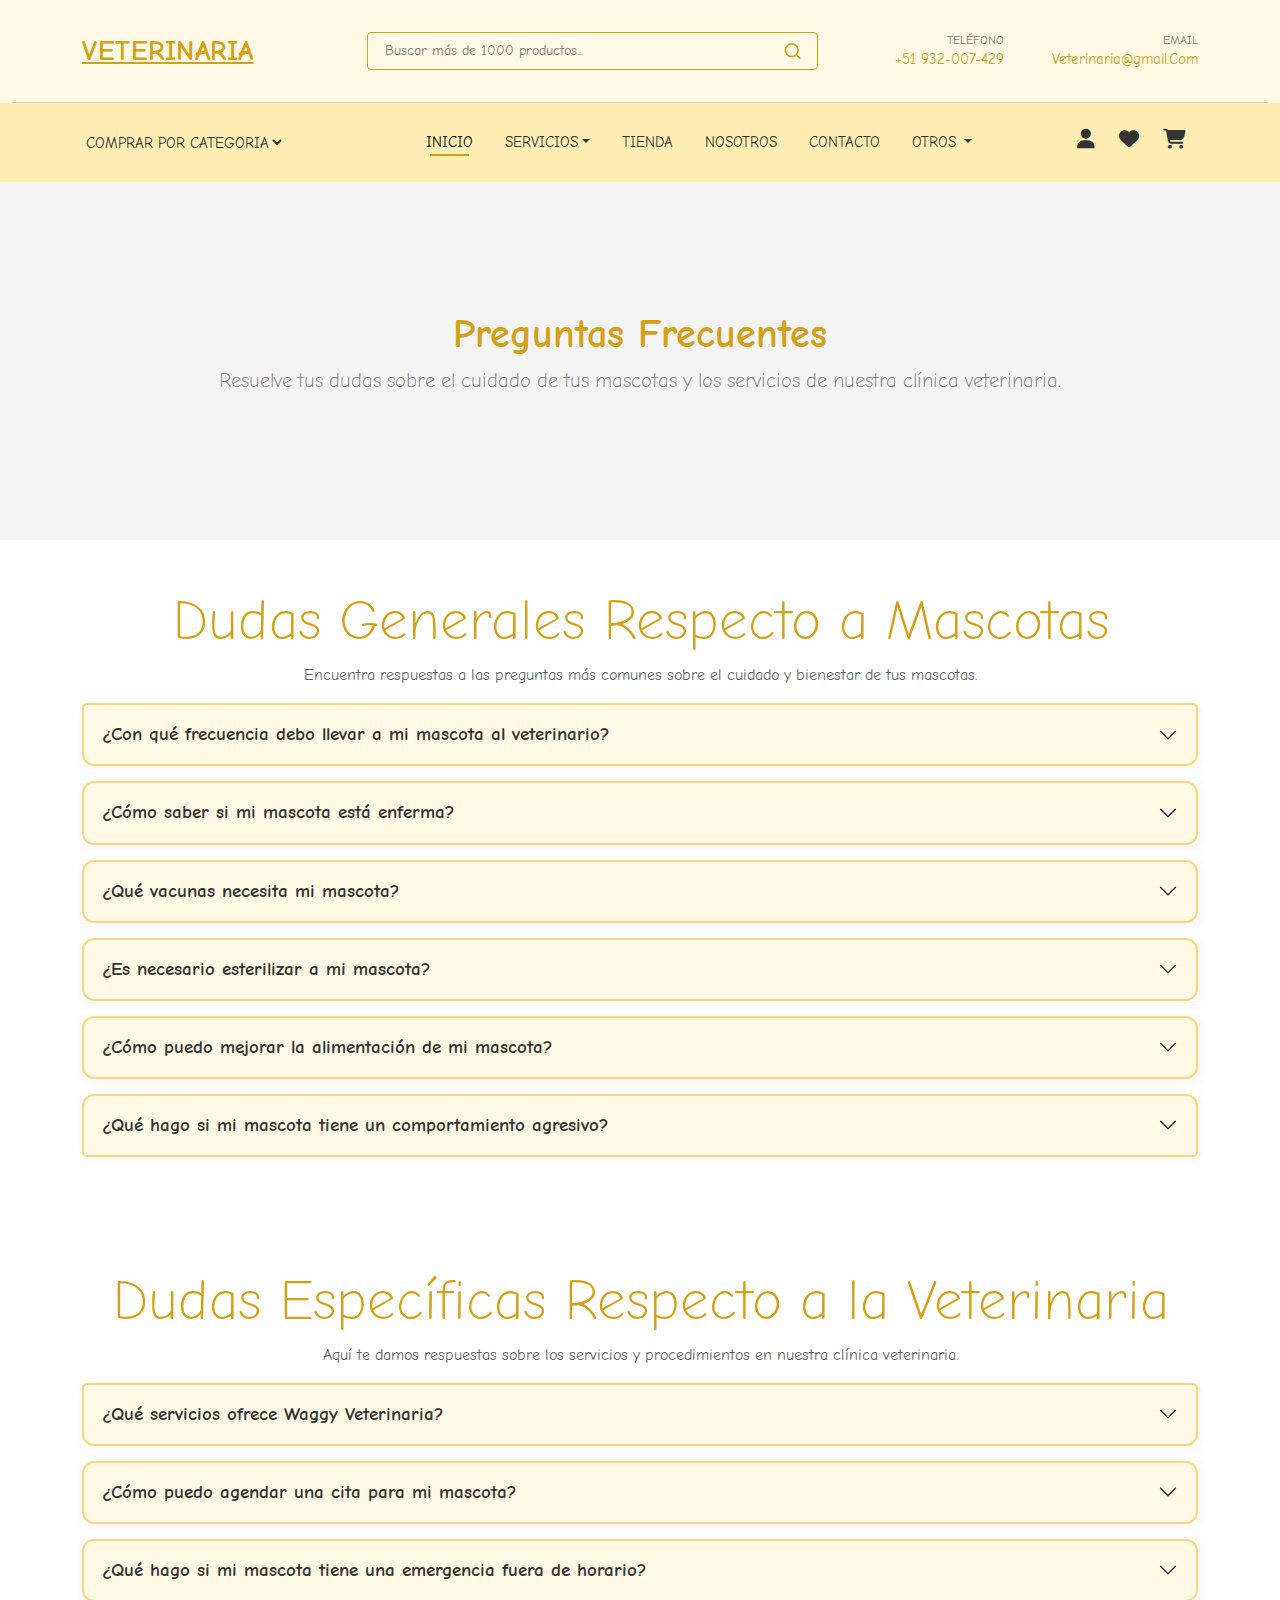
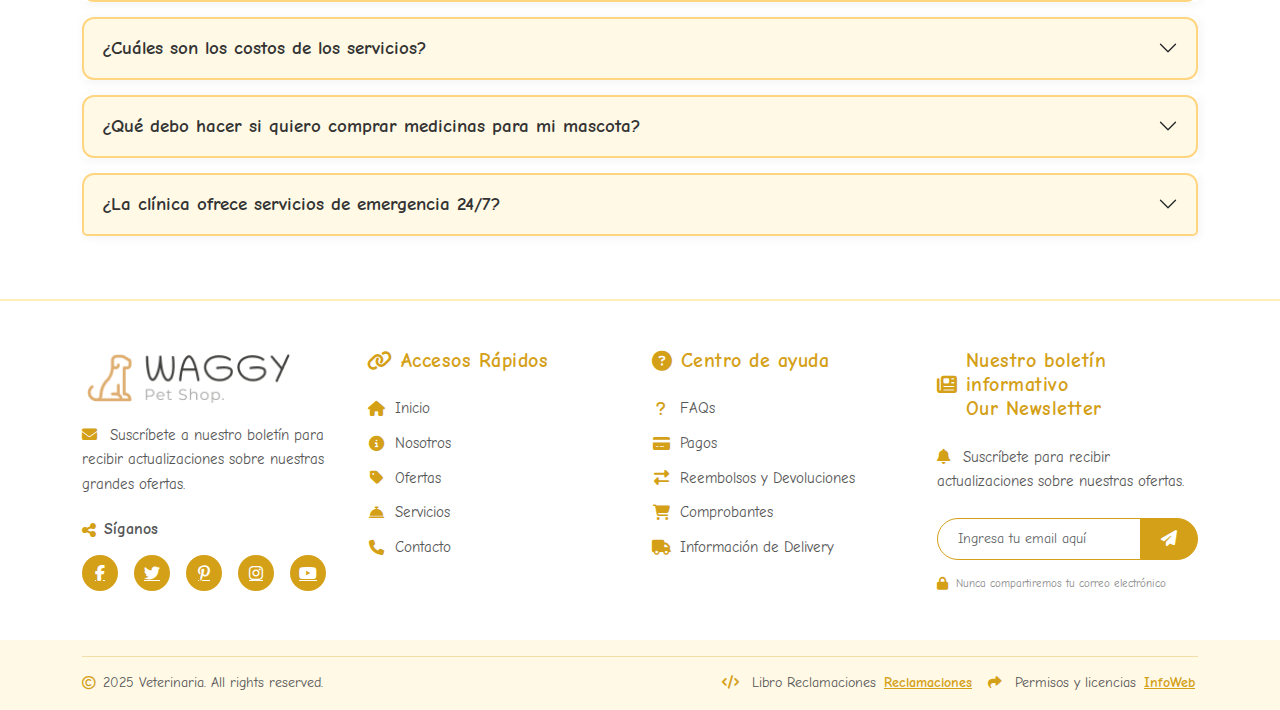
<file: html/preguntas.html>
<!DOCTYPE html>
<html lang="es">

<head>
  <title>Preguntas Frecuentes | Waggy Veterinaria</title>
  <meta charset="utf-8">
  <meta name="viewport" content="width=device-width, initial-scale=1.0">
  <meta name="author" content="Waggy Veterinaria">
  <meta name="keywords" content="preguntas frecuentes, veterinaria, cuidados animales, servicios veterinarios, Waggy">
  <meta name="description" content="Resuelve tus dudas con nuestras preguntas frecuentes relacionadas con la salud y el bienestar de tus mascotas.">

  <!-- Enlaces de CSS -->
  <link href="https://fonts.googleapis.com/css2?family=Comic+Neue:wght@400;700&display=swap" rel="stylesheet">
  <link href="https://cdnjs.cloudflare.com/ajax/libs/font-awesome/5.15.4/css/all.min.css" rel="stylesheet">
  <link rel="stylesheet" href="https://cdn.jsdelivr.net/npm/bootstrap-icons@1.10.5/font/bootstrap-icons.css">
  <link rel="stylesheet" href="https://cdnjs.cloudflare.com/ajax/libs/font-awesome/6.5.0/css/all.min.css">
  <link href="https://cdn.jsdelivr.net/npm/bootstrap@5.3.0/dist/css/bootstrap.min.css" rel="stylesheet">
  <link rel="stylesheet" href="../css/footer_style.css">
  <link rel="stylesheet" href="../css/navbar_style.css"> 
  <link rel="stylesheet" href="../css/preguntas.css"> <!-- CSS Personalizado -->

</head>

<body>
  <div id="navbar"></div>

  <!-- Banner de Preguntas Frecuentes -->
  <section id="banner-preguntas">
    <div class="container">
      <div class="row align-items-center text-center py-5">
        <div class="col-12">
          <h2 class="text-primary fw-bold">Preguntas Frecuentes</h2>
          <p class="lead">Resuelve tus dudas sobre el cuidado de tus mascotas y los servicios de nuestra clínica veterinaria.</p>
        </div>
      </div>
    </div>
  </section>

  <!-- Sección de Preguntas Generales Respecto a Mascotas -->
  <section id="preguntas-generales" class="container py-5">
    <div class="row text-center">
      <div class="col-12">
        <h3 class="display-4 text-primary">Dudas Generales Respecto a Mascotas</h3>
        <p class="text-muted">Encuentra respuestas a las preguntas más comunes sobre el cuidado y bienestar de tus mascotas.</p>
      </div>
    </div>
    
    <!-- Acordeón de preguntas generales -->
    <div class="accordion" id="accordionGeneral">
      
      <!-- Pregunta 1 -->
      <div class="accordion-item">
        <h2 class="accordion-header" id="headingGeneralOne">
          <button class="accordion-button collapsed" type="button" data-bs-toggle="collapse" data-bs-target="#collapseGeneralOne" aria-expanded="false" aria-controls="collapseGeneralOne">
            ¿Con qué frecuencia debo llevar a mi mascota al veterinario?
          </button>
        </h2>
        <div id="collapseGeneralOne" class="accordion-collapse collapse" aria-labelledby="headingGeneralOne" data-bs-parent="#accordionGeneral">
          <div class="accordion-body">
            Es recomendable llevar a tu mascota al veterinario al menos una vez al año para un chequeo general. Sin embargo, si tu mascota tiene condiciones especiales, su edad o su salud lo requieren, pueden ser necesarias visitas más frecuentes.
          </div>
        </div>
      </div>

      <!-- Pregunta 2 -->
      <div class="accordion-item">
        <h2 class="accordion-header" id="headingGeneralTwo">
          <button class="accordion-button collapsed" type="button" data-bs-toggle="collapse" data-bs-target="#collapseGeneralTwo" aria-expanded="false" aria-controls="collapseGeneralTwo">
            ¿Cómo saber si mi mascota está enferma?
          </button>
        </h2>
        <div id="collapseGeneralTwo" class="accordion-collapse collapse" aria-labelledby="headingGeneralTwo" data-bs-parent="#accordionGeneral">
          <div class="accordion-body">
            Los signos de enfermedad pueden variar, pero algunos comunes incluyen pérdida de apetito, letargo, tos, dificultad para respirar, vómitos, diarrea, o cambios en el comportamiento. Si notas alguno de estos síntomas, consulta a tu veterinario.
          </div>
        </div>
      </div>

      <!-- Pregunta 3 -->
      <div class="accordion-item">
        <h2 class="accordion-header" id="headingGeneralThree">
          <button class="accordion-button collapsed" type="button" data-bs-toggle="collapse" data-bs-target="#collapseGeneralThree" aria-expanded="false" aria-controls="collapseGeneralThree">
            ¿Qué vacunas necesita mi mascota?
          </button>
        </h2>
        <div id="collapseGeneralThree" class="accordion-collapse collapse" aria-labelledby="headingGeneralThree" data-bs-parent="#accordionGeneral">
          <div class="accordion-body">
            Las vacunas más comunes para perros incluyen la rabia, el parvovirus, la distemper y el adenovirus. En gatos, las vacunas más comunes son contra la rabia, la leucemia felina y el herpesvirus. Cada mascota tiene necesidades específicas según su edad y entorno.
          </div>
        </div>
      </div>

      <!-- Pregunta 4 -->
      <div class="accordion-item">
        <h2 class="accordion-header" id="headingGeneralFour">
          <button class="accordion-button collapsed" type="button" data-bs-toggle="collapse" data-bs-target="#collapseGeneralFour" aria-expanded="false" aria-controls="collapseGeneralFour">
            ¿Es necesario esterilizar a mi mascota?
          </button>
        </h2>
        <div id="collapseGeneralFour" class="accordion-collapse collapse" aria-labelledby="headingGeneralFour" data-bs-parent="#accordionGeneral">
          <div class="accordion-body">
            La esterilización ayuda a prevenir ciertas enfermedades y comportamientos no deseados. Además, contribuye a reducir la sobrepoblación animal. Se recomienda esterilizar a las mascotas a partir de los 6 meses de edad.
          </div>
        </div>
      </div>

      <!-- Pregunta 5 -->
      <div class="accordion-item">
        <h2 class="accordion-header" id="headingGeneralFive">
          <button class="accordion-button collapsed" type="button" data-bs-toggle="collapse" data-bs-target="#collapseGeneralFive" aria-expanded="false" aria-controls="collapseGeneralFive">
            ¿Cómo puedo mejorar la alimentación de mi mascota?
          </button>
        </h2>
        <div id="collapseGeneralFive" class="accordion-collapse collapse" aria-labelledby="headingGeneralFive" data-bs-parent="#accordionGeneral">
          <div class="accordion-body">
            Una dieta balanceada es clave para mantener a tu mascota saludable. Consulta con tu veterinario para elegir el tipo de alimento adecuado, ya sea comercial o natural, según las necesidades nutricionales de tu mascota.
          </div>
        </div>
      </div>

      <!-- Pregunta 6 -->
      <div class="accordion-item">
        <h2 class="accordion-header" id="headingGeneralSix">
          <button class="accordion-button collapsed" type="button" data-bs-toggle="collapse" data-bs-target="#collapseGeneralSix" aria-expanded="false" aria-controls="collapseGeneralSix">
            ¿Qué hago si mi mascota tiene un comportamiento agresivo?
          </button>
        </h2>
        <div id="collapseGeneralSix" class="accordion-collapse collapse" aria-labelledby="headingGeneralSix" data-bs-parent="#accordionGeneral">
          <div class="accordion-body">
            El comportamiento agresivo en las mascotas puede ser causado por diversas razones, como miedo, dolor o territorialidad. Es importante observar el contexto y, en caso necesario, consultar a un profesional para evaluar y corregir el comportamiento.
          </div>
        </div>
      </div>

    </div>
  </section>

  <!-- Sección de Preguntas Específicas Respecto a la Veterinaria -->
  <section id="preguntas-veterinaria" class="container py-5">
    <div class="row text-center">
      <div class="col-12">
        <h3 class="display-4 text-primary">Dudas Específicas Respecto a la Veterinaria</h3>
        <p class="text-muted">Aquí te damos respuestas sobre los servicios y procedimientos en nuestra clínica veterinaria.</p>
      </div>
    </div>
    
    <!-- Acordeón de preguntas específicas -->
    <div class="accordion" id="accordionVeterinaria">
      
      <!-- Pregunta 1 -->
      <div class="accordion-item">
        <h2 class="accordion-header" id="headingVeterinariaOne">
          <button class="accordion-button collapsed" type="button" data-bs-toggle="collapse" data-bs-target="#collapseVeterinariaOne" aria-expanded="false" aria-controls="collapseVeterinariaOne">
            ¿Qué servicios ofrece Waggy Veterinaria?
          </button>
        </h2>
        <div id="collapseVeterinariaOne" class="accordion-collapse collapse" aria-labelledby="headingVeterinariaOne" data-bs-parent="#accordionVeterinaria">
          <div class="accordion-body">
            En Waggy Veterinaria ofrecemos una variedad de servicios, incluyendo consultas generales, vacunación, cirugía, diagnóstico por imagen, desparacitación, y atención de urgencias. También tenemos planes de salud preventiva.
          </div>
        </div>
      </div>

      <!-- Pregunta 2 -->
      <div class="accordion-item">
        <h2 class="accordion-header" id="headingVeterinariaTwo">
          <button class="accordion-button collapsed" type="button" data-bs-toggle="collapse" data-bs-target="#collapseVeterinariaTwo" aria-expanded="false" aria-controls="collapseVeterinariaTwo">
            ¿Cómo puedo agendar una cita para mi mascota?
          </button>
        </h2>
        <div id="collapseVeterinariaTwo" class="accordion-collapse collapse" aria-labelledby="headingVeterinariaTwo" data-bs-parent="#accordionVeterinaria">
          <div class="accordion-body">
            Puedes agendar una cita fácilmente llamándonos por teléfono, enviándonos un mensaje por nuestras redes sociales, o utilizando nuestro sistema de citas en línea a través de nuestra página web.
          </div>
        </div>
      </div>

      <!-- Pregunta 3 -->
      <div class="accordion-item">
        <h2 class="accordion-header" id="headingVeterinariaThree">
          <button class="accordion-button collapsed" type="button" data-bs-toggle="collapse" data-bs-target="#collapseVeterinariaThree" aria-expanded="false" aria-controls="collapseVeterinariaThree">
            ¿Qué hago si mi mascota tiene una emergencia fuera de horario?
          </button>
        </h2>
        <div id="collapseVeterinariaThree" class="accordion-collapse collapse" aria-labelledby="headingVeterinariaThree" data-bs-parent="#accordionVeterinaria">
          <div class="accordion-body">
            Si tu mascota tiene una emergencia fuera de horario, te recomendamos comunicarte con nuestro número de urgencias o con una clínica veterinaria de guardia en la zona. Asegúrate de mantener la calma y acudir lo más rápido posible.
          </div>
        </div>
      </div>

      <!-- Pregunta 4 -->
      <div class="accordion-item">
        <h2 class="accordion-header" id="headingVeterinariaFour">
          <button class="accordion-button collapsed" type="button" data-bs-toggle="collapse" data-bs-target="#collapseVeterinariaFour" aria-expanded="false" aria-controls="collapseVeterinariaFour">
            ¿Cuáles son los costos de los servicios?
          </button>
        </h2>
        <div id="collapseVeterinariaFour" class="accordion-collapse collapse" aria-labelledby="headingVeterinariaFour" data-bs-parent="#accordionVeterinaria">
          <div class="accordion-body">
            Los costos pueden variar dependiendo del servicio que necesite tu mascota. Te recomendamos ponerte en contacto con nosotros para obtener un presupuesto personalizado.
          </div>
        </div>
      </div>

      <!-- Pregunta 5 -->
      <div class="accordion-item">
        <h2 class="accordion-header" id="headingVeterinariaFive">
          <button class="accordion-button collapsed" type="button" data-bs-toggle="collapse" data-bs-target="#collapseVeterinariaFive" aria-expanded="false" aria-controls="collapseVeterinariaFive">
            ¿Qué debo hacer si quiero comprar medicinas para mi mascota?
          </button>
        </h2>
        <div id="collapseVeterinariaFive" class="accordion-collapse collapse" aria-labelledby="headingVeterinariaFive" data-bs-parent="#accordionVeterinaria">
          <div class="accordion-body">
            Puedes adquirir las medicinas directamente en nuestra clínica. Para algunos medicamentos, es necesario presentar una receta del veterinario.
          </div>
        </div>
      </div>

      <!-- Pregunta 6 -->
      <div class="accordion-item">
        <h2 class="accordion-header" id="headingVeterinariaSix">
          <button class="accordion-button collapsed" type="button" data-bs-toggle="collapse" data-bs-target="#collapseVeterinariaSix" aria-expanded="false" aria-controls="collapseVeterinariaSix">
            ¿La clínica ofrece servicios de emergencia 24/7?
          </button>
        </h2>
        <div id="collapseVeterinariaSix" class="accordion-collapse collapse" aria-labelledby="headingVeterinariaSix" data-bs-parent="#accordionVeterinaria">
          <div class="accordion-body">
            Sí, ofrecemos atención de urgencias en horarios extendidos y contamos con un número de emergencia al que puedes llamar en caso de una situación crítica.
          </div>
        </div>
      </div>

    </div>
  </section>

  <!-- Footer -->
  <div id="footer"></div>

  <!-- Scripts -->
  <script src="https://code.jquery.com/jquery-3.6.0.min.js"></script>
  <script src="https://cdn.jsdelivr.net/npm/bootstrap@4.6.2/dist/js/bootstrap.bundle.min.js"></script>
  
  <script src="https://cdn.jsdelivr.net/npm/swiper@10/swiper-bundle.min.js"></script>
  <script src="../js/archivos_carga.js"></script>
  <script src="https://cdn.jsdelivr.net/npm/bootstrap@5.3.0/dist/js/bootstrap.bundle.min.js"></script>
</body>

</html>
</file>
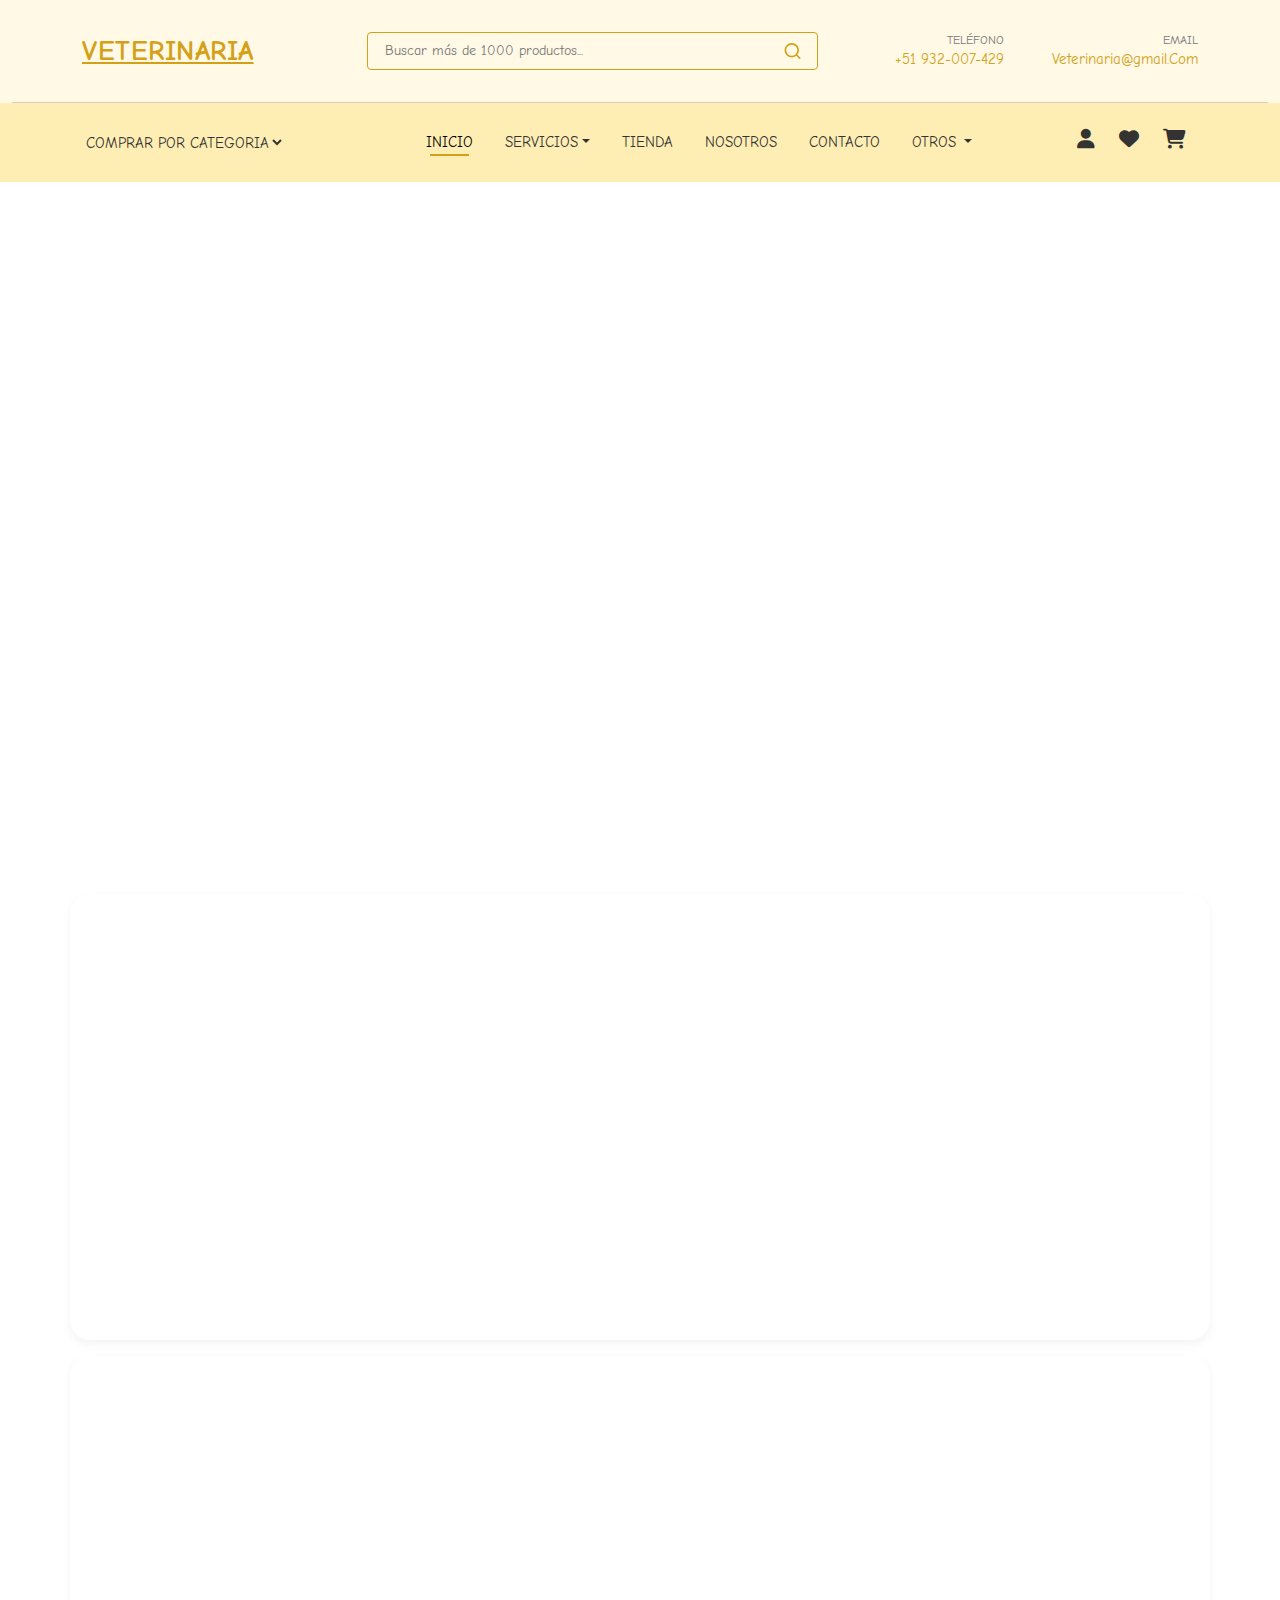
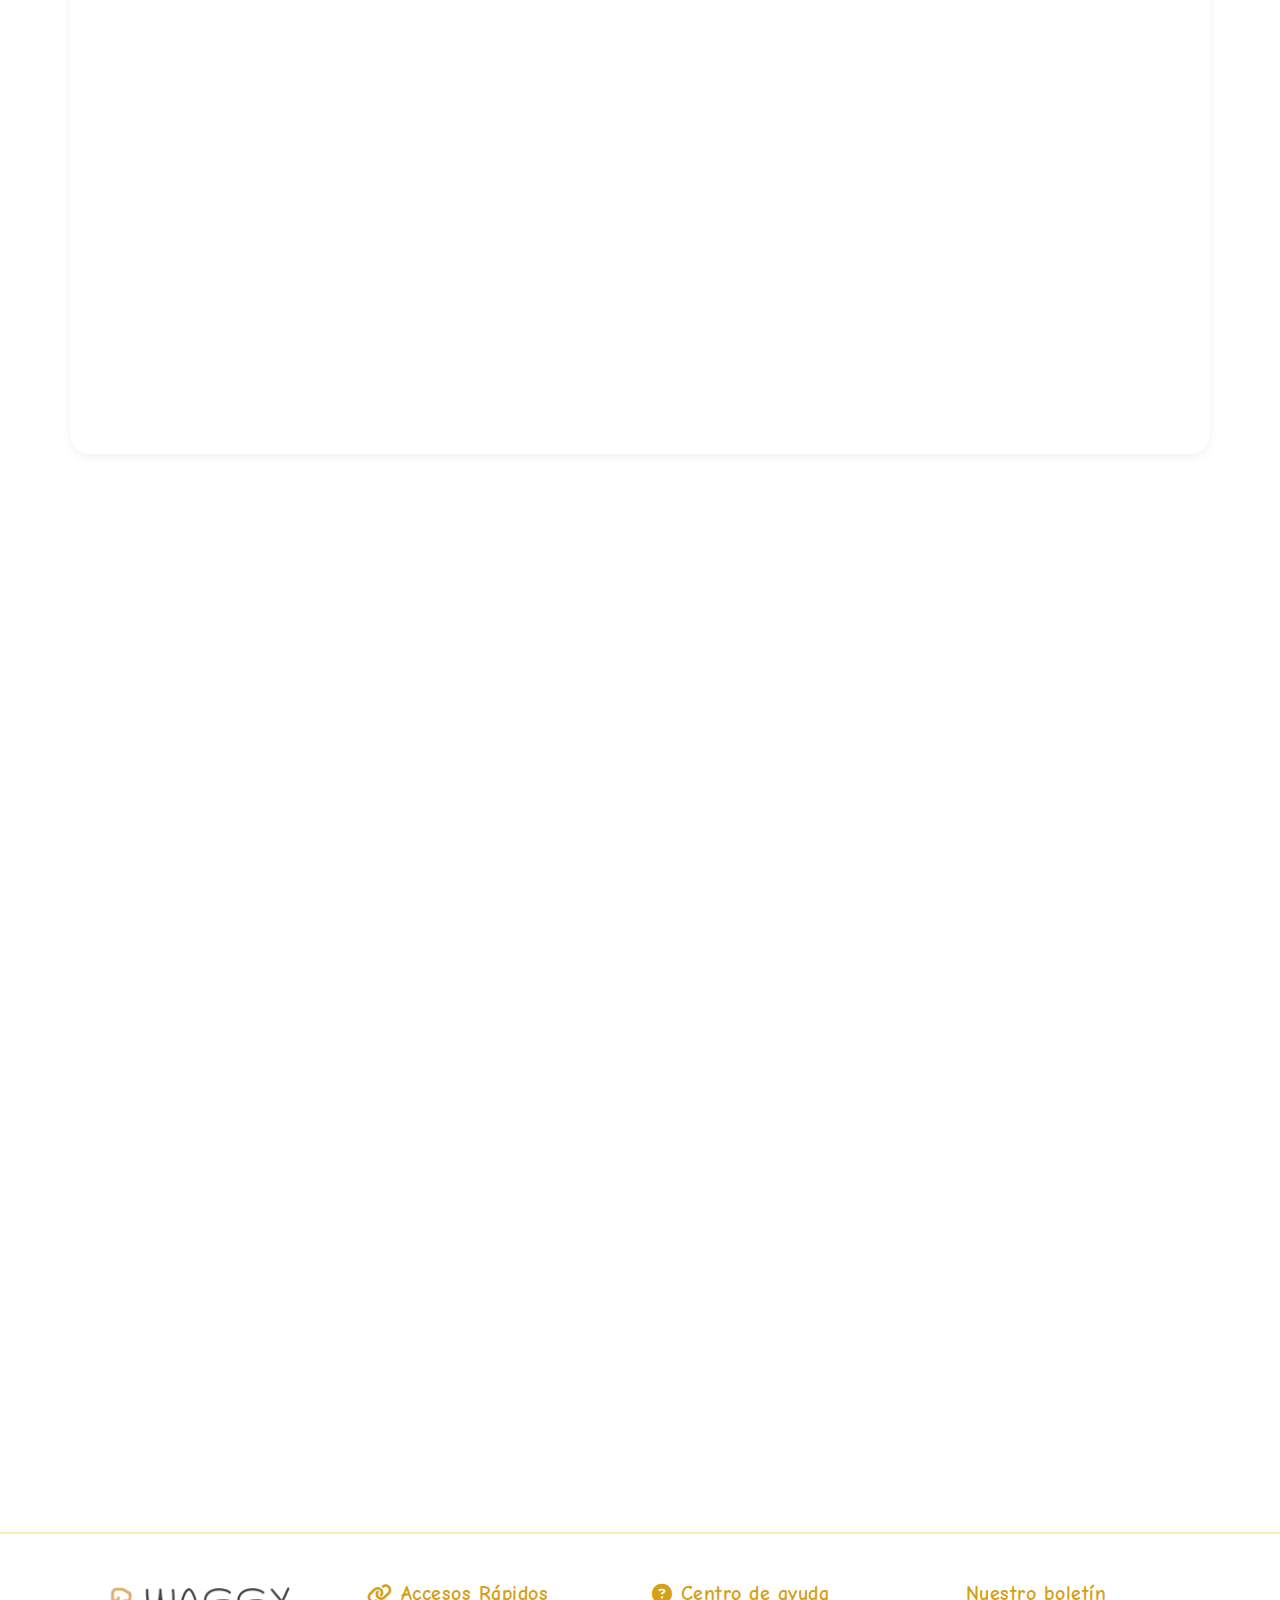
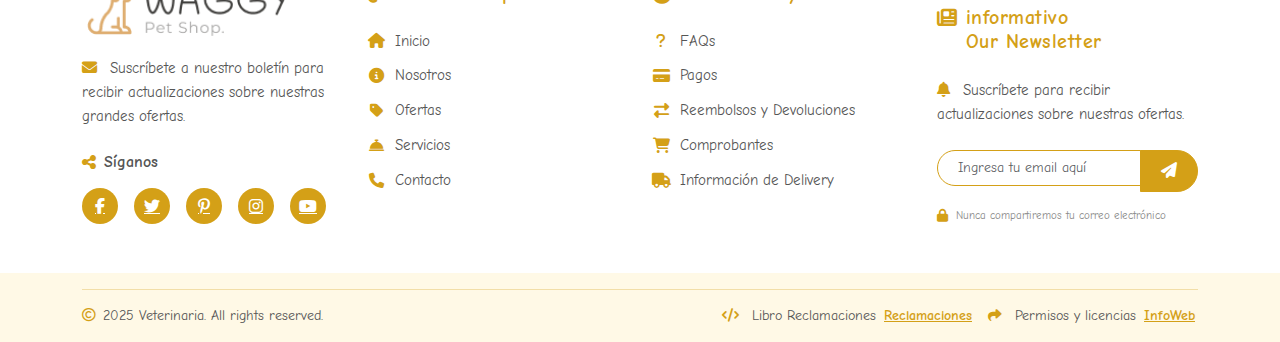
<file: html/vacunacion.html>
<!DOCTYPE html>
<html lang="es">

<head>
  <meta charset="UTF-8">
  <meta name="viewport" content="width=device-width, initial-scale=1.0">
  <title>Vacunación</title>
  <link href="https://cdn.jsdelivr.net/npm/bootstrap@4.6.2/dist/css/bootstrap.min.css" rel="stylesheet">
  <link href="https://fonts.googleapis.com/css2?family=Comic+Neue:wght@400;700&display=swap" rel="stylesheet">
  <link href="https://cdnjs.cloudflare.com/ajax/libs/font-awesome/5.15.4/css/all.min.css" rel="stylesheet">
  <link rel="stylesheet" href="https://cdn.jsdelivr.net/npm/bootstrap-icons@1.10.5/font/bootstrap-icons.css">
  <link rel="stylesheet" href="https://cdnjs.cloudflare.com/ajax/libs/font-awesome/6.5.0/css/all.min.css">
  <link href="https://cdn.jsdelivr.net/npm/bootstrap@5.3.0/dist/css/bootstrap.min.css" rel="stylesheet">

  <link rel="stylesheet" href="../css/vacunacion.css">
  <link rel="stylesheet" href="../css/footer_style.css">
  <link rel="stylesheet" href="../css/navbar_style.css">
</head>

<body>

  <!-- Navbar -->
  <div id="navbar"></div>
  <!-- Fin Navbar-->
  <!-- Vacunación Start -->
  <div class="container py-5 px-5">
    <div class="row align-items-center spa_animated">
      <div class="col-lg-7 mb-5 mb-lg-0">
        <h4 class="text-secondary">Vacunación para</h4>
        <h1 class="display-4 font-weight-bold">
          <span class="text-primary-custom">Perros</span> & <span class="text-gold">Gatos</span>
        </h1>
        <h5 class="text-muted mb-3">Prevenir enfermedades es fácil.</h5>
        <p class="mb-4">Un calendario de vacunación adecuado es la mejor defensa para evitar enfermedades graves que
          puedan poner en riesgo la vida de tu perro o gato.</p>

        <ul class="list-unstyled lista-beneficios">
          <li><i class="fa fa-paw"></i>Previene enfermedades</li>
          <li><i class="fa fa-shield-alt"></i>Protege a tu familia</li>
          <li><i class="fa fa-dollar-sign"></i>Ahorra en cuidados</li>
        </ul>

        <a href="#" class="btn btn-lg btn-custom mt-1 px-4">
          <i class="fas fa-calendar-alt mr-2"></i>Agenda una cita
        </a>
      </div>

      <div class="col-lg-5">
        <div class="row">
          <div class="col-12 mb-3">
            <img class="rounded-img- rounded-img w-100" src="../img/vacunacion_img-3.avif" alt="Vacunación 1" style="height: 400px; object-fit: cover;">
          </div>
          <div class="col-6 pr-2">
            <img class="rounded-img- rounded-img w-100" src="../img/vacunacion_img-2.jpeg" alt="Vacunación 2" style="height: 200px; object-fit: cover;">
          </div>
          <div class="col-6 pl-2">
            <img class="rounded-img- rounded-img w-100" src="../img/vacunacion_img-1.png" alt="Vacunación 3" style="height: 200px; object-fit: cover;">
          </div>
        </div>
      </div>
    </div>
  </div>
  <!-- Vacunación End -->

  <!-- Por qué vacunar a tu mascota-->
  <div class="container py-2 contenedor-vacuna">
    <div class="row align-items-center spa_animated">
      <div class="col-lg-6 mb-4 mb-lg-0">
        <h2 class="titulo-vacuna">
          <strong>Vacunar a tu mascota es esencial para prevenir enfermedades graves.</strong>
        </h2>
        <p class="texto-vacuna">
          Un <strong>calendario de vacunación adecuado</strong> es la mejor defensa para evitar enfermedades graves que
          puedan poner en riesgo la vida de tu perro o gato.
        </p>
        <p class="texto-vacuna">
          Trabajamos para asegurarnos de que cada mascota reciba <strong>las vacunas que necesita</strong>, ajustando
          nuestro enfoque a su <strong>edad</strong>, <strong>estado de salud</strong> y <strong>estilo de
            vida</strong>.
        </p>
        <p class="texto-vacuna">
          Nuestro objetivo es <strong>proteger a tu mascota contra enfermedades mortales</strong>, fortaleciendo su
          <strong>sistema inmunológico</strong> y garantizando que pueda disfrutar de una vida larga y saludable desde
          sus primeros meses.
        </p>
      </div>
      <div class="col-lg-6 text-center">
        <img src="../img/vacunacion_img-4.jpg" alt="Vacunación mascota" class="img-fluid img-vacuna rounded-img">
      </div>
    </div>
  </div>
  <!--Fin del porque-->

  <!-- Importancia de vacunar a tu mascota -->
  <div class="container py-5 mt-3 contenedor-vacuna">
    <div class="row spa_animated">
      <div class="col-12">
        <h2 class="titulo-vacuna mb-4 text-lg-start">
          <strong>Importancia de vacunar a tu mascota</strong>
        </h2>
        <ul class="list-unstyled lista-vacuna">
          <li class="mb-3 d-flex">
            <i class="bi bi-heart-pulse-fill fs-4 icon-custom-margin" style="color: #D4A017;"></i>
            <span><strong>Prevención de enfermedades graves y mortales:</strong> Enfermedades como el parvovirus en
              perros y la panleucopenia en gatos tienen alta mortalidad.</span>
          </li>
          <li class="mb-3 d-flex">
            <i class="bi bi-heart-pulse-fill fs-4 icon-custom-margin" style="color: #D4A017;"></i>
            <span><strong>Protección de la salud pública ante la rabia:</strong> Previene enfermedades zoonóticas como
              la rabia, protegiendo tanto a mascotas como a humanos.</span>
          </li>
          <li class="mb-3 d-flex">
            <i class="bi bi-heart-pulse-fill fs-4 icon-custom-margin" style="color: #D4A017;"></i>
            <span><strong>Bienestar animal y tu tranquilidad:</strong> Las mascotas vacunadas viven vidas más largas y
              saludables, para que disfrutes más tiempo a su lado.</span>
          </li>
          <li class="mb-3 d-flex">
            <i class="bi bi-heart-pulse-fill fs-4 icon-custom-margin" style="color: #D4A017;"></i>
            <span><strong>Reducción de costos a largo plazo:</strong> Tratar enfermedades graves es mucho más costoso
              que prevenirlas, evitando gastos elevados en tratamientos.</span>
          </li>
          <li class="mb-3 d-flex">
            <i class="bi bi-heart-pulse-fill fs-4 icon-custom-margin" style="color: #D4A017;"></i>
            <span><strong>Requisito para viajes y eventos:</strong> Algunas vacunas son necesarias, asegurando que tu
              mascota esté protegida y cumpla con las regulaciones.</span>
          </li>
        </ul>
      </div>
    </div>
  </div>
  <!--Fin de la importancia-->

  <!--¿Por qué vacunar a mi perro?-->
  <div id="vacuna-container" class="container py-5 mt-3 spa_animated">
    <div id="vacuna-row" class="row">
      <!-- Columna para el texto -->
      <div class="col-md-6 px-5">
        <h2 id="vacuna-titulo" class="text-center mb-4">¿Qué vacuna necesita mi perro?</h2>
        <p id="vacuna-introduccion" class="text-center mb-4">La vacunación de tu perro es clave para prevenir
          enfermedades graves y asegurar una vida larga y saludable. A continuación, te presentamos las tres vacunas
          esenciales que todo perro debe recibir para estar completamente protegido:</p>

        <div id="vacunas-accordion" class="accordion">

          <!-- Acordeón Nobivac® DHPPi -->
          <div class="card mb-3">
            <div class="card-header" id="heading1">
              <h3 class="mb-0">
                <button class="btn btn-link vacuna-toggle collapsed" type="button" data-toggle="collapse"
                  data-target="#collapse1" aria-expanded="false" aria-controls="collapse1">
                  Nobivac® DHPPi
                  <i class="icon fa-solid float-right ml-2"></i>
                </button>
              </h3>
            </div>
            <div id="collapse1" class="collapse" aria-labelledby="heading1" data-parent="#vacunas-accordion">
              <div class="card-body">
                <p><strong>Nobivac® DHPPi</strong> es fundamental para prevenir <b>cinco de las enfermedades más
                    peligrosas y comunes</b> que pueden afectar a tu perro: moquillo canino, hepatitis infecciosa,
                  adenovirus tipo 2, parvovirosis y parainfluenza.</p>
              </div>
            </div>
          </div>

          <!-- Acordeón Nobivac® KC -->
          <div class="card mb-3">
            <div class="card-header" id="heading2">
              <h3 class="mb-0">
                <button class="btn btn-link vacuna-toggle collapsed" type="button" data-toggle="collapse"
                  data-target="#collapse2" aria-expanded="false" aria-controls="collapse2">
                  Nobivac® KC
                  <i class="icon fa-solid fa-plus float-right ml-2"></i>
                </button>
              </h3>
            </div>
            <div id="collapse2" class="collapse" aria-labelledby="heading2" data-parent="#vacunas-accordion">
              <div class="card-body">
                <p><strong>Nobivac® KC</strong> está diseñada para proteger a los perros contra la <strong>tos de las
                    perreras</strong> (en inglés, <strong>Kennel Cough</strong>), una enfermedad respiratoria altamente
                  contagiosa.</p>
              </div>
            </div>
          </div>

          <!-- Acordeón Nobivac® Rabia -->
          <div class="card mb-3">
            <div class="card-header" id="heading3">
              <h3 class="mb-0">
                <button class="btn btn-link vacuna-toggle collapsed" type="button" data-toggle="collapse"
                  data-target="#collapse3" aria-expanded="false" aria-controls="collapse3">
                  Nobivac® Rabia
                  <i class="icon fa-solid fa-plus float-right ml-2"></i>
                </button>
              </h3>
            </div>
            <div id="collapse3" class="collapse" aria-labelledby="heading3" data-parent="#vacunas-accordion">
              <div class="card-body">
                <p><strong>Nobivac® Rabia</strong> es una vacuna esencial para prevenir la rabia, una enfermedad viral
                  mortal que afecta al sistema nervioso central y es transmitida a través de la mordedura de animales
                  infectados.</p>
              </div>
            </div>
          </div>
        </div>
      </div>

      <!-- Columna para la imagen -->
      <div class="col-md-6 d-flex align-items-center justify-content-center">
        <div class="w-100" style="max-width: 400px; aspect-ratio: 1 / 1;">
          <img id="vacuna-imagen" src="../img/vacunacion_img-5.avif" alt="Vacuna para perros" class="img-fluid">
        </div>
      </div>

    </div>
  </div>
  <!--Fin vacuna perro-->

  <!--¿Por qué vacunar a mi gato?-->
  <div id="vacuna-container" class="container py-5 mt-3 spa_animated">
    <div id="vacuna-row" class="row">
      <!-- Columna para la imagen -->
      <div class="col-md-6 d-flex align-items-center justify-content-center">
        <div class="w-100" style="max-width: 400px; aspect-ratio: 1 / 1;">
          <img id="vacuna-imagen" src="../img/vacunacion_img-6.jpeg" alt="Vacuna para gatos" class="img-fluid">
        </div>
      </div>
      <!-- Columna para el texto -->
      <div class="col-md-6 px-5">
        <h2 id="vacuna-titulo" class="text-center mb-4">¿Qué vacuna necesita mi gato?</h2>
        <p id="vacuna-introduccion" class="text-center mb-4">La vacunación de tu gato es fundamental para prevenir
          enfermedades graves y garantizar su bienestar.

          A continuación, te presentamos las vacunas esenciales para proteger a tu felino:</p>

        <div id="vacunas-accordion2" class="accordion">

          <!-- Acordeón Nobivac® HCP -->
          <div class="card mb-3">
            <div class="card-header" id="heading4">
              <h3 class="mb-0">
                <button class="btn btn-link vacuna-toggle collapsed" type="button" data-toggle="collapse"
                  data-target="#collapse4" aria-expanded="false" aria-controls="collapse4">
                  Nobivac® HCP
                  <i class="icon fa-solid float-right ml-2"></i>
                </button>
              </h3>
            </div>
            <div id="collapse4" class="collapse" aria-labelledby="heading4" data-parent="#vacunas-accordion2">
              <div class="card-body">
                <p>La vacuna <strong>Nobivac® HCP</strong> es fundamental para proteger a tu gato de tres de las
                  enfermedades virales más comunes y peligrosas: <strong>calicivirus felino</strong>,
                  <strong>herpesvirus felino</strong> (rinotraqueitis viral felina) y <strong>panleucopenia
                    felina</strong>. </p>
              </div>
            </div>
          </div>

          <!-- Acordeón Feline 2-FeLV -->
          <div class="card mb-3">
            <div class="card-header" id="heading5">
              <h3 class="mb-0">
                <button class="btn btn-link vacuna-toggle collapsed" type="button" data-toggle="collapse"
                  data-target="#collapse5" aria-expanded="false" aria-controls="collapse5">
                  Nobivac® Feline 2-FeLV
                  <i class="icon fa-solid fa-plus float-right ml-2"></i>
                </button>
              </h3>
            </div>
            <div id="collapse5" class="collapse" aria-labelledby="heading5" data-parent="#vacunas-accordion2">
              <div class="card-body">
                <p>La vacuna <strong>Nobivac® Feline 2-FeLV</strong> es fundamental para proteger a los gatos contra una
                  de las enfermedades más peligrosas: la <strong>leucemia felina (FeLV)</strong>. </p>
              </div>
            </div>
          </div>

          <!-- Acordeón Nobivac® Rabia -->
          <div class="card mb-3">
            <div class="card-header" id="heading6">
              <h3 class="mb-0">
                <button class="btn btn-link vacuna-toggle collapsed" type="button" data-toggle="collapse"
                  data-target="#collapse6" aria-expanded="false" aria-controls="collapse6">
                  Nobivac® Rabia
                  <i class="icon fa-solid fa-plus float-right ml-2"></i>
                </button>
              </h3>
            </div>
            <div id="collapse6" class="collapse" aria-labelledby="heading6" data-parent="#vacunas-accordion2">
              <div class="card-body">
                <p>La <strong>rabia</strong> es una enfermedad viral que afecta el sistema nervioso central, causando
                  <strong>inflamación del cerebro</strong> y conduciendo a una muerte casi segura una vez que aparecen
                  los síntomas. Los gatos pueden contraer la rabia al ser mordidos por animales infectados, como
                  murciélagos o perros. </p>
              </div>
            </div>
          </div>
        </div>
      </div>
    </div>
  </div>
  <!--Fin vacuna gato-->
  <!-- Footer -->
  <div id="footer"></div>

  <!-- jQuery y Bootstrap -->
  <script src="https://code.jquery.com/jquery-3.6.0.min.js"></script>
  <script src="https://cdn.jsdelivr.net/npm/bootstrap@4.6.2/dist/js/bootstrap.bundle.min.js"></script>
  <script src="https://cdn.jsdelivr.net/npm/swiper@10/swiper-bundle.min.js"></script>
  <script src="https://cdn.jsdelivr.net/npm/bootstrap@5.3.0/dist/js/bootstrap.bundle.min.js"></script>
  <script src="../js/archivos_carga.js"></script>
</body>

</html>
</file>
<file: css/footer_style.css>
/* Estilos container base */
    .footer_estilo {
        font-family: 'Comic Neue', 'Comic Sans MS', cursive, sans-serif;
        color: #333;
        background-color: #ffffff;
        border-top: 2px solid #FFEEB3;
    }

    .footer_estilo-container {
        padding-top: 3rem;
        padding-bottom: 3rem;
    }

    /* Iconos generales */
    .footer_estilo-icon {
        color: #D4A017;
    }

    /* Logo */
    .footer_estilo-logo {
        width: 210px;   /* tamaño más pequeño del logo */
        height: auto;   /* mantiene las proporciones */
        display: block; /* evita que quede con márgenes extraños */
      }
      

    /* Textos */
    .footer_estilo-desc {
        color: #555;
        font-size: 0.95rem;
        line-height: 1.6;
    }

    /* Títulos */
    .footer_estilo-title {
        color: #D4A017;
        font-size: 1.25rem;
        font-weight: 700;
        margin-bottom: 1.5rem;
        letter-spacing: 0.5px;
        display: flex;
        align-items: center;
    }

    .footer_estilo-social-title {
        color: #555;
        font-size: 1rem;
        font-weight: 600;
        display: flex;
        align-items: center;
    }

    /* Links */
    .footer_estilo-link-list {
        margin: 0;
        padding: 0;
    }

    .footer_estilo-link-item {
        margin-bottom: 0.75rem;
    }

    .footer_estilo-link {
        color: #555;
        text-decoration: none;
        font-size: 0.95rem;
        transition: all 0.3s ease;
        display: flex;
        align-items: center;
    }

    .footer_estilo-link-icon {
        color: #D4A017;
        margin-right: 10px;
        width: 18px;
        text-align: center;
    }

    .footer_estilo-link:hover {
        color: #D4A017;
        transform: translateX(5px);
    }

    /* Redes sociales */
    .footer_estilo-social-list {
        margin: 0;
        padding: 0;
        display: flex;
        gap: 0.75rem;
        flex-wrap: wrap;
    }

    .footer_estilo-social-link {
        display: inline-flex;
        align-items: center;
        justify-content: center;
        width: 36px;
        height: 36px;
        background-color: #D4A017;
        color: white;
        border-radius: 50%;
        font-size: 1rem;
        transition: all 0.3s ease;
    }

    .footer_estilo-social-link:hover {
        background-color: #333;
        transform: translateY(-3px) scale(1.1);
    }

    /* Newsletter */
    .footer_estilo-newsletter-box {
        margin-top: 1.5rem;
    }

    .footer_estilo-newsletter-input {
        border: 1px solid #D4A017;
        border-radius: 50px 0 0 50px !important;
        padding: 0.5rem 1.25rem;
        font-size: 0.9rem;
        color: #555;
        background-color: rgba(255, 255, 255, 0.8);
    }

    .footer_estilo-newsletter-input:focus {
        box-shadow: 0 0 0 0.25rem rgba(212, 160, 23, 0.25);
        border-color: #D4A017;
    }

    .footer_estilo-newsletter-btn {
        background-color: #D4A017;
        color: white;
        border-radius: 0 50px 50px 0 !important;
        padding: 0.5rem 1.25rem;
        transition: all 0.3s ease;
        border: 1px solid #D4A017;
    }

    .footer_estilo-newsletter-btn:hover {
        background-color: #333;
        color: white;
        border-color: #333;
    }

    .footer_estilo-secure-info {
        color: #888;
        font-size: 0.8rem;
        display: flex;
        align-items: center;
    }

    /* Footer inferior */
    .footer_estilo-bottom {
        background-color: #FFF9E6;
    }

    .footer_estilo-divider {
        height: 1px;
        background-color: rgba(212, 160, 23, 0.3);
        margin: 0;
    }

    .footer_estilo-copyright {
        color: #555;
        font-size: 0.85rem;
        margin: 0;
        display: flex;
        align-items: center;
    }

    .footer_estilo-credits{
        color: #555;
        font-size: 0.85rem;
        margin: 0;
    }

    .footer_estilo-credit-link {
        color: #D4A017;
        text-decoration: underline;
        font-weight: 600;
        transition: all 0.3s ease;
        margin: 0 3px;
    }

    .footer_estilo-credit-link:hover {
        color: #333;
        text-decoration: none;
    }

    /* Efectos y animaciones */
    @keyframes footer_estilo-wiggle {
        0%, 100% { transform: rotate(0deg); }
        25% { transform: rotate(5deg); }
        75% { transform: rotate(-5deg); }
    }

    .footer_estilo-social-link:hover i {
        animation: footer_estilo-wiggle 0.5s ease;
    }

    /* Responsive pantalla mediana tableta */
    @media (max-width: 991.98px) {
        .footer_estilo-section {
            margin-bottom: 2rem;
        }
        
        .footer_estilo-title {
            font-size: 1.1rem;
        }
    }

    /* Responsive pantalla mediana celulares */

    @media (max-width: 767.98px) {
        .footer_estilo-container {
            padding-top: 2rem;
            padding-bottom: 2rem;
        }
        
        .footer_estilo-social-list {
            justify-content: center;
        }

        .footer_estilo-copyright, .footer_estilo-credits {
            color: #555;
            font-size: 0.85rem;
            margin: 0;
            display: flex;
            align-items: center;
        }
    }
</file>
<file: css/navbar_style.css>
/* navbar container básico */
.navbar_html {
    line-height: 1.15;
    -webkit-text-size-adjust: 100%;
}

.navbar_body {
    margin: 0;
    font-family: 'Comic Neue', 'Comic Sans MS', cursive, sans-serif;
    color: #333;
    background-color: #FFF9E6;
}

/* Estilo del logo */
.waggy-navbar-brand {
    font-weight: 700;
    font-size: 28px;
    color: #D4A017;
    letter-spacing: 0.5px;
    text-transform: uppercase;
}

/* Barra superior */
.waggy-top-info {
    font-size: 13px;
    color: #555;
}

.waggy-support-box h5 {
    font-size: 15px;
    font-weight: 500;
    color: #D4A017;
    margin-bottom: 0;
}

.waggy-support-label {
    font-size: 12px;
    color: #777;
    display: block;
    margin-bottom: 2px;
    text-transform: uppercase;
}

/* Barra de búsqueda */
.waggy-search-container {
    border: 1px solid #D4A017;
    border-radius: 4px;
    padding: 8px 15px;
    background: #FFF9E6;
}

.waggy-search-input {
    border: none;
    outline: none;
    width: 100%;
    font-size: 14px;
    color: #555;
    font-weight: 400;
    background: transparent;
}

/* Iconos */
.waggy-search-icon {
    width: 20px;
    height: 20px;
    color: #D4A017;
}

/* Navbar */
.waggy-nav-item {
    padding: 15px 12px;
    font-size: 15px;
    font-weight: 500;
    color: #333;
    position: relative;
    transition: all 0.3s ease;
    text-transform: uppercase;
}

.waggy-nav-item:hover,
.waggy-nav-item.active {
    color: #D4A017;
}

.waggy-nav-item:hover:after,
.waggy-nav-item.active:after {
    content: '';
    position: absolute;
    bottom: 10px;
    left: 12px;
    right: 12px;
    height: 2px;
    background: #D4A017;
}

/* Dropdown */
.waggy-dropdown-menu {
    border: none;
    box-shadow: 0 5px 15px rgba(0,0,0,0.1);
    border-radius: 0;
    margin-top: 0;
    background-color: #FFF9E6;
}

.waggy-dropdown-item {
    padding: 8px 15px;
    font-size: 14px;
    color: #333;
    transition: all 0.2s;
}

.waggy-dropdown-item:hover {
    background-color: #FFEEB3;
    color: #000;
}

/* Selector de categorías */
.waggy-category-selector {
    border: none;
    outline: none;
    background: transparent;
    margin-right: 20px;
    font-size: 15px;
    font-weight: 500;
    color: #333;
    cursor: pointer;
    text-transform: uppercase;
}

/* Iconos */
.waggy-icon-link {
    position: relative;
    margin: 0 12px;
    color: #333;
    transition: all 0.3s;
}

.waggy-icon-link:hover {
    color: #D4A017;
}

/* Separador */
.waggy-divider {
    border-top: 1px solid #555;
    margin: 0;
}

/* Fondo del navbar - MODIFICADO PARA OCUPAR TODO EL ANCHO */
.waggy-navbar-fullwidth {
    background-color: #FFEEB3;
    width: 100%;
}

.waggy-navbar-container {
    background-color: #FFEEB3;
}

/* Offcanvas background */
.waggy-offcanvas {
    background-color: #FFF9E6;
}
</file>
<file: css/index.css>
:root {
    --spa_gold: #d4af37;  /* dorado */
    --spa_border: #d4af37; /* también dorado para el borde */
    --spa_white: #ffffff;  /* blanco */
    --spa_text: #555555;   /* gris oscuro para textos */
}
            /*Estilos spa_about mejorados */
            .spa_about-section {
                padding-top: 4rem;
                padding-bottom: 4rem;
            }
            
            .spa_about-content {
                animation: fadeInUp 1.2s ease-out;
            }
            
            @keyframes fadeInUp {
                from {
                    opacity: 0;
                    transform: translateY(30px);
                }
                to {
                    opacity: 1;
                    transform: translateY(0);
                }
            }
            
            .spa_about-title {
                font-family: 'Comic Neue', 'Comic Sans MS', cursive, sans-serif;
                font-size: 3rem;
                font-weight: 700;
                color: #333;
            }
            
            .spa_about-title .golden {
                color: var(--spa_gold, #d4af37); /* Color dorado */
            }
            
            .spa_about-text {
                color: var(--spa_text, #555);
                font-size: 1.2rem;
                font-family: 'Chilanka', cursive;
                line-height: 1.8;
                text-align: justify;
                margin-bottom: 1.5rem;
                text-shadow: 0 1px 1px rgba(0,0,0,0.1);
            }
            
            .spa_about-badge {
                display: inline-block;
                background: var(--spa_gold, #d4af37);
                color: white;
                font-size: 0.9rem;
                padding: 0.3rem 0.7rem;
                border-radius: 20px;
                margin-bottom: 1rem;
                box-shadow: 0 4px 10px rgba(0,0,0,0.15);
                letter-spacing: 1px;
            }
            
            .spa_about-image img {
                max-width: 100%;
                border-radius: 20px;
                border: 4px solid var(--spa_gold, #d4af37); /* Borde dorado más grueso */
                box-shadow: 0 12px 24px rgba(0, 0, 0, 0.15);
                transition: all 0.4s ease;
            }
            
            .spa_about-image img:hover {
                transform: scale(1.05);
                box-shadow: 0 16px 32px rgba(0, 0, 0, 0.25);
            }

            /* Sección Spa Valores */
            .spa_valores-section {
                background-color: #fcf5e2;
            }

            .spa_valores-title {
                color: var(--spa_text);
                font-family: 'Comic Neue', 'Comic Sans MS', cursive, sans-serif;
            }

            .spa_gold-text {
                color: var(--spa_gold);
            }

            .spa_valores-description {
                color: var(--spa_text);
                font-size: 1.2rem;
                font-style: italic;
            }

            .spa_valor-card {
                background-color: #ffffff;
                border: 3px solid var(--spa_border);
                border-radius: 20px;
                box-shadow: 0 10px 25px rgba(0, 0, 0, 0.08);
                transition: all 0.4s ease;
                height: 100%;
            }

            .spa_valor-card:hover {
                transform: translateY(-10px);
                box-shadow: 0 20px 40px rgba(0, 0, 0, 0.15);
            }

            .spa_valor-icon {
                font-size: 3rem;
                color: var(--spa_gold, #d4af37); /* Aquí aseguramos el color dorado */
                background-color: var(--spa_white);
                border: 2px solid var(--spa_border);
                border-radius: 50%;
                width: 80px;
                height: 80px;
                display: flex;
                align-items: center;
                justify-content: center;
                margin: 0 auto 15px;
                transition: background-color 0.3s ease, transform 0.3s ease;
            }


            .spa_valor-card:hover .spa_valor-icon {
                background-color: var(--spa_gold);
                color: var(--spa_white);
                transform: rotate(10deg);
            }

            .spa_valor-title {
                color: var(--spa_text);
                font-family: 'Comic Neue', 'Comic Sans MS', cursive, sans-serif;
                font-size: 1.5rem;
            }

            .spa_valor-text {
                color: var(--spa_text);
                font-size: 1rem;
                line-height: 1.6;
            }

            /* Animación para la sección spa-valores y demas */
            .spa_animated {
            opacity: 0;
            transform: translateY(50px);
            animation: spaFadeUp 1.2s ease-out forwards;
            }

            @keyframes spaFadeUp {
            to {
                opacity: 1;
                transform: translateY(0);
            }
            }

            /* Estilos sección Nuestro Equipo */
            .spa_card-glow {
            background: var(--spa_white);
            border: 2px solid var(--spa_gold);
            border-radius: 1.5rem;
            box-shadow: 0 0 10px rgba(212, 175, 55, 0.3), 0 10px 20px rgba(0, 0, 0, 0.1);
            transition: all 0.4s ease, transform 0.3s ease;
            animation: fadeInUp 1.5s ease-out forwards;
            }

            .spa_card-glow:hover {
            transform: translateY(-12px) scale(1.05);
            box-shadow: 0 0 30px rgba(212, 175, 55, 0.8), 0 0 60px rgba(212, 175, 55, 0.4);
            background: linear-gradient(135deg, var(--spa_white), #fff9e6);
            }

            .equipo-img-wrapper {
            position: relative;
            overflow: hidden;
            border-radius: 1.2rem;
            }

            .equipo-img {
            width: 100%;
            height: 450px;
            object-fit: cover;
            border-radius: 1.2rem;
            border: 3px solid var(--spa_white);
            transition: transform 0.4s ease, box-shadow 0.3s ease;
            }

            .equipo-img-wrapper:hover .equipo-img {
            transform: scale(1.1);
            box-shadow: 0 8px 16px rgba(0, 0, 0, 0.2);
            }

            .equipo-nombre {
            font-family: 'Comic Neue', 'Comic Sans MS', cursive, sans-serif;
            font-size: 1.8rem;
            color: #333;
            font-weight: 700;
            transition: color 0.3s ease;
            }

            .equipo-nombre:hover {
            color: var(--spa_gold);
            }

            .equipo-cargo {
            font-family: 'Comic Neue', 'Comic Sans MS', cursive, sans-serif;
            font-size: 1.2rem;
            font-weight: 600;
            color: var(--spa_text);
            margin-bottom: 10px;
            }

            .equipo-bio {
            color: var(--spa_text);
            font-size: 1rem;
            line-height: 1.6;
            padding-top: 0.5rem;
            transition: transform 0.3s ease, opacity 0.3s ease;
            }

            .spa_valores-description {
            color: var(--spa_text);
            font-size: 1.2rem;
            font-style: italic;
            }

            .spa_valor-card {
            background-color: var(--spa_white);
            border: 3px solid var(--spa_border);
            border-radius: 20px;
            box-shadow: 0 10px 25px rgba(0, 0, 0, 0.08);
            transition: all 0.4s ease;
            height: 100%;
            transform: translateY(0);
            }

            .spa_valor-card:hover {
            transform: translateY(-10px);
            box-shadow: 0 20px 40px rgba(0, 0, 0, 0.15);
            }

            .spa_valor-icon {
            font-size: 3rem;
            color: var(--spa_gold);
            background-color: var(--spa_white);
            border: 2px solid var(--spa_border);
            border-radius: 50%;
            width: 80px;
            height: 80px;
            display: flex;
            align-items: center;
            justify-content: center;
            margin: 0 auto 15px;
            transition: background-color 0.3s ease, transform 0.3s ease;
            }

            .spa_valor-card:hover .spa_valor-icon {
            background-color: var(--spa_gold);
            color: var(--spa_white);
            transform: rotate(10deg);
            }

            @media (max-width: 768px) {
            .spa_card-glow {
                margin-bottom: 2rem;
            }

            .equipo-nombre {
                font-size: 1.4rem;
            }

            .equipo-cargo {
                font-size: 1rem;
            }
            }

            /* Estilos sección Servicios */

            /* Imagen de los servicios */
            .spa_servicio-img {
            width: 100%;
            height: 350px; /* altura fija, pero tú puedes ajustarla */
            object-fit: cover;
            border-radius: 20px; /* bordes curvos */
            }


            /* Swiper */
            .swiper {
            padding-top: 20px;
            padding-bottom: 40px;
            }

            .swiper-slide {
            display: flex;
            justify-content: center;
            }

            .spa_servicios-section {
            background-color:  #fafafa;
            padding: 4rem 0;
            }

            .spa_servicio-card {
                display: flex;
            flex-direction: column;
            justify-content: space-between; /* separa contenido y botón */
            min-height: 450px; /* más altura para dar espacio */
            background: var(--spa_white);
            border: 2px solid var(--spa_border);
            border-radius: 1.5rem;
            box-shadow: 0 8px 20px rgba(0, 0, 0, 0.1);
            transition: all 0.4s ease;
            }

            .spa_servicio-card:hover {
            transform: translateY(-10px);
            box-shadow: 0 12px 25px rgba(0, 0, 0, 0.2);
            }

            .spa_servicio-icon {
            font-size: 3rem;
            color: var(--spa_gold);
            }

            .popular {
            border: 3px solid var(--spa_gold);
            background: linear-gradient(135deg, #fff9e6, #ffffff);
            position: relative;
            }

            .badge-popular {
            position: absolute;
            top: 15px;
            right: 15px;
            background: var(--spa_gold);
            color: white;
            padding: 5px 10px;
            font-size: 0.8rem;
            border-radius: 20px;
            font-weight: bold;
            box-shadow: 0 2px 6px rgba(0,0,0,0.3);
            }

            .swiper-button-next,
            .swiper-button-prev {
            color: var(--spa_gold) !important; /* Flechas doradas */
            }

            .swiper-pagination-bullet {
            background: var(--spa_gold) !important; /* Puntos dorados */
            }

            .spa_reservar-btn-custom {
            display: inline-block;
            width: 100%;
            padding: 20px 0;
            font-size: 1.1rem;
            font-weight: bold;
            color: var(--spa_white);
            background: linear-gradient(135deg, var(--spa_gold), #e2c85b);
            border: none;
            border-radius: 15px;
            box-shadow: 0 6px 12px rgba(212, 175, 55, 0.4);
            text-align: center;
            text-decoration: none;
            transition: all 0.4s ease;
            letter-spacing: 1px;
            }

            .spa_reservar-btn-custom:hover {
            background: linear-gradient(135deg, #c9a233, #b8962d);
            box-shadow: 0 10px 20px rgba(212, 175, 55, 0.6);
            transform: scale(1.03);
            }
            
            .back-to-top {
                position: fixed;
                bottom: 30px;
                left: 30px;
                width: 50px;
                height: 50px;
                background-color: var(--spa_gold);
                color: white;
                border-radius: 50%;
                display: flex;
                align-items: center;
                justify-content: center;
                font-size: 20px;
                cursor: pointer;
                box-shadow: 0 2px 10px rgba(0, 0, 0, 0.2);
                opacity: 0;
                visibility: hidden;
                transition: all 0.3s ease;
                z-index: 999;
              }
              
              .back-to-top:hover {
                background-color: #d4a017;
                transform: translateY(-3px);
              }
              
              .back-to-top.active {
                opacity: 1;
                visibility: visible;
              }
</file>
<file: css/consultaveterinaria.css>
/*PAGINA DE ESTILOS PARA VACUNACIÓN*/
body {
    margin: 0;
    font-family: 'Comic Neue', 'Comic Sans MS', cursive, sans-serif;
    background-color: #FFFFFF;
    color: #333;
  }
  
  .btn-custom {
    background-color: #D4A017;
    border: none;
    color: white;
    box-shadow: 0 4px 8px rgba(0, 0, 0, 0.2);
    border-radius: 50px;
    transition: background-color 0.3s ease;
  }
  
  .btn-custom:hover {
    background-color: #b88e11;
  }
  
  
  .rounded-img {
    border-radius: 10px;
    box-shadow: 0 4px 10px rgba(0, 0, 0, 0.1);
  }
  
  .lista-beneficios {
    display: flex;
    flex-direction: column;
    gap: 12px;
    align-items: flex-start;
  }
  
  .lista-beneficios li {
    background-color: #FFF9E6;
    border: 2px solid #FFD580;
    padding: 12px 20px;
    border-radius: 12px;
    font-size: 1.1rem;
    display: flex;
    align-items: center;
    box-shadow: 2px 2px 6px rgba(0, 0, 0, 0.05);
    width: 50%; /* 👈 Cambia este valor si quieres más o menos ancho */
    max-width: 500px;
    transition: background-color 0.3s ease;
  }
  
  .lista-beneficios li:hover {
    background-color: #FFF1C1;
  }
  
  .lista-beneficios i {
    margin-right: 12px;
    color: #D4A017;
    font-size: 1.3rem;
  }
  
  .text-gold {
    color: #D4A017;
  }
  .contenedor-consulta {

    font-family: 'Comic Neue', 'Comic Sans MS', cursive, sans-serif;
    color: #333;
    border-radius: 20px;
    padding: 40px;
    box-shadow: 0 4px 10px rgba(0, 0, 0, 0.05);
  }
  
  .titulo-consulta {
    font-size: 30px;
    font-weight: bold;
    color: #D4A017;
    margin-bottom: 20px;
  }
  
  .texto-consulta {
    font-size: 18px;
    line-height: 1.6;
    margin-bottom: 15px;
  }
  
  .img-consulta {
    border-radius: 15px;
    box-shadow: 0 6px 15px rgba(0, 0, 0, 0.1);
    height: 100%;
  }

  .lista-consulta {
    list-style: none;
    padding-left: 0;
    margin: 0;
  }
  
  .lista-consulta li {
    font-size: 1.2rem;
    line-height: 1.6;
    display: flex;
    align-items: center;
    color: #333; /* Color de texto bonito */
    margin-bottom: 10px;
  }
  
  .lista-consulta i {
    color: #D4A017; /* Color doradito para el check */
    margin-right: 10px;
    font-size: 1.2rem;
  }
  
  /*ESTILOS PRUEBA*/
/* Ajustes generales */
.contenedor-general {
    display: flex;
    align-items: flex-start;
    justify-content: center;
    gap: 30px;
    flex-wrap: wrap;
  }
  
  /* Imagen */
  .contenedor-imagen {
    flex: 1;
    min-width: 300px;
    max-width: 500px;
  }
  
  .contenedor-imagen img {
    width: 100%;
    height: auto;
    border-radius: 12px;
    box-shadow: 0 6px 20px rgba(0, 0, 0, 0.1);
  }
  
  /* Acordeón */
  .contenedor-acordeon {
    flex: 1;
    min-width: 300px;
    max-width: 500px;
    
  }
  
/* Cada ítem del acordeón */
.acordeon-item {
    background-color: #FFF9E6;
    border: 2px solid #FFD580;
    border-radius: 10px;
    margin-bottom: 15px;
    overflow: hidden;
    box-shadow: 1px 1px 8px rgba(0, 0, 0, 0.05);
  }
  
  /* Ocultar el checkbox, ya que no lo necesitamos mostrar */
  .acordeon-item input[type="checkbox"] {
    display: none;
  }
  
  /* Diseño del label (título) */
  .acordeon-item label {
    display: flex;
    justify-content: center;
    text-align: center;
    justify-content: space-between;
    padding: 14px 18px;
    font-size: 1.1rem;
    font-weight: bold;
    color: #D4A017;
    cursor: pointer;
    transition: background-color 0.3s ease;
  }
  
  /* Hover */
  .acordeon-item label:hover {
    background-color: #FFF1C1;
  }
  
  /* Cuerpo del acordeón (contenido) */
  .acordeon-body {
    padding: 0 18px;
    font-size: 1rem;
    color: #333;
    max-height: 0;
    overflow: hidden;
    transition: max-height 0.5s ease, padding 0.3s ease;
  }
  
  /* Cuando se abre el acordeón */
  .acordeon-item input[type="checkbox"]:checked ~ .acordeon-body {
    padding: 2px 18px;
    max-height: 500px;  /* Ajusta según el tamaño del contenido */
  }
  
  /* Cambiar el color del label cuando se abre */
  .acordeon-item input[type="checkbox"]:checked + label {
    background-color: #FFF1C1;
  }
    /*Estilo imágenes NECESARIO*/
.rounded-img- {
  border-radius: 20px;
  border: 3px solid #FFD580;
  box-shadow: 0 10px 20px rgba(0, 0, 0, 0.1);
  transition: all 0.3s;

}

.rounded-img-:hover {
  transform: scale(1.03) rotate(1deg);
  box-shadow: 0 15px 30px rgba(0, 0, 0, 0.2);
}
  
.spa_animated {
  opacity: 0;
  transform: translateY(50px);
  animation: spaFadeUp 1.2s ease-out forwards;
  }

  @keyframes spaFadeUp {
  to {
      opacity: 1;
      transform: translateY(0);
  }
  }
</file>
<file: css/desparasitacion.css>
body {
    margin: 0;
    font-family: 'Comic Neue', 'Comic Sans MS', cursive, sans-serif;
    background-color: #FFFFFF;
    color: #333;
  }
  
  .btn-custom {
    background-color: #D4A017;
    border: none;
    color: white;
    box-shadow: 0 4px 8px rgba(0, 0, 0, 0.2);
    border-radius: 50px;
    transition: background-color 0.3s ease;
  }
  
  .btn-custom:hover {
    background-color: #b88e11;
  }
  
  
  .rounded-img {
    border-radius: 10px;
    box-shadow: 0 4px 10px rgba(0, 0, 0, 0.1);
  }
  
  .lista-beneficios {
    display: flex;
    flex-direction: column;
    gap: 12px;
    align-items: flex-start;
  }
  
  .lista-beneficios li {
    background-color: #FFF9E6;
    border: 2px solid #FFD580;
    padding: 12px 20px;
    border-radius: 12px;
    font-size: 1.1rem;
    display: flex;
    align-items: center;
    box-shadow: 2px 2px 6px rgba(0, 0, 0, 0.05);
    width: 50%; /* 👈 Cambia este valor si quieres más o menos ancho */
    max-width: 500px;
    transition: background-color 0.3s ease;
  }
  
  .lista-beneficios li:hover {
    background-color: #FFF1C1;
  }
  
  .lista-beneficios i {
    margin-right: 12px;
    color: #D4A017;
    font-size: 1.3rem;
  }
  
  .text-gold {
    color: #D4A017;
  }
  /*CONTENEDOR*/
  .contenedor-desparasitacion {

    font-family: 'Comic Neue', 'Comic Sans MS', cursive, sans-serif;
    color: #333;
    border-radius: 20px;
    padding: 40px;
    box-shadow: 0 4px 10px rgba(0, 0, 0, 0.05);
  }
  
  .titulo-desparasitacion {
    font-size: 32px;
    font-weight: bold;
    color: #D4A017;
    margin-bottom: 20px;
  }
  
  .texto-desparasitacion {
    font-size: 18px;
    line-height: 1.6;
    margin-bottom: 15px;
  }
  
  .img-desparasitacion {
    border-radius: 15px;
    box-shadow: 0 6px 15px rgba(0, 0, 0, 0.1);
    height: 100%;
    width: 100%;
  }

  /*SECCION NUEVA*/
/* Contenedor principal para la sección */
#desparasitacion-container {
    padding: 40px 0;
    background-color: #FFFFFF;
    border-radius: 20px;
    box-shadow: 0 4px 10px rgba(0, 0, 0, 0.1);
  }
  
  /* Título principal de la sección */
  #desparasitacion-titulo {
    font-size: 32px;
    font-weight: bold;
    color: #D4A017;
    margin-bottom: 20px;
  }
  
  /* Párrafo introductorio */
  #desparasitacion-introduccion {
    font-size: 18px;
    line-height: 1.6;
    color: #333;
    margin-bottom: 30px;
  }
  
  /* Estilos para el acordeón */
  #desparasitacion-accordion .card {
    background-color: #FFFFFF;
    border: 2px solid #FFD580;
    border-radius: 12px;
    margin-bottom: 15px;
    box-shadow: 2px 2px 6px rgba(0, 0, 0, 0.05);
  }
  
  /* Encabezado de cada card (desparasitacion) */
  #desparasitacion-accordion .card-header h3.mb-0 button {
    font-size: 18px;
    outline: none;
    box-shadow: none;
    font-weight: bold;
    color: #D4A017;
    background-color: transparent;
    border: none;
    text-align: left;
    width: 100%;
  }
  
  /* Estilo del botón al hacer hover */
  #desparasitacion-accordion .card-header h3.mb-0 button:hover {
    color: #b88e11;
  }
  
  /* Estilo del contenido dentro de cada card (acordeón) */
  #desparasitacion-accordion .card-body p {
    font-size: 16px;
    line-height: 1.6;
    color: #333;
  }
  
  /* Imagen en la segunda columna */
  #desparasitacion-imagen {
    border-radius: 10px;
    box-shadow: 0 6px 15px rgba(0, 0, 0, 0.1);
  }
  
  /* Espaciado y alineación de las columnas */
  #desparasitacion-row {
    display: flex;
    justify-content: space-between;
  }
  
  /* Asegurarse que las tarjetas del acordeón sean responsivas */
  #desparasitacion-accordion .card {
    width: 100%;
    max-width: 500px;
    margin: 0 auto;
  }
  
  #desparasitacion-accordion .card-body {
    padding: 15px;
  }
  .desparasitacion-toggle {
    display: flex;
    justify-content: space-between;
    align-items: center;
    width: 100%;
    font-size: 18px;
    font-weight: bold;
    color: #D4A017;
    background-color: transparent;
    border: none;
    text-align: left;
  }
  
  .desparasitacion-toggle .icon {
    font-size: 15px;
    color: #D4A017;
    transition: transform 0.3s ease;
  }
  /* Ícono por defecto (collapsed) será un “+” */
  .desparasitacion-toggle.collapsed .icon::before {
    content: "\f067"; /* fa-plus */
    font-family: "Font Awesome 6 Free";
    font-weight: 900;
  }
  
  /* Ícono cuando está expandido será un “–” */
  .desparasitacion-toggle:not(.collapsed) .icon::before {
    content: "\f068"; /* fa-minus */
    font-family: "Font Awesome 6 Free";
    font-weight: 900;
  }
  #desparasitacion-row {
    align-items: stretch; /* Asegura que ambas columnas tengan la misma altura */
  }
  
  #desparasitacion-imagen {
    height: 100%;
    width: 100%;
    object-fit: cover; /* Mantiene el aspecto atractivo */
    border-radius: 50%; /* Hace la imagen circular */}

    .card-body-desparasitacion {
      font-size: 18px;
      line-height: 1.6;
      color: #333;
    }
    /*DUPLICADO PARA EL SEGUNDO ACORDEON*/
    /* Estilos para el acordeón */
  #desparasitacion2-accordion .card {
    background-color: #FFFFFF;
    border: 2px solid #FFD580;
    border-radius: 12px;
    margin-bottom: 15px;
    box-shadow: 2px 2px 6px rgba(0, 0, 0, 0.05);
  }
  
  /* Encabezado de cada card (desparasitacion) */
  #desparasitacion2-accordion .card-header h3.mb-0 button {
    font-size: 18px;
    outline: none;
    box-shadow: none;
    font-weight: bold;
    color: #D4A017;
    background-color: transparent;
    border: none;
    text-align: left;
    width: 100%;
  }
  
  /* Estilo del botón al hacer hover */
  #desparasitacion2-accordion .card-header h3.mb-0 button:hover {
    color: #b88e11;
  }
  
  /* Estilo del contenido dentro de cada card (acordeón) */
  #desparasitacion2-accordion .card-body p {
    font-size: 16px;
    line-height: 1.6;
    color: #333;
  }
    /* Asegurarse que las tarjetas del acordeón sean responsivas */
    #desparasitacion2-accordion .card {
      width: 100%;
      max-width: 500px;
      margin: 0 auto;
    }
    
    #desparasitacion2-accordion .card-body {
      padding: 15px;
    }
      /*Estilo imágenes NECESARIO*/
    .rounded-img- {
      border-radius: 20px;
      border: 3px solid #FFD580;
      box-shadow: 0 10px 20px rgba(0, 0, 0, 0.1);
      transition: all 0.3s;

    }

    .rounded-img-:hover {
      transform: scale(1.03) rotate(1deg);
      box-shadow: 0 15px 30px rgba(0, 0, 0, 0.2);
    }
    
    .spa_animated {
      opacity: 0;
      transform: translateY(50px);
      animation: spaFadeUp 1.2s ease-out forwards;
      }
    
      @keyframes spaFadeUp {
      to {
          opacity: 1;
          transform: translateY(0);
      }
      }
</file>
<file: css/equipo.css>
/* Página de estilos para Equipo Veterinario */
body {
    margin: 0;
    font-family: 'Comic Neue', 'Comic Sans MS', cursive, sans-serif;
    background-color: #FFFFFF;
    color: #333;
}

/* Reemplazando text-primary con color dorado */
.text-primary {
   color: #D4A017 !important; 
}

/* Botones personalizados */
.btn-custom {
    background-color: #D4A017;  /* Color dorado */
    border: none;
    color: white;
    box-shadow: 0 4px 8px rgba(0, 0, 0, 0.2);
    border-radius: 50px;
    transition: background-color 0.3s ease;
}

.btn-custom:hover {
    background-color: #b88e11;  /* Dorado más oscuro en hover */
}

/* Estilo de la sección de equipo veterinario */
#equipo-veterinario {
    margin-top: 50px;
    padding-bottom: 50px;
}

#equipo-veterinario .team-card {
    background-color: #FFF9E6;  /* Fondo amarillo pálido */
    border: 2px solid #FFD580;  /* Borde dorado */
    padding: 0;
    border-radius: 12px;
    box-shadow: 2px 2px 10px rgba(0, 0, 0, 0.05);
    display: flex;
    flex-direction: column; /* Disposición vertical (imagen arriba, texto abajo) */
    height: 100%;
}

/* Imagen del equipo */
.team-img {
    flex: 1 0 50%;  /* La imagen ocupa el 50% del contenedor */
    overflow: hidden;
    height: 300px; /* Fijamos una altura específica para la imagen */
}

.team-img img {
    width: 100%;
    height: 100%;
    object-fit: cover;
}

/* Información del equipo */
.team-info {
    flex: 1 0 50%;  /* La parte de texto ocupa el 50% restante */
    padding: 15px;
    text-align: center;
}

.team-info h4 {
    color: #333;
    font-size: 1.5rem;
    font-weight: bold;
    margin-top: 20px;
}

.team-info p {
    color: #777;
    font-size: 1rem;
    line-height: 1.6;
    margin-top: 10px;
}

/* Sección de Filosofía y Enfoque */
#filosofia {
    background-color: #FFF9E6;
    padding: 50px 0;
}

#filosofia h4 {
    font-size: 2rem;
    color: #D4A017;  /* Título dorado */
    margin-bottom: 20px;
}

#filosofia p {
    font-size: 1.1rem;
    line-height: 1.8;
    color: #333;
    margin-bottom: 20px;
}

/* Galería de fotos */
#galeria {
    background-color: #F4F4F4;
    padding: 50px 0;
}

#galeria h3 {
    font-size: 2.5rem;
    color: #D4A017;
    margin-bottom: 30px;
}

.gallery-item {
    margin-bottom: 30px;
}

.gallery-item img {
    width: 100%;
    border-radius: 12px;
    box-shadow: 0 6px 15px rgba(0, 0, 0, 0.1);
}

/* Sección de Testimonios */
#testimonios {
    background-color: #FFF9E6;
    padding: 50px 0;
}

.testimonial-content {
    font-size: 1.2rem;
    line-height: 1.8;
    color: #333;
}

.testimonial-content:hover {
    background-color: #FFF1C1;
    color: #D4A017;
}

/* Sección de Valores */
#valores {
    padding: 50px 0;
}

#valores h2 {
    font-size: 2.5rem;
    color: #D4A017;  /* Título dorado */
    margin-bottom: 20px;
}

#valores .valor-card {
    background-color: #FFF9E6;
    border: 2px solid #FFD580;
    padding: 30px;
    border-radius: 12px;
    box-shadow: 1px 1px 10px rgba(0, 0, 0, 0.05);
    transition: background-color 0.3s ease;
}

#valores .valor-card:hover {
    background-color: #FFF1C1;
}

#valores .valor-card i {
    color: #D4A017;  /* Iconos dorados */
    font-size: 2rem;
}

#valores .valor-card h3 {
    color: #333;
    font-size: 1.5rem;
    margin-top: 20px;
}

#valores .valor-card p {
    font-size: 1.1rem;
    color: #777;
    margin-top: 10px;
}

.spa_animated {
    opacity: 0;
    transform: translateY(50px);
    animation: spaFadeUp 1.2s ease-out forwards;
}

@keyframes spaFadeUp {
    to {
        opacity: 1;
        transform: translateY(0);
    }
}


/* Estilo para las imágenes en la galería */
#galeria .gallery-item img {
    width: 100%;
    height: 300px; /* Establece una altura fija para todas las imágenes */
    object-fit: cover; /* Mantiene la proporción sin deformar la imagen */
    border-radius: 12px;
    box-shadow: 0 6px 15px rgba(0, 0, 0, 0.1);
}
</file>
<file: css/esterilizacion.css>
body {
    margin: 0;
    font-family: 'Comic Neue', 'Comic Sans MS', cursive, sans-serif;
    background-color: #FFFFFF;
    color: #333;
  }
  
  .btn-custom {
    background-color: #D4A017;
    border: none;
    color: white;
    box-shadow: 0 4px 8px rgba(0, 0, 0, 0.2);
    border-radius: 50px;
    transition: background-color 0.3s ease;
  }
  
  .btn-custom:hover {
    background-color: #b88e11;
  }
  
  
  .rounded-img {
    border-radius: 10px;
    box-shadow: 0 4px 10px rgba(0, 0, 0, 0.1);
  }
  
  .lista-beneficios {
    display: flex;
    flex-direction: column;
    gap: 12px;
    align-items: flex-start;
  }
  
  .lista-beneficios li {
    background-color: #FFF9E6;
    border: 2px solid #FFD580;
    padding: 12px 20px;
    border-radius: 12px;
    font-size: 1.1rem;
    display: flex;
    align-items: center;
    box-shadow: 2px 2px 6px rgba(0, 0, 0, 0.05);
    width: 50%; /* 👈 Cambia este valor si quieres más o menos ancho */
    max-width: 500px;
    transition: background-color 0.3s ease;
  }
  
  .lista-beneficios li:hover {
    background-color: #FFF1C1;
  }
  
  .lista-beneficios i {
    margin-right: 12px;
    color: #D4A017;
    font-size: 1.3rem;
  }
  
  .text-gold {
    color: #D4A017;
  }

  .contenedor-esterilizacion {
    font-family: 'Comic Neue', 'Comic Sans MS', cursive, sans-serif;
    color: #333;
    border-radius: 20px;
    padding: 40px;
    box-shadow: 0 4px 10px rgba(0, 0, 0, 0.05);
  }
  
  .titulo-esterilizacion {
    font-size: 32px;
    font-weight: bold;
    color: #D4A017;
    margin-bottom: 20px;
  }
  
  .texto-esterilizacion {
    font-size: 18px;
    line-height: 1.6;
    margin-bottom: 15px;
  }
  
  .img-esterilizacion {
    border-radius: 15px;
    box-shadow: 0 6px 15px rgba(0, 0, 0, 0.1);
    height: 100%;
  }
/*OTROS ESTILOS NECESARIOS*/
/*Estilos experiencia*/
.steps-accordion {
  position: relative;
  padding-left: 30px;
}

.steps-accordion:before {
  content: '';
  position: absolute;
  top: 0;
  left: 25px;
  height: 100%;
  width: 2px;
  background: #ffc107;
  z-index: 0;
}

.step-card {
  position: relative;
  border: none;
  background: tranesterilizacionrent;
}

.step-header {
  padding: 15px;
  border-radius: 8px;
  transition: all 0.3s ease;
}

.step-header:hover {
  background-color: #f0f0f0 !important;
}

.step-number {
  width: 40px;
  height: 40px;
  background: #ff8c00; /* Naranja más intenso */
  color: white;
  border-radius: 50%;
  display: flex;
  align-items: center;
  justify-content: center;
  font-weight: bold;
  font-size: 1.2rem;
  position: relative;
  z-index: 1;
}

.step-title {
  margin: 0;
  color: #312d29; /* Naranja para los títulos */
  font-weight: 600;
  font-size: 1.1rem;
}

.step-content {
  padding: 20px 20px 20px 55px;
  color: #f5f5dc; /* Color crema para el texto */
  background-color: #f8f9fa; /* Gris claro para el fondo */
  border-radius: 0 0 8px 8px;
  margin-top: -5px;
}

.step-content p {
  color: #6c757d; /* Color gris oscuro para mejor legibilidad */
  margin-bottom: 10px;
}

.step-content strong {
  color: #495057; /* Color más oscuro para los textos en negrita */
}

.step-card .btn-link {
  padding: 0;
}

.step-card .btn-link:hover, 
.step-card .btn-link:focus {
  text-decoration: none;
}
  /* Estilos personalizados para el acordeón */
  .esterilizacion_accordion {
    position: relative;
  }
  
  .esterilizacion_accordion .card {
    border: 3px solid var(#FFD580);
    border-radius: 15px;
    overflow: hidden;
    margin-bottom: 15px;
    box-shadow: 0 5px 15px rgba(0,0,0,0.05);
    transition: all 0.3s ease;
  }
  
  .esterilizacion_accordion .card:hover {
    transform: translateY(-5px);
    box-shadow: 0 10px 25px rgba(212, 160, 23, 0.15);
  }
  
  .esterilizacion_accordion .card-header {
    background-color: white;
    border-bottom: none;
    padding: 0;
  }
  
  .esterilizacion_accordion .btn-link {
    padding: 20px;
    width: 100%;
    text-align: left;
    color: var(#333);
    font-weight: 600;
    transition: all 0.3s ease;
  }
  
  .esterilizacion_accordion .btn-link:hover {
    text-decoration: none;
    background-color: rgba(212, 160, 23, 0.1);
  }
  
  .esterilizacion_accordion .btn-link.collapsed .fa-chevron-down {
    transform: rotate(0deg);
  }
  
  .esterilizacion_accordion .btn-link .fa-chevron-down {
    transform: rotate(180deg);
    transition: transform 0.3s ease;
  }
  
  .esterilizacion_accordion-content {
    padding: 20px;
    background-color: white;
    color: var(#333);
  }
  
  .esterilizacion_accordion-content p,
  .esterilizacion_accordion-content li {
    color: var(#333);
    font-size: 1rem;
  }
  
  .esterilizacion_accordion-content strong {
    color: var(#b88e11);
  }
  
  .step-number {
    width: 30px;
    height: 30px;
    background-color: var(#D4A017);
    color: white;
    border-radius: 50%;
    display: flex;
    align-items: center;
    justify-content: center;
    font-weight: bold;
  }
  
  .esterilizacion_feature-list li {
    padding: 8px 0;
    border-bottom: 1px solid #eee;
  }

  /* Estilos para los iconos del acordeón */
  .accordion-icon {
    font-size: 1.5rem;
    font-weight: bold;
    color: var(#D4A017);
    width: 24px;
    height: 24px;
    display: flex;
    align-items: center;
    justify-content: center;
  }
  
  .expanded-hide {
    display: none;
  }
  
  .collapsed-show {
    display: block;
  }
  
  .btn-link[aria-expanded="true"] .expanded-hide {
    display: block;
  }
  
  .btn-link[aria-expanded="true"] .collapsed-show {
    display: none;
  }
  
  /* Ajustes para el contenido del acordeón */
  .esterilizacion_accordion-content {
    padding: 20px;
    background-color: white;
    color: var(#333);
    border-top: 1px solid rgba(212, 160, 23, 0.2);
  }
  
  .esterilizacion_accordion-content p {
    margin-bottom: 15px;
  }
  
  .esterilizacion_accordion-content strong {
    color: var(#b88e11);
  }
  
  /* Ajustes responsivos */
  @media (max-width: 991.98px) {
    .esterilizacion_rounded-img-2 {
      margin-top: 30px;
      min-height: 300px;
    }
  }
  /*Estilo imágenes NECESARIO*/
.rounded-img- {
    border-radius: 20px;
    border: 3px solid #FFD580;
    box-shadow: 0 10px 20px rgba(0, 0, 0, 0.1);
    transition: all 0.3s;
  
}

.rounded-img-:hover {
    transform: scale(1.03) rotate(1deg);
    box-shadow: 0 15px 30px rgba(0, 0, 0, 0.2);
}
.spa_animated {
  animation: spa_fadeIn 0.8s ease-out;
}
/* Animaciones personalizadas */
@keyframes spa_fadeIn {
  from { opacity: 0; transform: translateY(20px); }
  to { opacity: 1; transform: translateY(0); }
}
</file>
<file: css/reclamaciones.css>
:root {
            --spa_gold: #FFD700;
            --spa_text: #333;
            --spa_light: #f8f9fa;
            --spa_dark: #343a40;
        }
        
        body {
            font-family: 'Comic Neue', cursive;
            background-color: #fafafa;
        }
        
        .spa_gold-text {
            color: var(--spa_gold);
        }
        
        .reclamo-header {
            background: linear-gradient(135deg, rgba(255,215,0,0.1) 0%, rgba(255,255,255,1) 100%);
            padding: 3rem 0;
            margin-bottom: 3rem;
            border-bottom: 3px solid var(--spa_gold);
        }
        
        .reclamo-card {
            border: none;
            border-radius: 15px;
            box-shadow: 0 5px 15px rgba(0,0,0,0.1);
            transition: transform 0.3s ease, box-shadow 0.3s ease;
            margin-bottom: 2rem;
        }
        
        .reclamo-card:hover {
            transform: translateY(-5px);
            box-shadow: 0 10px 25px rgba(0,0,0,0.15);
        }
        
        .reclamo-icon {
            font-size: 2.5rem;
            color: var(--spa_gold);
            margin-bottom: 1rem;
        }
        
        .form-section {
            background-color: white;
            border-radius: 15px;
            padding: 2.5rem;
            box-shadow: 0 5px 15px rgba(0,0,0,0.1);
        }
        
        .form-control, .form-select {
            border-radius: 10px;
            padding: 0.75rem 1.25rem;
            border: 2px solid #e9ecef;
        }
        
        .form-control:focus, .form-select:focus {
            border-color: var(--spa_gold);
            box-shadow: 0 0 0 0.25rem rgba(255, 215, 0, 0.25);
        }
        
        .btn-reclamo {
            background-color: var(--spa_gold);
            color: var(--spa_dark);
            font-weight: bold;
            padding: 0.75rem 2rem;
            border-radius: 10px;
            border: none;
            transition: all 0.3s ease;
        }
        
        .btn-reclamo:hover {
            background-color: #e6c200;
            transform: translateY(-2px);
        }
        
        .requisitos-list {
            list-style-type: none;
            padding-left: 0;
        }
        
        .requisitos-list li {
            padding: 0.5rem 0;
            position: relative;
            padding-left: 2rem;
        }
        
        .requisitos-list li:before {
            content: "\f00c";
            font-family: "Font Awesome 6 Free";
            font-weight: 900;
            color: var(--spa_gold);
            position: absolute;
            left: 0;
        }
        
        .legal-text {
            font-size: 0.85rem;
            color: #6c757d;
        }

        .back-to-top {
            position: fixed;
            bottom: 30px;
            right: 30px;
            width: 50px;
            height: 50px;
            background-color: var(--spa_gold);
            color: var(--spa_dark);
            border-radius: 50%;
            display: flex;
            align-items: center;
            justify-content: center;
            font-size: 20px;
            cursor: pointer;
            box-shadow: 0 2px 10px rgba(0, 0, 0, 0.2);
            z-index: 999;
            opacity: 0;
            visibility: hidden;
            transition: all 0.3s ease;
        }

        .back-to-top.active {
            opacity: 1;
            visibility: visible;
        }

        .back-to-top:hover {
            background-color: #e6c200;
            transform: translateY(-3px);
            box-shadow: 0 4px 15px rgba(0, 0, 0, 0.3);
        }
</file>
<file: css/preguntas.css>
/* Página de estilos para Preguntas Frecuentes */
body {
    margin: 0;
    font-family: 'Comic Neue', 'Comic Sans MS', cursive, sans-serif;
    background-color: #FFFFFF;
    color: #333;
}
.text-primary {
   color: #D4A017 !important; 
}

/* Botones personalizados */
.btn-custom {
    background-color: #D4A017;  /* Color dorado */
    border: none;
    color: white;
    box-shadow: 0 4px 8px rgba(0, 0, 0, 0.2);
    border-radius: 50px;
    transition: background-color 0.3s ease;
}

.btn-custom:hover {
    background-color: #b88e11;  /* Dorado más oscuro en hover */
}

/* Estilo del Banner de Preguntas */
#banner-preguntas {
    background-color: #F4F4F4;
    padding: 80px 0;
}

#banner-preguntas h2 {
    font-size: 2.5rem;
    color: #D4A017;  /* Color dorado */
    font-weight: bold;
}

#banner-preguntas .lead {
    color: #777;
}

/* Estilo de la sección de preguntas frecuentes */
#preguntas-frecuentes {
    padding: 50px 0;
}

#preguntas-frecuentes h3 {
    font-size: 2.5rem;
    color: #D4A017;  /* Título en dorado */
    margin-bottom: 30px;
}

#preguntas-frecuentes p {
    font-size: 1.1rem;
    line-height: 1.8;
    color: #333;
    margin-bottom: 30px;
}

/* Estilo de las preguntas en acordeón */
.accordion-button {
    background-color: #FFF9E6;  /* Fondo amarillo pálido */
    border: 2px solid #FFD580;  /* Borde dorado */
    color: #333;
    font-weight: bold;
    font-size: 1.2rem;
    padding: 18px;
    text-align: left;
    border-radius: 12px;
    transition: background-color 0.3s ease;
}

.accordion-button:hover {
    background-color: #FFF1C1;  /* Fondo al pasar el mouse */
}

.accordion-button:not(.collapsed) {
    background-color: #FFF1C1;  /* Fondo cuando está abierto */
    color: #333;
}

.accordion-body {
    background-color: #FFF9E6;  /* Fondo amarillo pálido */
    border-top: 2px solid #FFD580;  /* Borde dorado */
    padding: 15px;
    font-size: 1rem;
    line-height: 1.6;
    color: #333;
    border-radius: 0 0 12px 12px;
}

/* Estilo para los iconos */
.bi-star, .bi-heart, .bi-paw {
    font-size: 1.3rem;
    color: #D4A017;
    margin-right: 10px;
}

/* Estilo para las tarjetas de preguntas */
.accordion-item {
    border: none;
    margin-bottom: 15px;
    box-shadow: 2px 2px 10px rgba(0, 0, 0, 0.05);
}



/* Animación suave */
.spa_animated {
    opacity: 0;
    transform: translateY(50px);
    animation: spaFadeUp 1.2s ease-out forwards;
}

@keyframes spaFadeUp {
    to {
        opacity: 1;
        transform: translateY(0);
    }
}
</file>
<file: css/vacunacion.css>
/*PAGINA DE ESTILOS PARA VACUNACIÓN*/
body {
    margin: 0;
    font-family: 'Comic Neue', 'Comic Sans MS', cursive, sans-serif;
    background-color: #FFFFFF;
    color: #333;
  }
  
  .btn-custom {
    background-color: #D4A017;
    border: none;
    color: white;
    box-shadow: 0 4px 8px rgba(0, 0, 0, 0.2);
    border-radius: 50px;
    transition: background-color 0.3s ease;
  }
  
  .btn-custom:hover {
    background-color: #b88e11;
  }
  
  
  .rounded-img {
    border-radius: 10px;
    box-shadow: 0 4px 10px rgba(0, 0, 0, 0.1);
  }
  
  .lista-beneficios {
    display: flex;
    flex-direction: column;
    gap: 12px;
    align-items: flex-start;
  }
  
  .lista-beneficios li {
    background-color: #FFF9E6;
    border: 2px solid #FFD580;
    padding: 12px 20px;
    border-radius: 12px;
    font-size: 1.1rem;
    display: flex;
    align-items: center;
    box-shadow: 2px 2px 6px rgba(0, 0, 0, 0.05);
    width: 50%; /* 👈 Cambia este valor si quieres más o menos ancho */
    max-width: 500px;
    transition: background-color 0.3s ease;
  }
  
  .lista-beneficios li:hover {
    background-color: #FFF1C1;
  }
  
  .lista-beneficios i {
    margin-right: 12px;
    color: #D4A017;
    font-size: 1.3rem;
  }
  
  .text-gold {
    color: #D4A017;
  }
  .contenedor-vacuna {

    font-family: 'Comic Neue', 'Comic Sans MS', cursive, sans-serif;
    color: #333;
    border-radius: 20px;
    padding: 40px;
    box-shadow: 0 4px 10px rgba(0, 0, 0, 0.05);
  }
  
  .titulo-vacuna {
    font-size: 32px;
    font-weight: bold;
    color: #D4A017;
    margin-bottom: 20px;
  }
  
  .texto-vacuna {
    font-size: 18px;
    line-height: 1.6;
    margin-bottom: 15px;
  }
  
  .img-vacuna {
    border-radius: 15px;
    box-shadow: 0 6px 15px rgba(0, 0, 0, 0.1);
    height: 100%;
  }

  .lista-vacuna {
    list-style: none;
    padding-left: 0;
    margin: 0;
  }
  .lista-vacuna li {
    font-size: 1.25rem; /* Aumenta el tamaño del texto */
    line-height: 1.6;
    background-color: #FFF9E6;
    border: 2px solid #FFD580;
    padding: 12px 20px;
    border-radius: 12px;
    display: flex;
    align-items: center;
    box-shadow: 2px 2px 6px rgba(0, 0, 0, 0.05);
    transition: background-color 0.3s ease;
  }
    
  .lista-vacuna li:hover {
    background-color: #FFF1C1;
  }
  
  .lista-vacuna i {
    color: #D4A017;
  }
  .icon-custom-margin {
    margin-right: 10px; /* Ajusta el valor según lo que necesites */
}
/* Contenedor principal para la sección */
#vacuna-container {
  padding: 40px 0;
  background-color: #FFFFFF;
  border-radius: 20px;
  box-shadow: 0 4px 10px rgba(0, 0, 0, 0.1);
}

/* Título principal de la sección */
#vacuna-titulo {
  font-size: 32px;
  font-weight: bold;
  color: #D4A017;
  margin-bottom: 20px;
}

/* Párrafo introductorio */
#vacuna-introduccion {
  font-size: 18px;
  line-height: 1.6;
  color: #333;
  margin-bottom: 30px;
}

/* Estilos para el acordeón */
#vacunas-accordion .card {
  background-color: #FFFFFF;
  border: 2px solid #FFD580;
  border-radius: 12px;
  margin-bottom: 15px;
  box-shadow: 2px 2px 6px rgba(0, 0, 0, 0.05);
}

/* Encabezado de cada card (vacuna) */
#vacunas-accordion .card-header h3.mb-0 button {
  font-size: 18px;
  outline: none;
  box-shadow: none;
  font-weight: bold;
  color: #D4A017;
  background-color: transparent;
  border: none;
  text-align: left;
  width: 100%;
}

/* Estilo del botón al hacer hover */
#vacunas-accordion .card-header h3.mb-0 button:hover {
  color: #b88e11;
}

/* Estilo del contenido dentro de cada card (acordeón) */
#vacunas-accordion .card-body p {
  font-size: 16px;
  line-height: 1.6;
  color: #333;
}

/* Imagen en la segunda columna */
#vacuna-imagen {
  border-radius: 10px;
  box-shadow: 0 6px 15px rgba(0, 0, 0, 0.1);
}

/* Espaciado y alineación de las columnas */
#vacuna-row {
  display: flex;
  justify-content: space-between;
}

/* Asegurarse que las tarjetas del acordeón sean responsivas */
#vacunas-accordion .card {
  width: 100%;
  max-width: 500px;
  margin: 0 auto;
}

#vacunas-accordion .card-body {
  padding: 15px;
}
.vacuna-toggle {
  display: flex;
  justify-content: space-between;
  align-items: center;
  width: 100%;
  font-size: 18px;
  font-weight: bold;
  color: #D4A017;
  background-color: transparent;
  border: none;
  text-align: left;
}

.vacuna-toggle .icon {
  font-size: 15px;
  color: #D4A017;
  transition: transform 0.3s ease;
}
/* Ícono por defecto (collapsed) será un “+” */
.vacuna-toggle.collapsed .icon::before {
  content: "\f067"; /* fa-plus */
  font-family: "Font Awesome 6 Free";
  font-weight: 900;
}

/* Ícono cuando está expandido será un “–” */
.vacuna-toggle:not(.collapsed) .icon::before {
  content: "\f068"; /* fa-minus */
  font-family: "Font Awesome 6 Free";
  font-weight: 900;
}
#vacuna-row {
  align-items: stretch; /* Asegura que ambas columnas tengan la misma altura */
}

#vacuna-imagen {
  height: 100%;
  width: 100%;
  object-fit: cover; /* Mantiene el aspecto atractivo */
  border-radius: 50%; /* Hace la imagen circular */}


/*PRUEBA*/
/* Estilos para el acordeón */
#vacunas-accordion2 .card {
  background-color: #FFFFFF;
  border: 2px solid #FFD580;
  border-radius: 12px;
  margin-bottom: 15px;
  box-shadow: 2px 2px 6px rgba(0, 0, 0, 0.05);
}

/* Encabezado de cada card (vacuna) */
#vacunas-accordion2 .card-header h3.mb-0 button {
  font-size: 18px;
  outline: none;
  box-shadow: none;
  font-weight: bold;
  color: #D4A017;
  background-color: transparent;
  border: none;
  text-align: left;
  width: 100%;
}

/* Estilo del botón al hacer hover */
#vacunas-accordion2 .card-header h3.mb-0 button:hover {
  color: #b88e11;
}

/* Estilo del contenido dentro de cada card (acordeón) */
#vacunas-accordion2 .card-body p {
  font-size: 16px;
  line-height: 1.6;
  color: #333;
}
/* Estilo del botón al hacer hover */
#vacunas-accordion2 .card-header h3.mb-0 button:hover {
  color: #b88e11;
}

/* Estilo del contenido dentro de cada card (acordeón) */
#vacunas-accordion2 .card-body p {
  font-size: 16px;
  line-height: 1.6;
  color: #333;
}
  /*Estilo imágenes NECESARIO*/
  .rounded-img- {
  border-radius: 20px;
  border: 3px solid #FFD580;
  box-shadow: 0 10px 20px rgba(0, 0, 0, 0.1);
  transition: all 0.3s;

  }

  .rounded-img-:hover {
  transform: scale(1.03) rotate(1deg);
  box-shadow: 0 15px 30px rgba(0, 0, 0, 0.2);
  }

  .spa_animated {
    opacity: 0;
    transform: translateY(50px);
    animation: spaFadeUp 1.2s ease-out forwards;
    }
  
    @keyframes spaFadeUp {
    to {
        opacity: 1;
        transform: translateY(0);
    }
    }
</file>
